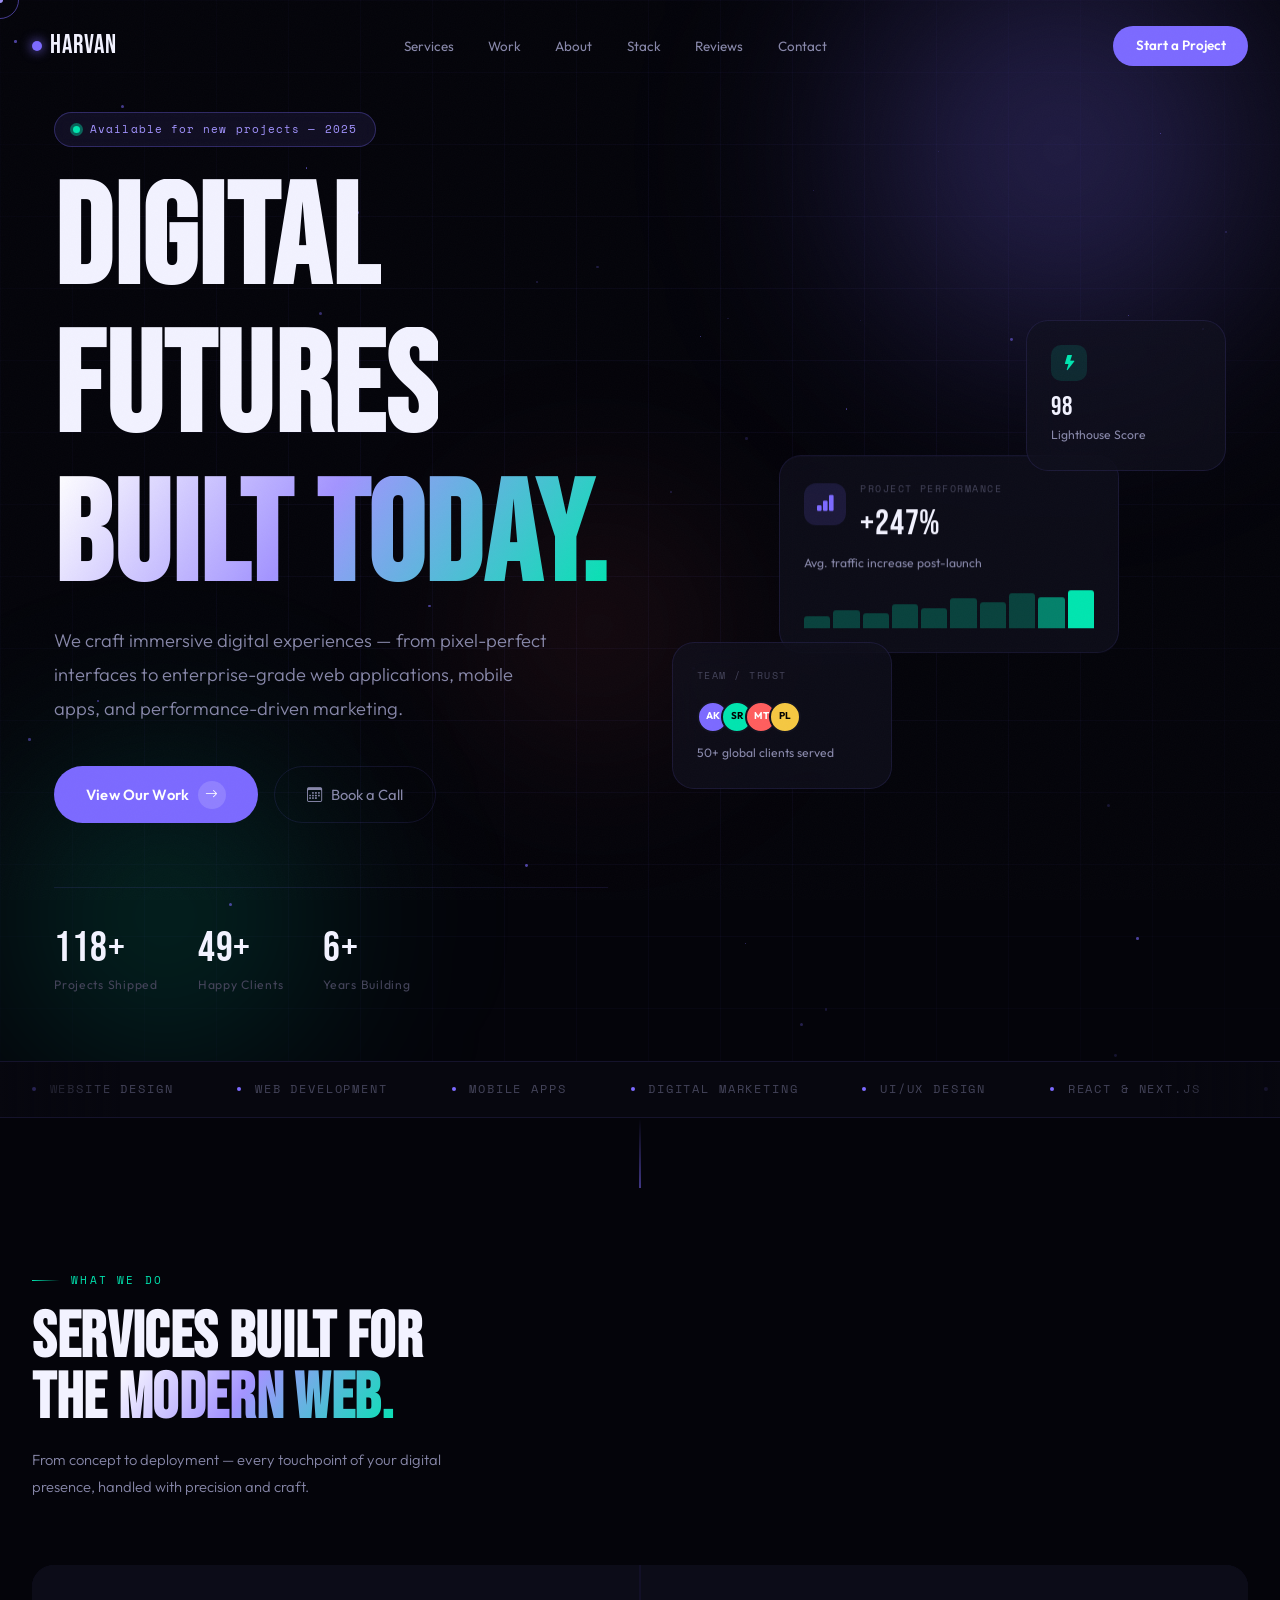
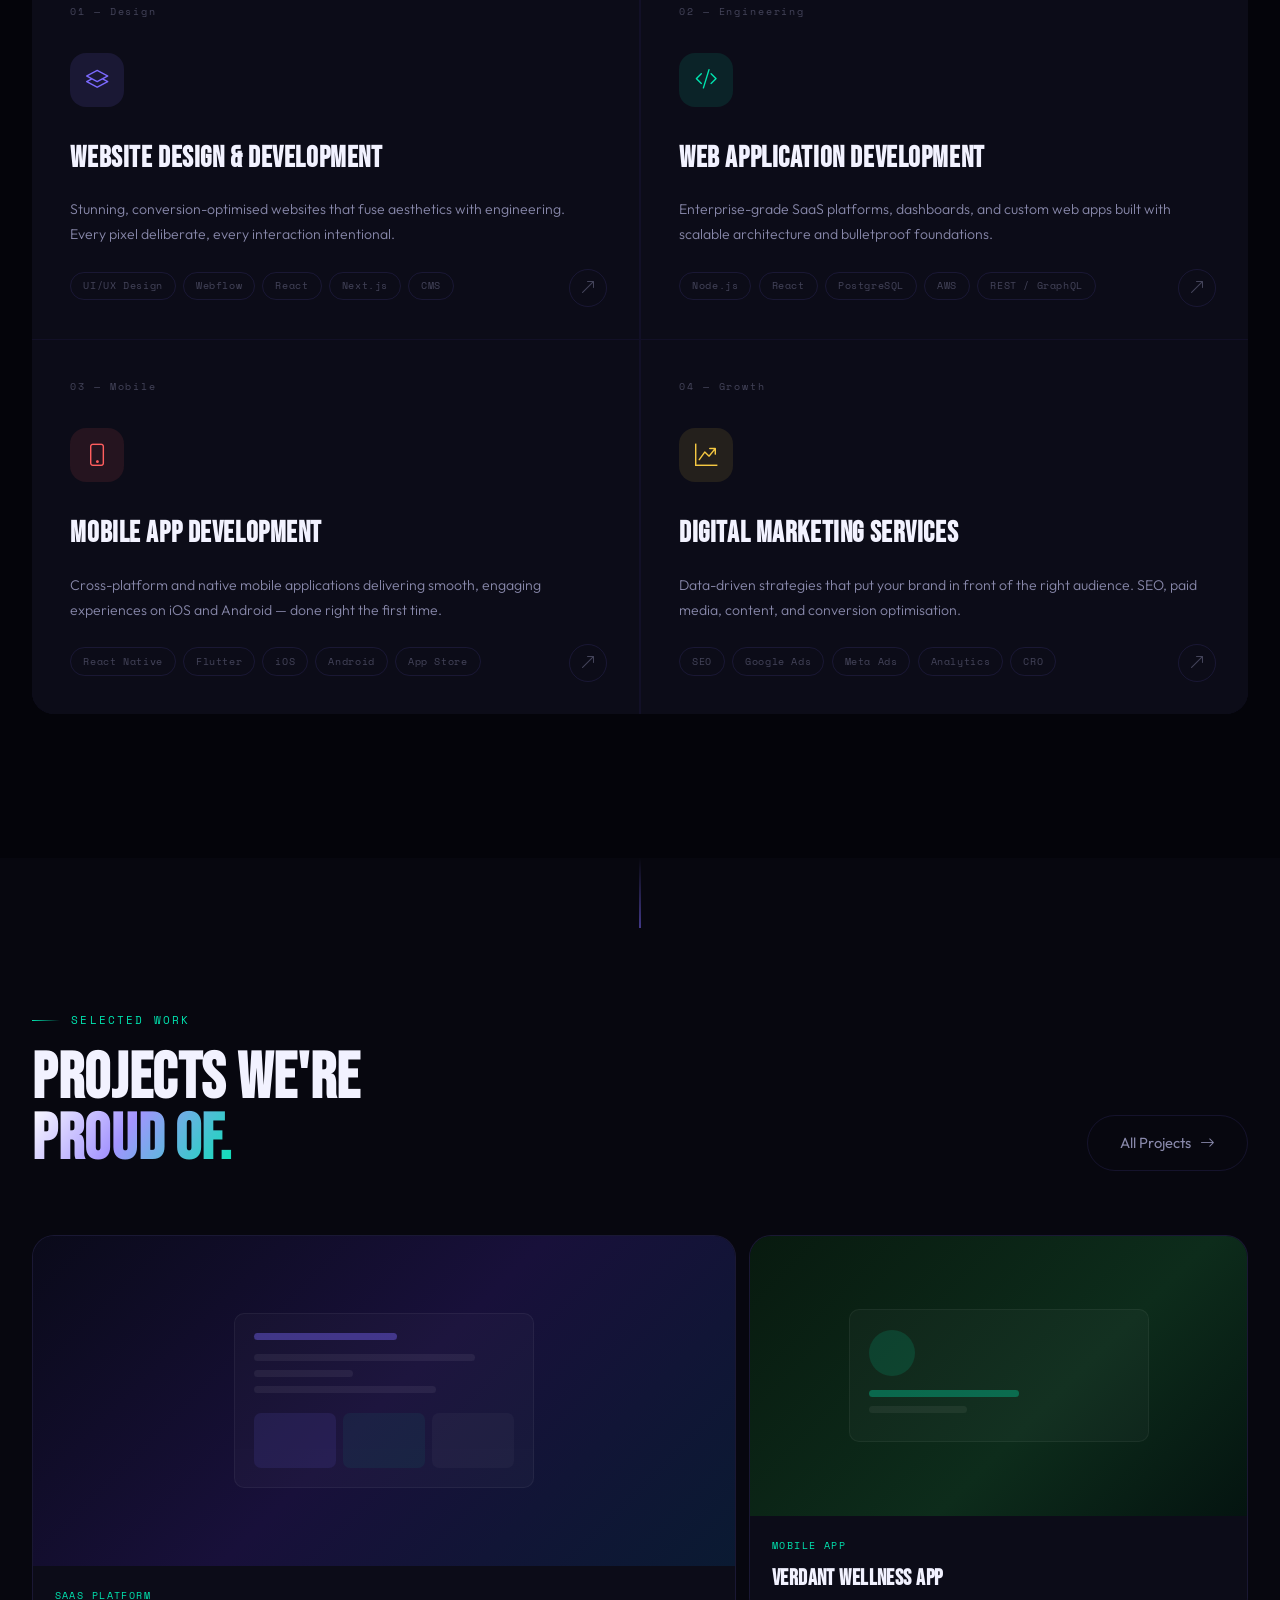
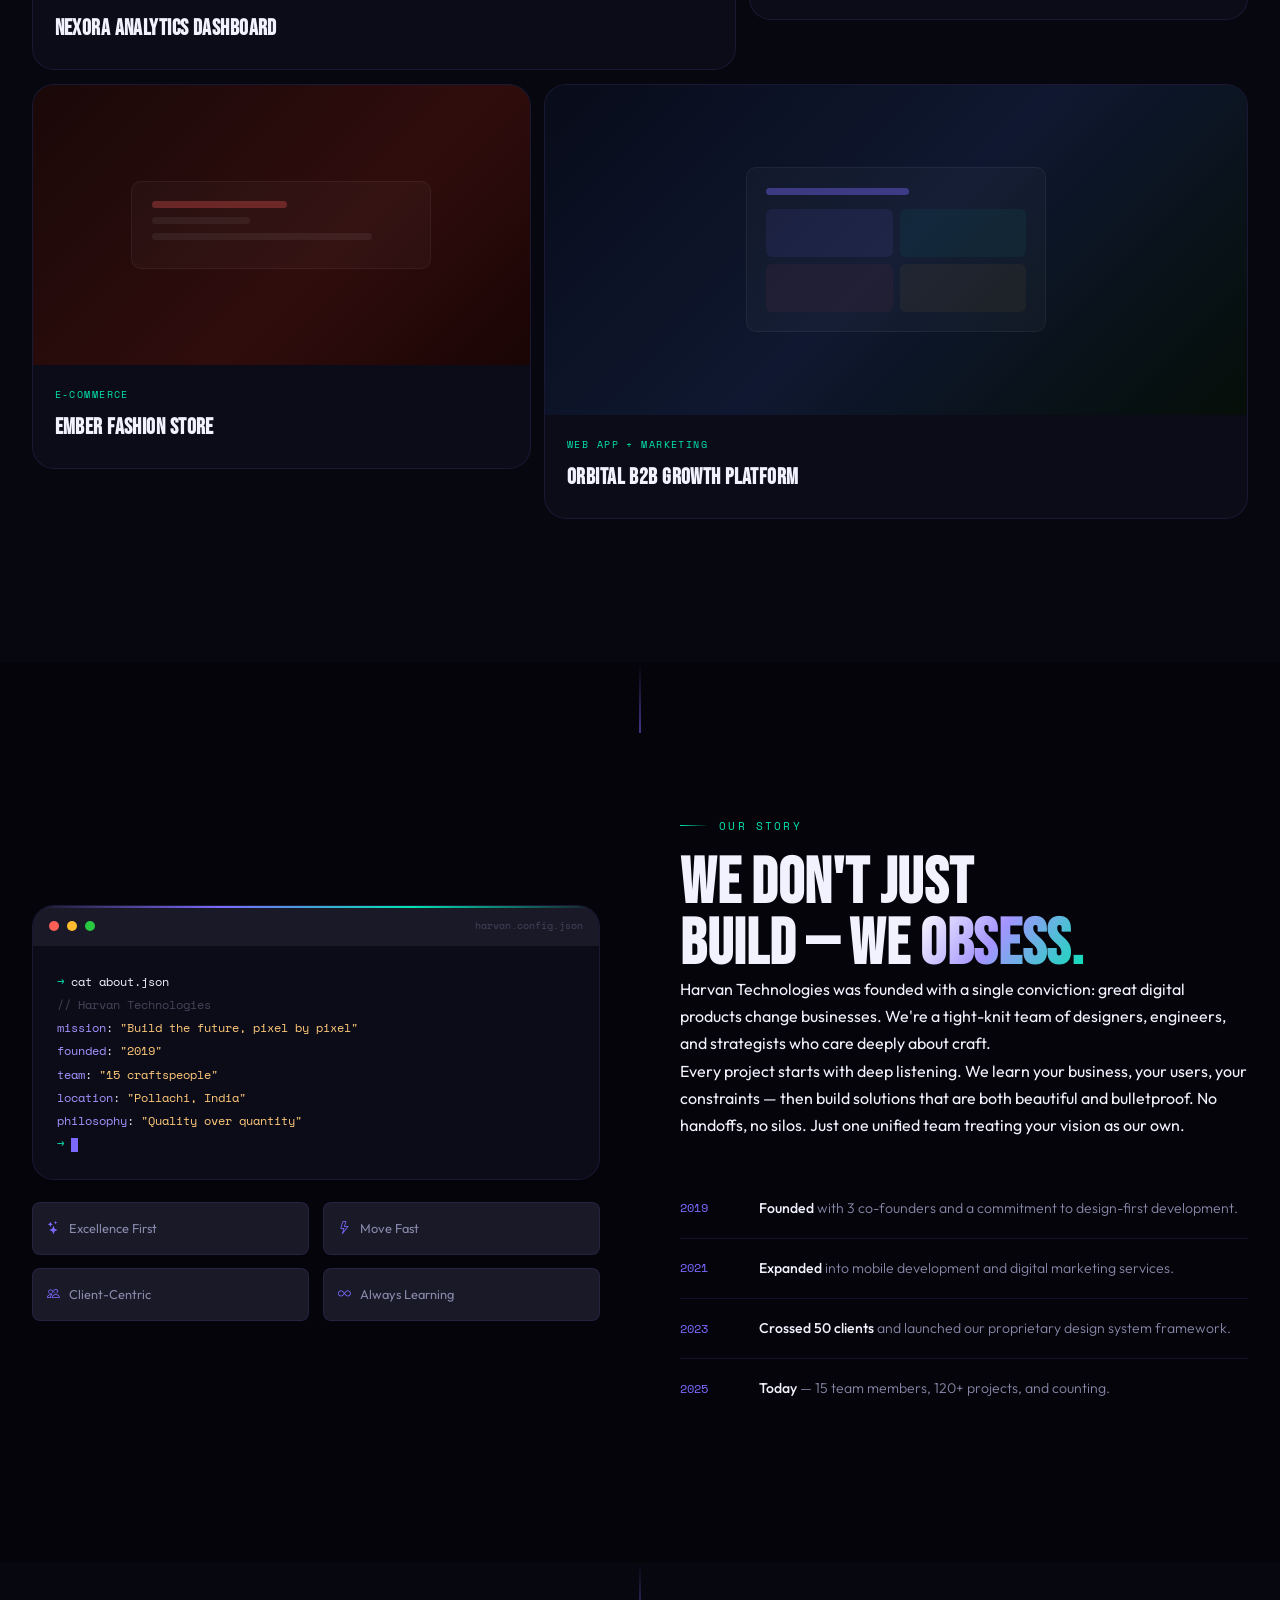
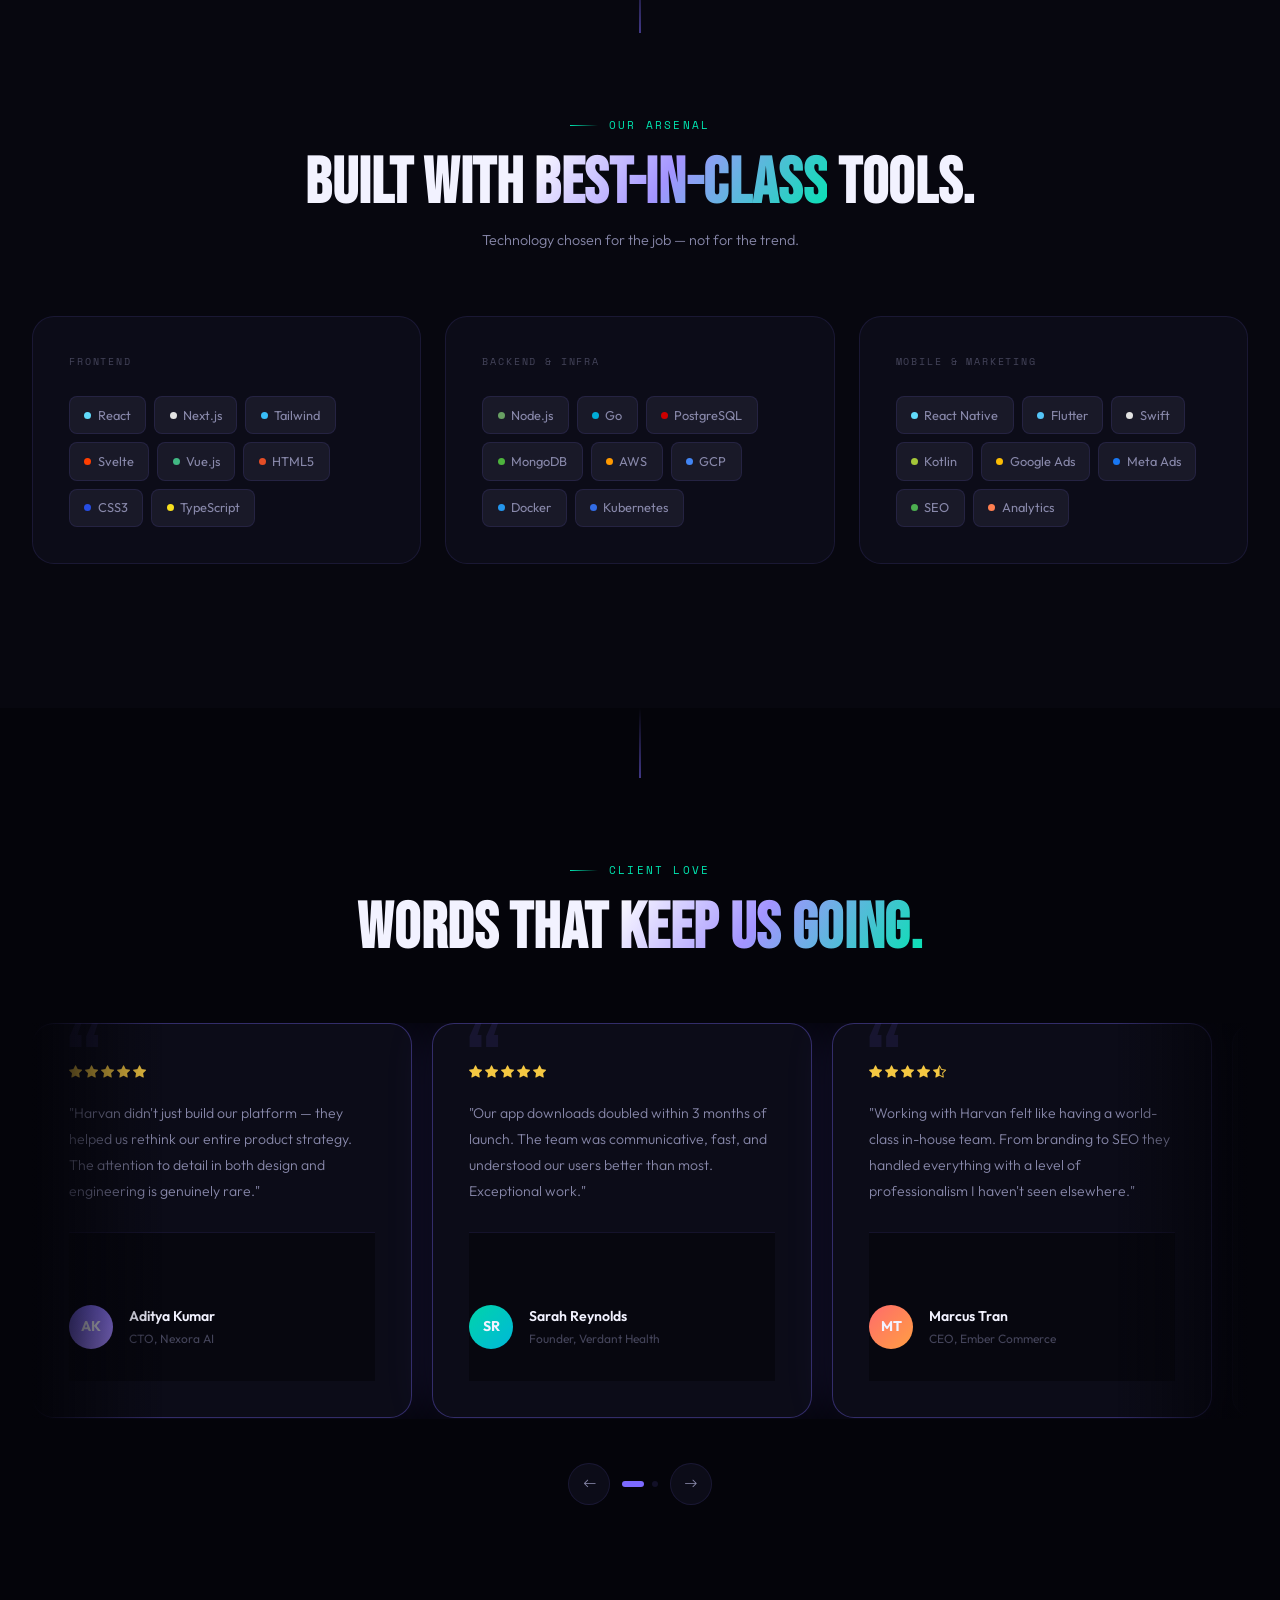
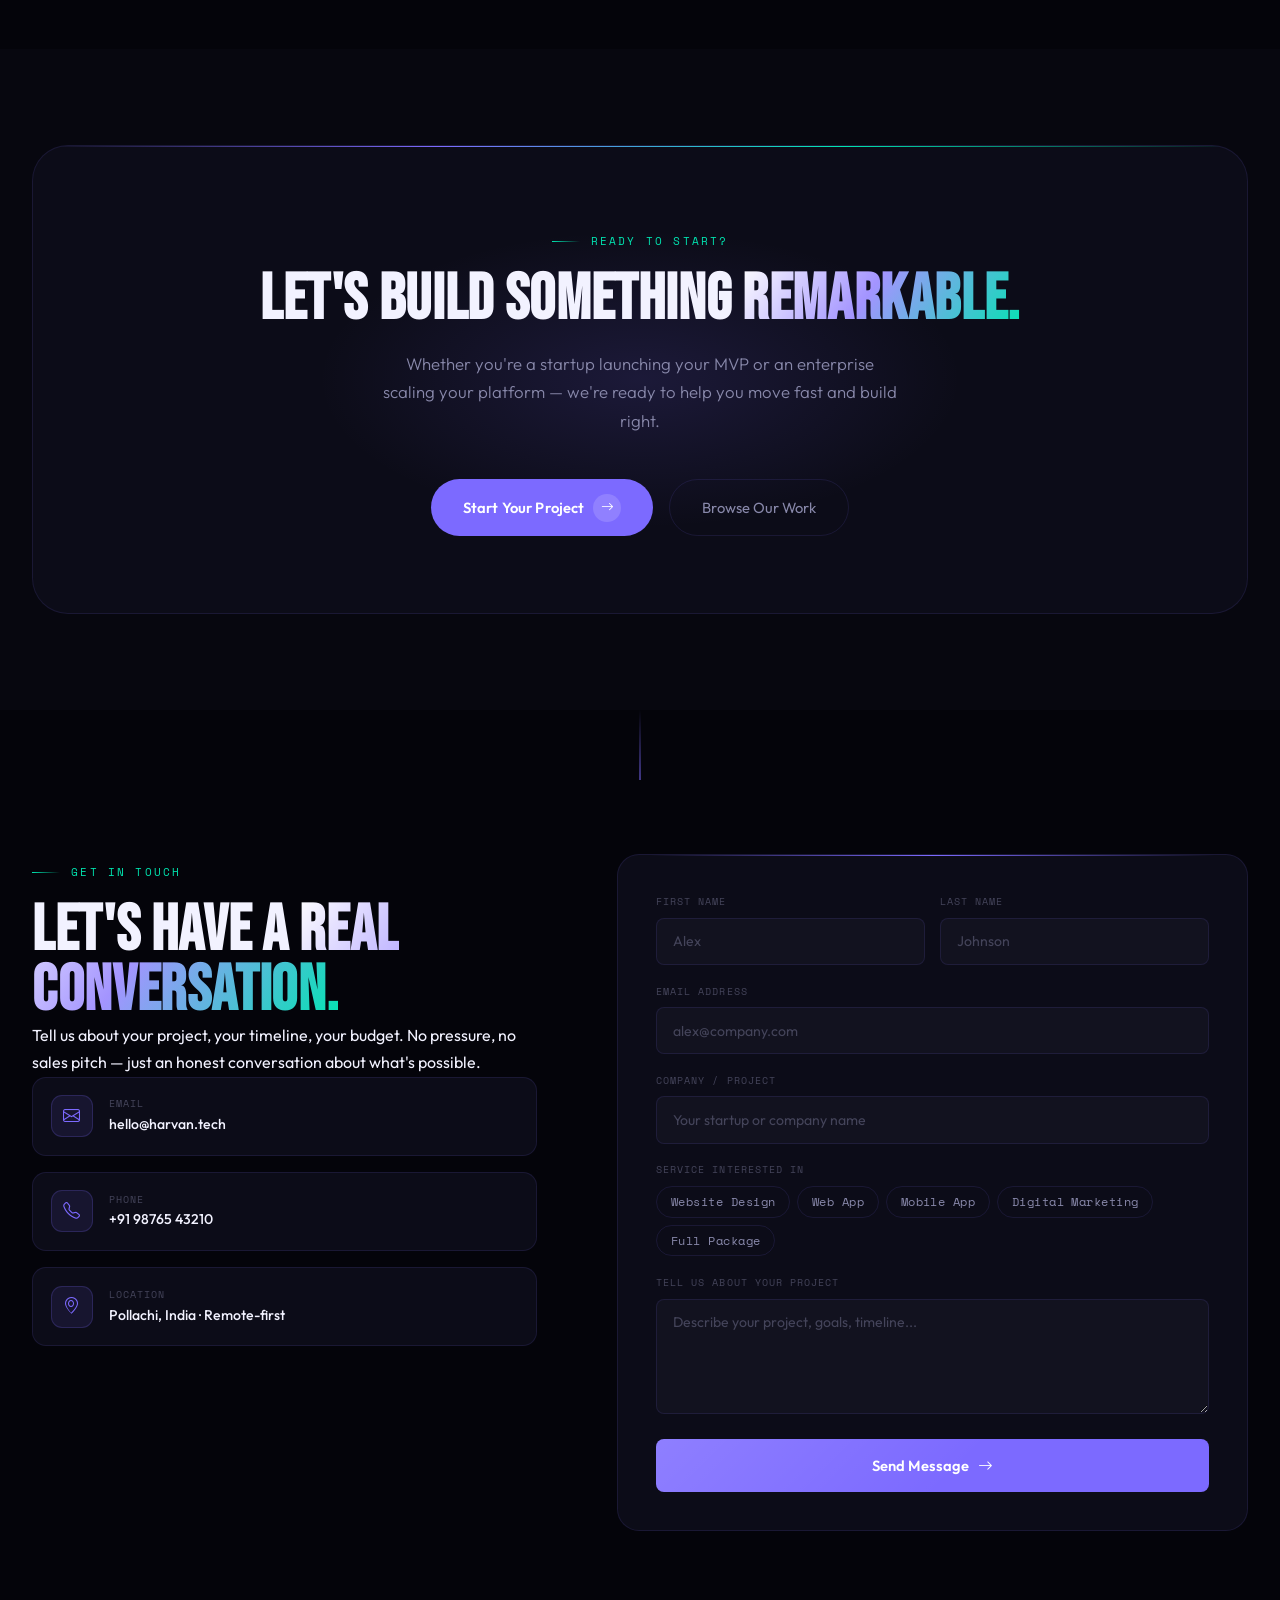
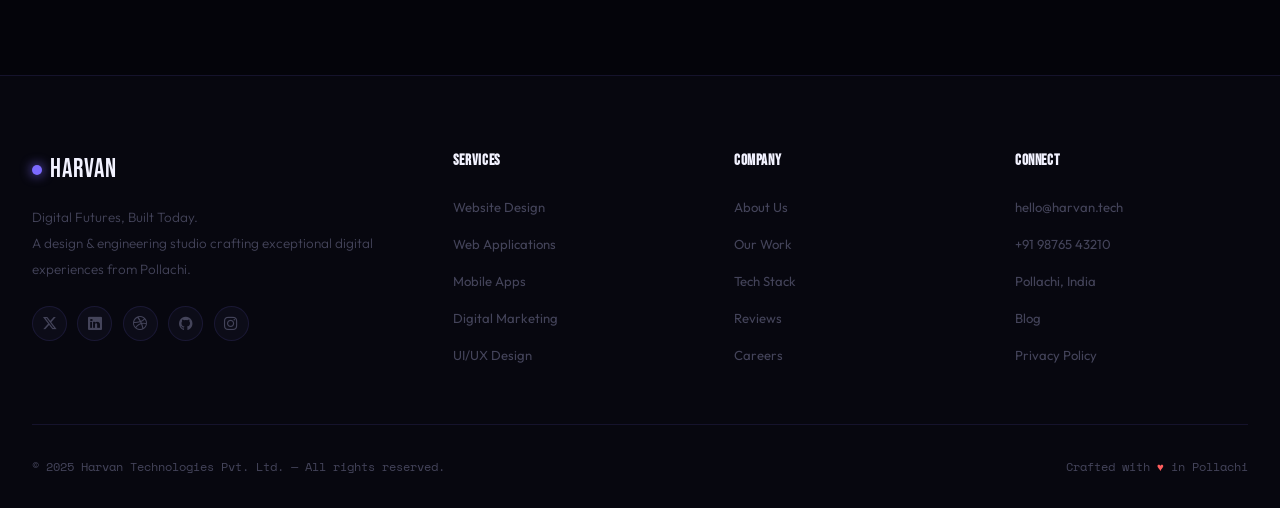
<file: index.html>
<!DOCTYPE html>
<html lang="en" prefix="og: https://ogp.me/ns#">
<head>
  <meta charset="UTF-8"/>
  <meta name="viewport" content="width=device-width, initial-scale=1.0, viewport-fit=cover"/>
  <meta http-equiv="X-UA-Compatible" content="IE=edge"/>

  <!-- ═══════════════════════════════════════
       PRIMARY SEO META
  ═══════════════════════════════════════ -->
  <title>Harvan Technologies — Digital Futures, Built Today | Web & App Development Studio</title>
  <meta name="description" content="Harvan Technologies crafts pixel-perfect websites, enterprise web apps, mobile applications, and performance-driven digital marketing. 120+ projects. 50+ happy clients. Pollachi, India."/>
  <meta name="keywords" content="web development, mobile app development, UI/UX design, digital marketing, React, Next.js, Flutter, SaaS, Pollachi, India, web agency"/>
  <meta name="author" content="Harvan Technologies Pvt. Ltd."/>
  <meta name="robots" content="index, follow, max-snippet:-1, max-image-preview:large, max-video-preview:-1"/>
  <meta name="theme-color" content="#050508"/>
  <link rel="canonical" href="https://harvan.tech/"/>

  <!-- ═══════════════════════════════════════
       OPEN GRAPH / SOCIAL
  ═══════════════════════════════════════ -->
  <meta property="og:type" content="website"/>
  <meta property="og:url" content="https://harvan.tech/"/>
  <meta property="og:title" content="Harvan Technologies — Digital Futures, Built Today"/>
  <meta property="og:description" content="We craft immersive digital experiences — from pixel-perfect interfaces to enterprise-grade web applications, mobile apps, and performance-driven marketing."/>
  <meta property="og:image" content="https://harvan.tech/og-image.jpg"/>
  <meta property="og:site_name" content="Harvan Technologies"/>
  <meta property="og:locale" content="en_IN"/>
  <meta name="twitter:card" content="summary_large_image"/>
  <meta name="twitter:site" content="@harvantech"/>
  <meta name="twitter:title" content="Harvan Technologies — Digital Futures, Built Today"/>
  <meta name="twitter:description" content="We craft immersive digital experiences — from pixel-perfect interfaces to enterprise-grade web applications and mobile apps."/>
  <meta name="twitter:image" content="https://harvan.tech/og-image.jpg"/>

  <!-- ═══════════════════════════════════════
       STRUCTURED DATA (JSON-LD)
  ═══════════════════════════════════════ -->
  <script type="application/ld+json">
  {
    "@context": "https://schema.org",
    "@graph": [
      {
        "@type": "Organization",
        "@id": "https://harvan.tech/#org",
        "name": "Harvan Technologies Pvt. Ltd.",
        "url": "https://harvan.tech/",
        "logo": "https://harvan.tech/logo.png",
        "foundingDate": "2019",
        "description": "Full-service digital agency specialising in website design, web application development, mobile apps, and digital marketing.",
        "address": { "@type": "PostalAddress", "addressLocality": "Pollachi", "addressCountry": "IN" },
        "contactPoint": { "@type": "ContactPoint", "telephone": "+91-98765-43210", "contactType": "customer service", "email": "hello@harvan.tech" },
        "sameAs": ["https://twitter.com/harvantech","https://linkedin.com/company/harvan","https://github.com/harvantech"]
      },
      {
        "@type": "WebSite",
        "@id": "https://harvan.tech/#website",
        "url": "https://harvan.tech/",
        "name": "Harvan Technologies",
        "publisher": { "@id": "https://harvan.tech/#org" },
        "potentialAction": { "@type": "SearchAction", "target": "https://harvan.tech/?s={search_term_string}", "query-input": "required name=search_term_string" }
      },
      {
        "@type": "ProfessionalService",
        "name": "Harvan Technologies",
        "image": "https://harvan.tech/og-image.jpg",
        "priceRange": "$$",
        "address": { "@type": "PostalAddress", "addressLocality": "Pollachi", "addressRegion": "Karnataka", "addressCountry": "IN" },
        "aggregateRating": { "@type": "AggregateRating", "ratingValue": "4.9", "reviewCount": "50" }
      }
    ]
  }
  </script>

  <!-- ═══════════════════════════════════════
       FONTS
  ═══════════════════════════════════════ -->
  <link rel="preconnect" href="https://fonts.googleapis.com"/>
  <link rel="preconnect" href="https://fonts.gstatic.com" crossorigin/>
  <link href="https://fonts.googleapis.com/css2?family=Bebas+Neue&family=Outfit:wght@200;300;400;500;600;700;800;900&family=Space+Mono:ital,wght@0,400;0,700;1,400&display=swap" rel="stylesheet"/>

  <!-- Bootstrap Icons -->
  <link rel="stylesheet" href="https://cdn.jsdelivr.net/npm/bootstrap-icons@1.11.3/font/bootstrap-icons.min.css"/>

  <style>
  /* ═══════════════════════════════════════════════════════
     DESIGN TOKENS
  ═══════════════════════════════════════════════════════ */
  :root {
    --void:      #04040a;
    --deep:      #07070f;
    --surface:   #0c0c18;
    --raised:    #12121f;
    --float:     #191928;
    --rim:       #1f1f32;

    --p:         #7c6aff;
    --p-bright:  #a394ff;
    --p-dim:     #3d357a;
    --s:         #00e5b0;
    --s-dim:     #00634d;
    --warm:      #ff5e5e;
    --gold:      #f5c842;

    --t1: #f2f2ff;
    --t2: #8888aa;
    --t3: #44445a;

    --bdr: rgba(124,106,255,.12);
    --bdr-hi: rgba(124,106,255,.35);

    --ff-display: 'Bebas Neue', sans-serif;
    --ff-body:    'Outfit', sans-serif;
    --ff-mono:    'Space Mono', monospace;

    --ease-spring: cubic-bezier(.34,1.56,.64,1);
    --ease-out: cubic-bezier(.22,1,.36,1);
    --ease-in-out: cubic-bezier(.76,0,.24,1);

    --r-sm: 8px;
    --r-md: 14px;
    --r-lg: 22px;
    --r-xl: 36px;
    --r-pill: 999px;
  }

  *, *::before, *::after { box-sizing: border-box; margin: 0; padding: 0; }

  html {
    scroll-behavior: smooth;
    overflow-x: hidden;
    font-size: 16px;
  }

  body {
    font-family: var(--ff-body);
    background: var(--void);
    color: var(--t1);
    line-height: 1.7;
    overflow-x: hidden;
    cursor: none;
  }

  img, video { max-width: 100%; height: auto; display: block; }
  a { text-decoration: none; color: inherit; }
  button { font-family: inherit; cursor: pointer; border: none; background: none; }
  ul { list-style: none; margin: 0; padding: 0; }

  /* ═══════ SELECTION ═══════ */
  ::selection { background: var(--p); color: #fff; }

  /* ═══════════════════════════════════════════════════════
     CURSOR
  ═══════════════════════════════════════════════════════ */
  .cur-dot {
    position: fixed; top: 0; left: 0;
    width: 6px; height: 6px;
    background: var(--p-bright);
    border-radius: 50%;
    transform: translate(-50%,-50%);
    pointer-events: none;
    z-index: 99999;
    mix-blend-mode: difference;
    transition: transform .1s;
    will-change: transform;
  }

  .cur-ring {
    position: fixed; top: 0; left: 0;
    width: 38px; height: 38px;
    border: 1.5px solid rgba(124,106,255,.55);
    border-radius: 50%;
    transform: translate(-50%,-50%);
    pointer-events: none;
    z-index: 99998;
    transition: width .35s var(--ease-spring), height .35s var(--ease-spring), border-color .3s, opacity .3s;
    will-change: transform;
  }

  body.is-hovering .cur-ring {
    width: 60px; height: 60px;
    border-color: var(--s);
    background: rgba(0,229,176,.06);
  }
  body.is-clicking .cur-dot { transform: translate(-50%,-50%) scale(2.5); }
  @media (hover: none) { .cur-dot, .cur-ring { display: none !important; } body { cursor: auto; } }

  /* ═══════════════════════════════════════════════════════
     SCROLL PROGRESS
  ═══════════════════════════════════════════════════════ */
  #spb {
    position: fixed; top: 0; left: 0; height: 2px;
    background: linear-gradient(90deg, var(--p), var(--s));
    z-index: 9999;
    transform-origin: left;
    transform: scaleX(0);
    box-shadow: 0 0 10px var(--p);
    will-change: transform;
  }

  /* ═══════════════════════════════════════════════════════
     NOISE OVERLAY
  ═══════════════════════════════════════════════════════ */
  body::after {
    content: '';
    position: fixed; inset: 0;
    background-image: url("data:image/svg+xml,%3Csvg xmlns='http://www.w3.org/2000/svg' width='300' height='300'%3E%3Cfilter id='n'%3E%3CfeTurbulence type='fractalNoise' baseFrequency='.85' numOctaves='4'/%3E%3C/filter%3E%3Crect width='300' height='300' filter='url(%23n)'/%3E%3C/svg%3E");
    opacity: .022;
    pointer-events: none;
    z-index: 9997;
  }

  /* ═══════════════════════════════════════════════════════
     TYPOGRAPHY HELPERS
  ═══════════════════════════════════════════════════════ */
  .lbl {
    display: inline-flex; align-items: center; gap: .7rem;
    font-family: var(--ff-mono);
    font-size: .68rem;
    letter-spacing: .2em;
    text-transform: uppercase;
    color: var(--s);
    margin-bottom: 1.2rem;
  }
  .lbl::before {
    content: '';
    width: 28px; height: 1px;
    background: linear-gradient(90deg, var(--s), transparent);
  }

  .display-xl {
    font-family: var(--ff-display);
    font-size: clamp(4.5rem, 11vw, 10rem);
    line-height: .9;
    letter-spacing: .01em;
  }

  .sec-title {
    font-family: var(--ff-display);
    font-size: clamp(2.8rem, 5vw, 5.5rem);
    line-height: .95;
    letter-spacing: .01em;
  }

  .grad {
    background: linear-gradient(125deg, #fff 0%, var(--p-bright) 45%, var(--s) 100%);
    -webkit-background-clip: text;
    -webkit-text-fill-color: transparent;
    background-clip: text;
  }

  /* ═══════════════════════════════════════════════════════
     BUTTONS
  ═══════════════════════════════════════════════════════ */
  .btn-glow {
    display: inline-flex; align-items: center; gap: .55rem;
    background: var(--p);
    color: #fff;
    padding: .9rem 2rem;
    border-radius: var(--r-pill);
    font-size: .92rem;
    font-weight: 600;
    letter-spacing: .01em;
    position: relative;
    overflow: hidden;
    transition: transform .4s var(--ease-spring), box-shadow .4s;
  }
  .btn-glow::before {
    content: '';
    position: absolute; inset: 0;
    background: linear-gradient(135deg, rgba(255,255,255,.18) 0%, transparent 55%);
    border-radius: inherit;
    opacity: 0;
    transition: opacity .3s;
  }
  .btn-glow:hover { transform: translateY(-3px); box-shadow: 0 20px 50px rgba(124,106,255,.45); color: #fff; }
  .btn-glow:hover::before { opacity: 1; }
  .btn-glow .btn-icon {
    width: 28px; height: 28px;
    border-radius: 50%;
    background: rgba(255,255,255,.15);
    display: flex; align-items: center; justify-content: center;
    font-size: .8rem;
    transition: transform .3s var(--ease-spring);
  }
  .btn-glow:hover .btn-icon { transform: translateX(4px); }

  .btn-ghost {
    display: inline-flex; align-items: center; gap: .55rem;
    color: var(--t2);
    border: 1px solid var(--bdr);
    padding: .9rem 2rem;
    border-radius: var(--r-pill);
    font-size: .92rem;
    font-weight: 400;
    transition: color .3s, border-color .3s, background .3s, transform .4s var(--ease-spring);
  }
  .btn-ghost:hover {
    color: var(--t1);
    border-color: rgba(124,106,255,.4);
    background: rgba(124,106,255,.06);
    transform: translateY(-2px);
  }

  /* ═══════════════════════════════════════════════════════
     MAGNETIC BUTTON WRAPPER
  ═══════════════════════════════════════════════════════ */
  .mag { display: inline-block; }

  /* ═══════════════════════════════════════════════════════
     GLASS CARD
  ═══════════════════════════════════════════════════════ */
  .glass {
    background: rgba(18,18,31,.65);
    border: 1px solid var(--bdr);
    backdrop-filter: blur(18px);
    -webkit-backdrop-filter: blur(18px);
  }

  /* ═══════════════════════════════════════════════════════
     NAVBAR
  ═══════════════════════════════════════════════════════ */
  #nav {
    position: fixed; top: 0; left: 0; right: 0;
    z-index: 1000;
    padding: 1.5rem 0;
    transition: padding .4s var(--ease-out), background .4s, border-color .4s;
  }

  #nav.stuck {
    background: rgba(4,4,10,.88);
    backdrop-filter: blur(24px);
    -webkit-backdrop-filter: blur(24px);
    border-bottom: 1px solid var(--bdr);
    padding: .9rem 0;
  }

  .nav-wrap {
    max-width: 1280px;
    margin: 0 auto;
    padding: 0 2rem;
    display: flex;
    align-items: center;
    justify-content: space-between;
    gap: 2rem;
  }

  .brand {
    display: flex; align-items: center; gap: .5rem;
    font-family: var(--ff-display);
    font-size: 1.6rem;
    letter-spacing: .04em;
    color: var(--t1);
  }
  .brand-orb {
    width: 10px; height: 10px;
    background: var(--p);
    border-radius: 50%;
    box-shadow: 0 0 12px var(--p);
    animation: orb-pulse 2.2s ease-in-out infinite;
    flex-shrink: 0;
  }
  @keyframes orb-pulse {
    0%,100% { transform: scale(1); box-shadow: 0 0 12px var(--p); }
    50% { transform: scale(1.5); box-shadow: 0 0 24px var(--p), 0 0 48px rgba(124,106,255,.3); }
  }

  .nav-links {
    display: flex; align-items: center; gap: .15rem;
  }
  .nav-links a {
    font-size: .84rem;
    font-weight: 400;
    color: var(--t2);
    padding: .5rem 1rem;
    border-radius: var(--r-pill);
    transition: color .2s, background .2s;
    position: relative;
  }
  .nav-links a::after {
    content: '';
    position: absolute; bottom: 4px; left: 50%; right: 50%;
    height: 1px;
    background: var(--p);
    transition: left .3s var(--ease-out), right .3s var(--ease-out);
  }
  .nav-links a:hover { color: var(--t1); }
  .nav-links a:hover::after { left: 1rem; right: 1rem; }

  .nav-cta {
    background: var(--p);
    color: #fff;
    padding: .55rem 1.4rem;
    border-radius: var(--r-pill);
    font-size: .84rem;
    font-weight: 600;
    transition: transform .4s var(--ease-spring), box-shadow .3s;
  }
  .nav-cta:hover { transform: translateY(-2px) scale(1.04); box-shadow: 0 10px 30px rgba(124,106,255,.4); color: #fff; }

  /* hamburger */
  .ham {
    display: none;
    flex-direction: column; gap: 5px;
    padding: 6px;
    background: var(--raised);
    border: 1px solid var(--bdr);
    border-radius: var(--r-sm);
  }
  .ham span {
    width: 22px; height: 1.5px;
    background: var(--t1);
    transition: transform .3s var(--ease-spring), opacity .3s;
  }
  .ham.open span:nth-child(1) { transform: translateY(6.5px) rotate(45deg); }
  .ham.open span:nth-child(2) { opacity: 0; }
  .ham.open span:nth-child(3) { transform: translateY(-6.5px) rotate(-45deg); }

  /* mobile menu */
  #mob-nav {
    display: none;
    position: fixed; inset: 0;
    background: rgba(4,4,10,.97);
    backdrop-filter: blur(24px);
    z-index: 999;
    flex-direction: column;
    align-items: center;
    justify-content: center;
    gap: 2.5rem;
    opacity: 0;
    transition: opacity .35s var(--ease-out);
  }
  #mob-nav.open { display: flex; opacity: 1; }
  #mob-nav a {
    font-family: var(--ff-display);
    font-size: clamp(2.4rem, 8vw, 3.5rem);
    letter-spacing: .04em;
    color: var(--t1);
    transition: color .2s, transform .3s var(--ease-spring);
  }
  #mob-nav a:hover { color: var(--p); transform: translateX(8px); }

  /* ═══════════════════════════════════════════════════════
     CONTAINER
  ═══════════════════════════════════════════════════════ */
  .ctr {
    max-width: 1280px;
    margin: 0 auto;
    padding: 0 2rem;
  }
  @media(max-width:600px){ .ctr { padding: 0 1.25rem; } }

  /* ═══════════════════════════════════════════════════════
     HERO
  ═══════════════════════════════════════════════════════ */
  #hero {
    position: relative;
    min-height: 100dvh;
    display: flex;
    align-items: center;
    padding: 7rem 0 4rem;
    overflow: hidden;
  }

  /* animated mesh grid */
  .hero-mesh {
    position: absolute; inset: 0;
    background-image:
      linear-gradient(rgba(124,106,255,.05) 1px, transparent 1px),
      linear-gradient(90deg, rgba(124,106,255,.05) 1px, transparent 1px);
    background-size: 72px 72px;
    mask-image: radial-gradient(ellipse 80% 90% at 50% 50%, black 30%, transparent 100%);
    animation: mesh-drift 25s linear infinite;
  }
  @keyframes mesh-drift {
    0%   { transform: perspective(600px) rotateX(12deg) translateY(0); }
    100% { transform: perspective(600px) rotateX(12deg) translateY(72px); }
  }

  /* glows */
  .glow-blob {
    position: absolute;
    border-radius: 50%;
    filter: blur(90px);
    pointer-events: none;
    animation: blob-float 10s ease-in-out infinite alternate;
    will-change: transform;
  }
  .gb1 {
    width: min(600px,80vw); height: min(600px,80vw);
    background: radial-gradient(circle, rgba(124,106,255,.35) 0%, transparent 70%);
    top: -150px; right: -80px;
    animation-delay: 0s;
  }
  .gb2 {
    width: min(450px,70vw); height: min(450px,70vw);
    background: radial-gradient(circle, rgba(0,229,176,.22) 0%, transparent 70%);
    bottom: -80px; left: -60px;
    animation-delay: -4s;
  }
  .gb3 {
    width: min(300px,50vw); height: min(300px,50vw);
    background: radial-gradient(circle, rgba(255,94,94,.18) 0%, transparent 70%);
    top: 45%; left: 35%;
    animation-delay: -7s;
  }
  @keyframes blob-float {
    from { transform: translate(0,0) scale(1); }
    to   { transform: translate(40px,-50px) scale(1.12); }
  }

  .hero-inner {
    position: relative; z-index: 2;
    display: grid;
    grid-template-columns: 1fr 1fr;
    gap: 4rem;
    align-items: center;
  }

  /* status pill */
  .status-pill {
    display: inline-flex; align-items: center; gap: .65rem;
    background: rgba(124,106,255,.1);
    border: 1px solid rgba(124,106,255,.3);
    padding: .45rem 1.1rem;
    border-radius: var(--r-pill);
    font-family: var(--ff-mono);
    font-size: .68rem;
    letter-spacing: .1em;
    color: var(--p-bright);
    backdrop-filter: blur(8px);
    margin-bottom: 2rem;
    width: fit-content;
  }
  .status-ping {
    width: 7px; height: 7px;
    background: var(--s);
    border-radius: 50%;
    position: relative;
  }
  .status-ping::after {
    content: '';
    position: absolute; inset: -3px;
    border-radius: 50%;
    background: var(--s);
    opacity: .4;
    animation: ping 1.8s ease-out infinite;
  }
  @keyframes ping {
    0%   { transform: scale(.8); opacity: .6; }
    100% { transform: scale(2.2); opacity: 0; }
  }

  /* headline char animation wrapper */
  .hero-headline { overflow: hidden; }
  .char {
    display: inline-block;
    opacity: 0;
    transform: translateY(120%) rotateX(-40deg);
    transform-style: preserve-3d;
  }
  .word { display: inline-block; overflow: hidden; }
  .char.italic-word { font-style: italic; color: var(--t2); }

  .hero-sub {
    font-size: clamp(.92rem, 1.5vw, 1.15rem);
    color: var(--t2);
    font-weight: 300;
    line-height: 1.85;
    max-width: 500px;
    opacity: 0;
    transform: translateY(20px);
  }

  .hero-btns {
    display: flex; flex-wrap: wrap; gap: 1rem;
    margin-top: 2.5rem;
    opacity: 0;
    transform: translateY(20px);
  }

  /* stats */
  .hero-stats {
    display: flex; flex-wrap: wrap; gap: 2.5rem;
    margin-top: 4rem;
    padding-top: 2.5rem;
    border-top: 1px solid var(--bdr);
    opacity: 0;
    transform: translateY(20px);
  }
  .stat-num {
    font-family: var(--ff-display);
    font-size: 2.6rem;
    line-height: 1;
    letter-spacing: .02em;
    display: block;
  }
  .stat-lbl {
    font-size: .76rem;
    color: var(--t3);
    letter-spacing: .06em;
    margin-top: .3rem;
  }

  /* ═══════ HERO VISUAL ═══════ */
  .hero-visual {
    position: relative;
    height: 520px;
    opacity: 0;
    transform: translateY(30px);
  }

  .hv-card {
    position: absolute;
    border-radius: var(--r-lg);
    padding: 1.5rem;
    transition: transform .4s var(--ease-spring), box-shadow .4s;
    will-change: transform;
  }
  .hv-card:hover { box-shadow: 0 24px 60px rgba(0,0,0,.5); }

  .hv-main {
    width: min(340px, 90vw);
    top: 50%; left: 50%;
    transform: translate(-50%, -50%);
  }
  .hv-a {
    width: 200px;
    top: 5%; right: 0;
    animation: hv-float-a 5.5s ease-in-out infinite;
  }
  .hv-b {
    width: 220px;
    bottom: 5%; left: 0;
    animation: hv-float-b 6.5s ease-in-out infinite;
  }
  @keyframes hv-float-a {
    0%,100% { transform: translateY(0); }
    50%      { transform: translateY(-14px); }
  }
  @keyframes hv-float-b {
    0%,100% { transform: translateY(0); }
    50%      { transform: translateY(12px); }
  }

  .card-lbl {
    font-family: var(--ff-mono);
    font-size: .65rem;
    letter-spacing: .14em;
    color: var(--t3);
    text-transform: uppercase;
    margin-bottom: .5rem;
  }
  .card-metric {
    font-family: var(--ff-display);
    font-size: 2.2rem;
    letter-spacing: .02em;
    line-height: 1;
  }
  .card-sub { font-size: .76rem; color: var(--t2); margin-top: .3rem; }

  /* sparkline */
  .sparkline {
    display: flex; align-items: flex-end;
    gap: 3px; height: 38px;
    margin-top: 1rem;
  }
  .spark-bar {
    flex: 1;
    background: rgba(0,229,176,.25);
    border-radius: 3px 3px 0 0;
    transition: background .3s;
  }
  .spark-bar:last-child { background: var(--s); }
  .spark-bar:nth-last-child(2) { background: rgba(0,229,176,.55); }
  .hv-card:hover .spark-bar { background: rgba(0,229,176,.4); }
  .hv-card:hover .spark-bar:last-child { background: var(--s); }

  /* icon badge */
  .icon-badge {
    width: 42px; height: 42px;
    border-radius: 12px;
    display: flex; align-items: center; justify-content: center;
    font-size: 1.15rem;
    margin-bottom: .85rem;
  }

  .ava-stack {
    display: flex; margin-top: 1rem;
  }
  .ava {
    width: 32px; height: 32px;
    border-radius: 50%;
    border: 2px solid var(--raised);
    display: flex; align-items: center; justify-content: center;
    font-size: .62rem; font-weight: 700; color: #fff;
    margin-left: -8px;
  }
  .ava:first-child { margin-left: 0; }

  /* ═══════════════════════════════════════════════════════
     MARQUEE
  ═══════════════════════════════════════════════════════ */
  .marquee-wrap {
    border-top: 1px solid var(--bdr);
    border-bottom: 1px solid var(--bdr);
    background: var(--deep);
    overflow: hidden;
    padding: 1.1rem 0;
    position: relative;
  }
  .marquee-wrap::before, .marquee-wrap::after {
    content: '';
    position: absolute; top: 0; bottom: 0;
    width: 120px;
    z-index: 2;
  }
  .marquee-wrap::before { left: 0; background: linear-gradient(to right, var(--deep), transparent); }
  .marquee-wrap::after  { right: 0; background: linear-gradient(to left, var(--deep), transparent); }

  .marquee-track {
    display: flex; gap: 0;
    white-space: nowrap;
    animation: ticker 35s linear infinite;
    will-change: transform;
  }
  .marquee-track:hover { animation-play-state: paused; }
  .mq-item {
    display: inline-flex; align-items: center; gap: .85rem;
    flex-shrink: 0;
    font-family: var(--ff-mono);
    font-size: .72rem;
    letter-spacing: .16em;
    color: var(--t3);
    text-transform: uppercase;
    padding: 0 2rem;
  }
  .mq-sep { width: 4px; height: 4px; background: var(--p); border-radius: 50%; flex-shrink: 0; }
  @keyframes ticker {
    from { transform: translateX(0); }
    to   { transform: translateX(-50%); }
  }

  /* ═══════════════════════════════════════════════════════
     SECTION GENERIC
  ═══════════════════════════════════════════════════════ */
  .section { padding: 9rem 0; position: relative; }
  .section-sm { padding: 6rem 0; }

  /* vertical line connector */
  .section::before {
    content: '';
    position: absolute; top: 0; left: 50%;
    transform: translateX(-50%);
    width: 1px; height: 70px;
    background: linear-gradient(to bottom, transparent, var(--p));
    pointer-events: none;
  }

  /* ═══════════════════════════════════════════════════════
     SERVICES
  ═══════════════════════════════════════════════════════ */
  .svc-intro { max-width: 600px; }

  .svc-grid {
    display: grid;
    grid-template-columns: repeat(2, 1fr);
    gap: 1.5px;
    background: var(--bdr);
    border-radius: var(--r-lg);
    overflow: hidden;
    margin-top: 4rem;
  }

  .svc-cell {
    background: var(--surface);
    padding: clamp(1.75rem, 3vw, 3rem);
    position: relative;
    overflow: hidden;
    transition: background .4s;
    cursor: default;
  }
  .svc-cell::before {
    content: '';
    position: absolute; inset: 0;
    background: linear-gradient(135deg, rgba(124,106,255,.07) 0%, transparent 60%);
    opacity: 0;
    transition: opacity .4s;
  }
  .svc-cell:hover { background: var(--raised); }
  .svc-cell:hover::before { opacity: 1; }

  /* shimmer on hover */
  .svc-cell::after {
    content: '';
    position: absolute;
    top: 0; left: -100%;
    width: 60%; height: 100%;
    background: linear-gradient(90deg, transparent, rgba(255,255,255,.03), transparent);
    transition: left .6s var(--ease-out);
  }
  .svc-cell:hover::after { left: 150%; }

  .svc-num {
    font-family: var(--ff-mono);
    font-size: .65rem;
    letter-spacing: .18em;
    color: var(--t3);
    margin-bottom: 2rem;
  }

  .svc-icon {
    width: 54px; height: 54px;
    border-radius: 16px;
    display: flex; align-items: center; justify-content: center;
    font-size: 1.4rem;
    margin-bottom: 1.75rem;
    transition: transform .5s var(--ease-spring);
  }
  .svc-cell:hover .svc-icon { transform: scale(1.12) rotate(-6deg); }

  .svc-cell h3 { font-family: var(--ff-display); font-size: 1.8rem; letter-spacing: .02em; margin-bottom: .85rem; }
  .svc-cell p { font-size: .88rem; color: var(--t2); font-weight: 300; line-height: 1.8; }

  .svc-tags { display: flex; flex-wrap: wrap; gap: .45rem; margin-top: 1.5rem; }
  .svc-tag {
    font-family: var(--ff-mono);
    font-size: .64rem;
    letter-spacing: .06em;
    color: var(--t3);
    border: 1px solid var(--bdr);
    border-radius: var(--r-pill);
    padding: .28rem .75rem;
    transition: border-color .3s, color .3s;
  }
  .svc-cell:hover .svc-tag { border-color: rgba(124,106,255,.3); color: var(--t2); }

  .svc-arrow {
    position: absolute; bottom: 2rem; right: 2rem;
    width: 38px; height: 38px;
    border-radius: 50%;
    border: 1px solid var(--bdr);
    display: flex; align-items: center; justify-content: center;
    color: var(--t3);
    transition: transform .4s var(--ease-spring), border-color .3s, color .3s, background .3s;
  }
  .svc-cell:hover .svc-arrow {
    transform: translate(5px,-5px);
    border-color: var(--p);
    color: var(--p);
    background: rgba(124,106,255,.08);
  }

  /* ═══════════════════════════════════════════════════════
     WORK / PORTFOLIO
  ═══════════════════════════════════════════════════════ */
  #work { background: var(--deep); }

  .work-hdr {
    display: flex; align-items: flex-end; justify-content: space-between;
    flex-wrap: wrap; gap: 2rem;
    margin-bottom: 4rem;
  }

  .pf-grid {
    display: grid;
    grid-template-columns: repeat(12, 1fr);
    gap: .85rem;
  }
  .pf-item { grid-column: span 12; }
  .pf-item:nth-child(1) { grid-column: span 7; }
  .pf-item:nth-child(2) { grid-column: span 5; }
  .pf-item:nth-child(3) { grid-column: span 5; }
  .pf-item:nth-child(4) { grid-column: span 7; }

  .pf-card {
    border-radius: var(--r-lg);
    overflow: hidden;
    border: 1px solid var(--bdr);
    background: var(--surface);
    position: relative;
    cursor: pointer;
    transition: border-color .4s, transform .5s var(--ease-spring);
  }
  .pf-card:hover { border-color: var(--bdr-hi); transform: translateY(-6px); }

  .pf-vis {
    height: 280px;
    position: relative;
    overflow: hidden;
  }
  .pf-item:nth-child(1) .pf-vis,
  .pf-item:nth-child(4) .pf-vis { height: 330px; }

  .pf-bg {
    position: absolute; inset: 0;
    transition: transform .7s var(--ease-out);
  }
  .pf-card:hover .pf-bg { transform: scale(1.06); }

  .bg-a { background: linear-gradient(135deg, #0a0a1a 0%, #18103a 50%, #0a1a32 100%); }
  .bg-b { background: linear-gradient(135deg, #081a0f 0%, #0d2c1b 60%, #041410 100%); }
  .bg-c { background: linear-gradient(135deg, #1a0808 0%, #300d0d 60%, #1a0404 100%); }
  .bg-d { background: linear-gradient(135deg, #080c1a 0%, #0f1830 50%, #050e08 100%); }

  /* ui mockup inside card */
  .mock {
    position: absolute; inset: 0;
    display: flex; align-items: center; justify-content: center;
    opacity: .75;
  }
  .mock-inner {
    width: 78%; max-width: 300px;
    background: rgba(255,255,255,.035);
    border: 1px solid rgba(255,255,255,.07);
    border-radius: 10px;
    padding: 1.2rem;
  }
  .mock-bar {
    height: 7px; border-radius: 4px;
    background: rgba(255,255,255,.08);
    margin-bottom: .55rem;
  }
  .mock-bar.hi { background: var(--p); opacity: .55; width: 55%; }
  .mock-bar.lg { width: 85%; }
  .mock-bar.sm { width: 38%; }

  .pf-overlay {
    position: absolute; inset: 0;
    background: rgba(4,4,10,.88);
    display: flex; flex-direction: column;
    align-items: center; justify-content: center;
    gap: .85rem;
    opacity: 0;
    transition: opacity .4s;
  }
  .pf-card:hover .pf-overlay { opacity: 1; }
  .pf-ov-icon {
    width: 52px; height: 52px;
    border-radius: 50%;
    background: var(--p);
    display: flex; align-items: center; justify-content: center;
    font-size: 1.1rem;
    transform: scale(.7);
    transition: transform .5s var(--ease-spring);
  }
  .pf-card:hover .pf-ov-icon { transform: scale(1); }
  .pf-ov-txt {
    font-family: var(--ff-mono);
    font-size: .65rem;
    letter-spacing: .15em;
    color: var(--t3);
  }

  .pf-info { padding: 1.35rem; }
  .pf-cat {
    font-family: var(--ff-mono);
    font-size: .64rem;
    letter-spacing: .14em;
    color: var(--s);
    text-transform: uppercase;
    margin-bottom: .4rem;
  }
  .pf-info h3 {
    font-family: var(--ff-display);
    font-size: 1.35rem;
    letter-spacing: .02em;
  }

  /* ═══════════════════════════════════════════════════════
     ABOUT
  ═══════════════════════════════════════════════════════ */
  .about-grid {
    display: grid;
    grid-template-columns: 1fr 1fr;
    gap: 5rem;
    align-items: center;
  }

  /* terminal */
  .term-wrap {
    background: var(--surface);
    border: 1px solid var(--bdr);
    border-radius: var(--r-lg);
    overflow: hidden;
    position: relative;
  }
  .term-wrap::before {
    content: '';
    position: absolute; top: 0; left: 0; right: 0;
    height: 2px;
    background: linear-gradient(90deg, transparent, var(--p), var(--s), transparent);
  }

  .term-bar {
    background: var(--float);
    padding: .7rem 1rem;
    display: flex; align-items: center; gap: .5rem;
  }
  .tdot { width: 10px; height: 10px; border-radius: 50%; }

  .term-body {
    padding: 1.5rem;
    font-family: var(--ff-mono);
    font-size: .76rem;
    line-height: 1.9;
  }
  .tp { color: var(--s); }
  .tc { color: var(--t3); }
  .tk { color: var(--p-bright); }
  .tv { color: #ffc97a; }
  .tcur {
    display: inline-block;
    width: 7px; height: 14px;
    background: var(--p);
    vertical-align: middle;
    animation: curblink 1.1s step-end infinite;
  }
  @keyframes curblink { 0%,100%{opacity:1}50%{opacity:0} }

  .about-vals {
    display: grid;
    grid-template-columns: 1fr 1fr;
    gap: .85rem;
    margin-top: 1.4rem;
  }
  .val-chip {
    background: var(--float);
    border: 1px solid var(--bdr);
    border-radius: var(--r-sm);
    padding: .9rem;
    font-size: .8rem;
    color: var(--t2);
    display: flex; align-items: center; gap: .55rem;
    transition: border-color .3s, transform .3s var(--ease-spring);
  }
  .val-chip:hover { border-color: var(--bdr-hi); transform: translateY(-2px); }
  .val-chip i { color: var(--p); }

  .about-content .sec-title { font-size: clamp(2.4rem, 4vw, 4rem); }
  .about-content p { color: var(--t2); font-size: .92rem; font-weight: 300; line-height: 1.85; margin-bottom: 1.35rem; }

  .timeline { margin-top: 2.5rem; }
  .tl-item {
    display: flex; gap: 1.5rem;
    padding: 1.1rem 0;
    border-bottom: 1px solid var(--bdr);
    position: relative;
    transition: padding-left .3s var(--ease-spring);
  }
  .tl-item:last-child { border-bottom: none; }
  .tl-item:hover { padding-left: .75rem; }
  .tl-year {
    font-family: var(--ff-mono);
    font-size: .75rem;
    color: var(--p);
    min-width: 55px;
    padding-top: .1rem;
  }
  .tl-txt { font-size: .88rem; color: var(--t2); font-weight: 300; }
  .tl-txt strong { color: var(--t1); font-weight: 500; }

  /* ═══════════════════════════════════════════════════════
     TECH STACK
  ═══════════════════════════════════════════════════════ */
  #tech { background: var(--deep); }

  .tech-head { text-align: center; margin-bottom: 4rem; }

  .tech-grid {
    display: grid;
    grid-template-columns: repeat(3, 1fr);
    gap: 1.5rem;
  }

  .tech-col {
    background: var(--surface);
    border: 1px solid var(--bdr);
    border-radius: var(--r-lg);
    padding: 2.25rem;
    transition: border-color .4s, transform .4s var(--ease-spring);
  }
  .tech-col:hover { border-color: var(--bdr-hi); transform: translateY(-4px); }

  .tech-cat-lbl {
    font-family: var(--ff-mono);
    font-size: .64rem;
    letter-spacing: .18em;
    text-transform: uppercase;
    color: var(--t3);
    margin-bottom: 1.6rem;
  }

  .tech-items { display: flex; flex-wrap: wrap; gap: .5rem; }
  .tech-item {
    display: flex; align-items: center; gap: .4rem;
    background: var(--float);
    border: 1px solid var(--bdr);
    border-radius: var(--r-sm);
    padding: .45rem .9rem;
    font-size: .8rem;
    color: var(--t2);
    transition: border-color .25s, color .25s, transform .3s var(--ease-spring), background .25s;
    opacity: 0;
    transform: translateY(10px);
  }
  .tech-item.revealed { opacity: 1; transform: translateY(0); }
  .tech-item:hover { border-color: rgba(124,106,255,.35); color: var(--t1); background: rgba(124,106,255,.06); transform: translateY(-2px) !important; }
  .ti-dot { width: 7px; height: 7px; border-radius: 50%; flex-shrink: 0; }

  /* ═══════════════════════════════════════════════════════
     TESTIMONIALS
  ═══════════════════════════════════════════════════════ */
  .t-head { text-align: center; margin-bottom: 4rem; }

  .t-outer { overflow: hidden; position: relative; }
  .t-outer::before, .t-outer::after {
    content: ''; position: absolute; top: 0; bottom: 0; width: 130px; z-index: 2; pointer-events: none;
  }
  .t-outer::before { left: 0; background: linear-gradient(to right, var(--void), transparent); }
  .t-outer::after  { right: 0; background: linear-gradient(to left, var(--void), transparent); }

  .t-track {
    display: flex; gap: 1.25rem;
    transition: transform .65s var(--ease-in-out);
    will-change: transform;
  }

  .t-card {
    min-width: 380px; max-width: 380px;
    background: var(--surface);
    border: 1px solid var(--bdr);
    border-radius: var(--r-lg);
    padding: 2.25rem;
    flex-shrink: 0;
    position: relative;
    transition: border-color .4s, box-shadow .4s, transform .4s var(--ease-spring);
  }
  .t-card::before {
    content: '\201C';
    position: absolute; top: -.8rem; left: 2rem;
    font-family: var(--ff-display);
    font-size: 7rem;
    color: var(--p);
    opacity: .1;
    line-height: 1;
    pointer-events: none;
  }
  .t-card.active {
    border-color: var(--bdr-hi);
    box-shadow: 0 0 50px rgba(124,106,255,.12);
  }

  .t-stars { display: flex; gap: 3px; margin-bottom: 1.1rem; }
  .t-stars i { color: var(--gold); font-size: .82rem; }
  .t-text { font-size: .88rem; color: var(--t2); font-weight: 300; line-height: 1.85; margin-bottom: 1.75rem; }

  .t-author { display: flex; align-items: center; gap: 1rem; }
  .t-av {
    width: 44px; height: 44px;
    border-radius: 50%;
    display: flex; align-items: center; justify-content: center;
    font-weight: 700; font-size: .88rem;
    flex-shrink: 0;
  }
  .t-name { font-weight: 600; font-size: .88rem; color: var(--t1); }
  .t-role { font-size: .75rem; color: var(--t3); }

  .t-controls {
    display: flex; justify-content: center; align-items: center;
    gap: .75rem; margin-top: 2.75rem;
  }
  .t-btn {
    width: 42px; height: 42px;
    border-radius: 50%;
    background: var(--surface);
    border: 1px solid var(--bdr);
    color: var(--t2);
    display: flex; align-items: center; justify-content: center;
    transition: background .3s, border-color .3s, color .3s, transform .4s var(--ease-spring);
  }
  .t-btn:hover { background: var(--p); border-color: var(--p); color: #fff; transform: scale(1.1); }
  .t-dots { display: flex; align-items: center; gap: .45rem; }
  .t-dot {
    width: 6px; height: 6px;
    border-radius: 3px;
    background: var(--bdr);
    transition: width .35s var(--ease-spring), background .35s;
    cursor: pointer;
  }
  .t-dot.on { width: 22px; background: var(--p); }

  /* ═══════════════════════════════════════════════════════
     CTA BAND
  ═══════════════════════════════════════════════════════ */
  #cta-band { background: var(--deep); }

  .cta-box {
    background: var(--surface);
    border: 1px solid var(--bdr);
    border-radius: var(--r-xl);
    padding: clamp(3rem, 6vw, 6rem) clamp(2rem, 4vw, 5rem);
    text-align: center;
    position: relative;
    overflow: hidden;
  }
  .cta-box::before {
    content: '';
    position: absolute; top: 0; left: 0; right: 0;
    height: 1px;
    background: linear-gradient(90deg, transparent, var(--p), var(--s), transparent);
  }
  .cta-orb {
    position: absolute;
    width: 650px; height: 300px;
    background: radial-gradient(ellipse, rgba(124,106,255,.14) 0%, transparent 70%);
    top: 50%; left: 50%;
    transform: translate(-50%,-50%);
    pointer-events: none;
  }
  .cta-box h2 { position: relative; z-index: 1; margin-bottom: 1.2rem; }
  .cta-box p { color: var(--t2); font-size: 1.05rem; max-width: 520px; margin: 0 auto 2.75rem; font-weight: 300; position: relative; z-index: 1; }
  .cta-btns { display: flex; gap: 1rem; justify-content: center; flex-wrap: wrap; position: relative; z-index: 1; }

  /* ═══════════════════════════════════════════════════════
     CONTACT
  ═══════════════════════════════════════════════════════ */
  .contact-grid {
    display: grid;
    grid-template-columns: 1fr 1.25fr;
    gap: 5rem;
    align-items: start;
  }

  .contact-info h2 { margin-bottom: 1.1rem; }
  .contact-info p { color: var(--t2); font-size: .9rem; line-height: 1.85; font-weight: 300; margin-bottom: 2.5rem; }

  .c-details { display: flex; flex-direction: column; gap: 1rem; }
  .c-detail {
    display: flex; align-items: center; gap: 1rem;
    padding: 1.1rem;
    background: var(--surface);
    border: 1px solid var(--bdr);
    border-radius: var(--r-md);
    transition: border-color .3s, transform .4s var(--ease-spring);
  }
  .c-detail:hover { border-color: var(--bdr-hi); transform: translateX(6px); }
  .c-icon {
    width: 42px; height: 42px;
    border-radius: 11px;
    background: rgba(124,106,255,.1);
    border: 1px solid rgba(124,106,255,.2);
    display: flex; align-items: center; justify-content: center;
    font-size: 1.05rem;
    color: var(--p);
    flex-shrink: 0;
  }
  .c-lbl { font-family: var(--ff-mono); font-size: .65rem; letter-spacing: .1em; color: var(--t3); text-transform: uppercase; }
  .c-val { font-size: .88rem; color: var(--t1); font-weight: 500; }

  /* form */
  .form-card {
    background: var(--surface);
    border: 1px solid var(--bdr);
    border-radius: var(--r-lg);
    padding: clamp(1.75rem, 3vw, 2.75rem);
    position: relative;
  }
  .form-card::before {
    content: '';
    position: absolute; top: 0; left: 2rem; right: 2rem;
    height: 1px;
    background: linear-gradient(90deg, transparent, var(--p), transparent);
  }

  .form-row { display: grid; grid-template-columns: 1fr 1fr; gap: .9rem; }
  .fg { margin-bottom: 1.1rem; }
  .fg label {
    display: block;
    font-family: var(--ff-mono); font-size: .64rem;
    letter-spacing: .1em; text-transform: uppercase;
    color: var(--t3); margin-bottom: .45rem;
  }
  .finput {
    width: 100%;
    background: var(--raised);
    border: 1px solid var(--bdr);
    border-radius: var(--r-sm);
    padding: .85rem 1rem;
    font-family: var(--ff-body); font-size: .88rem;
    color: var(--t1);
    outline: none;
    transition: border-color .25s, box-shadow .25s, background .25s;
  }
  .finput::placeholder { color: var(--t3); }
  .finput:focus {
    border-color: var(--p);
    background: var(--float);
    box-shadow: 0 0 0 3px rgba(124,106,255,.12);
  }
  .finput.err { border-color: var(--warm); }
  textarea.finput { resize: vertical; min-height: 115px; }

  .svc-opts { display: flex; flex-wrap: wrap; gap: .45rem; margin-top: .45rem; }
  .svc-opt {
    font-size: .74rem;
    color: var(--t2);
    border: 1px solid var(--bdr);
    border-radius: var(--r-pill);
    padding: .3rem .85rem;
    cursor: pointer;
    transition: background .25s, border-color .25s, color .25s;
    font-family: var(--ff-mono); letter-spacing: .04em;
  }
  .svc-opt:hover, .svc-opt.sel {
    background: rgba(124,106,255,.12);
    border-color: rgba(124,106,255,.4);
    color: var(--p-bright);
  }

  .ferr { font-size: .7rem; color: var(--warm); margin-top: .35rem; display: none; }
  .ferr.on { display: block; }

  .btn-send {
    width: 100%;
    background: var(--p);
    color: #fff;
    padding: 1.05rem;
    border-radius: var(--r-sm);
    font-size: .92rem; font-weight: 600;
    display: flex; align-items: center; justify-content: center; gap: .55rem;
    margin-top: .5rem;
    transition: transform .4s var(--ease-spring), box-shadow .3s;
    position: relative; overflow: hidden;
  }
  .btn-send::before {
    content: '';
    position: absolute; inset: 0;
    background: linear-gradient(135deg, rgba(255,255,255,.14) 0%, transparent 55%);
  }
  .btn-send:hover { transform: translateY(-3px); box-shadow: 0 18px 45px rgba(124,106,255,.4); }
  .btn-send:disabled { opacity: .7; pointer-events: none; }

  .form-ok {
    display: none; text-align: center; padding: 3rem 1rem;
  }
  .form-ok.on { display: block; }
  .ok-icon {
    width: 64px; height: 64px;
    border-radius: 50%;
    background: rgba(0,229,176,.1);
    border: 1px solid rgba(0,229,176,.3);
    display: flex; align-items: center; justify-content: center;
    font-size: 1.5rem; color: var(--s);
    margin: 0 auto 1.4rem;
    animation: pop-in .6s var(--ease-spring);
  }
  @keyframes pop-in {
    from { transform: scale(0) rotate(-30deg); opacity: 0; }
    to   { transform: scale(1) rotate(0); opacity: 1; }
  }
  .form-ok h3 { font-family: var(--ff-display); font-size: 2rem; margin-bottom: .65rem; }
  .form-ok p { color: var(--t2); font-size: .88rem; font-weight: 300; }

  /* ═══════════════════════════════════════════════════════
     FOOTER
  ═══════════════════════════════════════════════════════ */
  footer {
    background: var(--deep);
    border-top: 1px solid var(--bdr);
    padding: 4.5rem 0 2rem;
  }

  .ft-grid {
    display: grid;
    grid-template-columns: 1.6fr 1fr 1fr 1fr;
    gap: 3rem;
    margin-bottom: 3.5rem;
  }

  .ft-brand p { font-size: .84rem; color: var(--t3); font-weight: 300; line-height: 1.9; margin-top: .85rem; }
  .ft-socials { display: flex; gap: .65rem; margin-top: 1.5rem; }
  .ft-soc {
    width: 35px; height: 35px;
    border-radius: 50%;
    background: var(--surface);
    border: 1px solid var(--bdr);
    display: flex; align-items: center; justify-content: center;
    font-size: .85rem; color: var(--t3);
    transition: background .3s, border-color .3s, color .3s, transform .4s var(--ease-spring);
  }
  .ft-soc:hover { background: var(--p); border-color: var(--p); color: #fff; transform: translateY(-4px); }

  .ft-col h4 {
    font-family: var(--ff-display);
    font-size: .95rem; letter-spacing: .04em;
    color: var(--t1); margin-bottom: 1.2rem;
  }
  .ft-links { display: flex; flex-direction: column; gap: .6rem; }
  .ft-links a { font-size: .82rem; color: var(--t3); transition: color .2s, transform .3s var(--ease-spring); display: inline-block; }
  .ft-links a:hover { color: var(--t1); transform: translateX(5px); }

  .ft-bottom {
    padding-top: 2rem;
    border-top: 1px solid var(--bdr);
    display: flex; align-items: center; justify-content: space-between;
    flex-wrap: wrap; gap: 1rem;
  }
  .ft-bottom p { font-family: var(--ff-mono); font-size: .72rem; color: var(--t3); }

  /* ═══════════════════════════════════════════════════════
     BACK TO TOP
  ═══════════════════════════════════════════════════════ */
  #btt {
    position: fixed; bottom: 2rem; right: 2rem;
    width: 44px; height: 44px;
    border-radius: 50%;
    background: var(--surface);
    border: 1px solid var(--bdr);
    color: var(--t2);
    display: flex; align-items: center; justify-content: center;
    z-index: 100;
    opacity: 0; pointer-events: none;
    transition: opacity .35s, transform .4s var(--ease-spring), background .3s, border-color .3s, color .3s;
    transform: translateY(10px);
  }
  #btt.show { opacity: 1; pointer-events: all; transform: translateY(0); }
  #btt:hover { background: var(--p); border-color: var(--p); color: #fff; transform: translateY(-4px) !important; }

  /* ═══════════════════════════════════════════════════════
     REVEAL ANIMATIONS
  ═══════════════════════════════════════════════════════ */
  .reveal {
    opacity: 0;
    transform: translateY(40px);
    transition: opacity .75s var(--ease-out), transform .75s var(--ease-out);
  }
  .reveal.from-left  { transform: translateX(-50px); }
  .reveal.from-right { transform: translateX(50px); }
  .reveal.done { opacity: 1; transform: none; }

  .stagger-child {
    opacity: 0;
    transform: translateY(25px);
    transition: opacity .55s var(--ease-out), transform .55s var(--ease-out);
  }
  .stagger-child.done { opacity: 1; transform: none; }

  /* ═══════════════════════════════════════════════════════
     RESPONSIVE
  ═══════════════════════════════════════════════════════ */
  @media(max-width: 1100px) {
    .hero-inner { grid-template-columns: 1fr; }
    .hero-visual { display: none; }
    .about-grid { grid-template-columns: 1fr; gap: 3rem; }
    .tech-grid { grid-template-columns: 1fr 1fr; }
    .contact-grid { grid-template-columns: 1fr; gap: 3rem; }
    .ft-grid { grid-template-columns: 1fr 1fr; }
    .svc-grid { grid-template-columns: 1fr; }
    .pf-item:nth-child(1), .pf-item:nth-child(2),
    .pf-item:nth-child(3), .pf-item:nth-child(4) { grid-column: span 12; }
  }

  @media(max-width: 768px) {
    html { font-size: 15px; }
    .display-xl { font-size: clamp(3.5rem, 13vw, 6rem); }
    .nav-links, .nav-cta { display: none; }
    .ham { display: flex; }
    .tech-grid { grid-template-columns: 1fr; }
    .ft-grid { grid-template-columns: 1fr; }
    .form-row { grid-template-columns: 1fr; }
    .t-card { min-width: 300px; max-width: 300px; }
    .hero-stats { gap: 1.75rem; }
    .cta-box { padding: 2.5rem 1.5rem; }
    .cta-btns { flex-direction: column; align-items: center; }
    .about-vals { grid-template-columns: 1fr; }
    .pf-vis { height: 220px !important; }
    .section { padding: 6rem 0; }
  }

  @media(max-width: 480px) {
    .hero-btns { flex-direction: column; align-items: flex-start; }
    .contact-grid { gap: 2rem; }
  }
  </style>
</head>
<body>

<!-- ═══ CURSOR ═══ -->
<div class="cur-dot" id="curDot" aria-hidden="true"></div>
<div class="cur-ring" id="curRing" aria-hidden="true"></div>

<!-- ═══ SCROLL PROGRESS ═══ -->
<div id="spb" role="progressbar" aria-label="Page scroll progress"></div>

<!-- ═══════════════════════════════════════════════════════
     NAV
═══════════════════════════════════════════════════════ -->
<header>
  <nav id="nav" aria-label="Main navigation">
    <div class="nav-wrap">
      <a href="#hero" class="brand" aria-label="Harvan Technologies home">
        <span class="brand-orb" aria-hidden="true"></span>
        HARVAN
      </a>

      <ul class="nav-links" role="list">
        <li><a href="#services">Services</a></li>
        <li><a href="#work">Work</a></li>
        <li><a href="#about">About</a></li>
        <li><a href="#tech">Stack</a></li>
        <li><a href="#testimonials">Reviews</a></li>
        <li><a href="#contact">Contact</a></li>
      </ul>

      <a href="#contact" class="nav-cta d-hide-mobile" aria-label="Start a project">Start a Project</a>

      <button class="ham" id="ham" aria-label="Open menu" aria-expanded="false" aria-controls="mob-nav">
        <span></span><span></span><span></span>
      </button>
    </div>
  </nav>
</header>

<!-- Mobile Nav -->
<nav id="mob-nav" aria-label="Mobile navigation" aria-hidden="true">
  <a href="#services" class="mob-link">Services</a>
  <a href="#work" class="mob-link">Work</a>
  <a href="#about" class="mob-link">About</a>
  <a href="#tech" class="mob-link">Stack</a>
  <a href="#testimonials" class="mob-link">Reviews</a>
  <a href="#contact" class="mob-link">Contact</a>
  <a href="#contact" class="btn-glow" style="margin-top:1rem;">Start a Project</a>
</nav>

<!-- ═══════════════════════════════════════════════════════
     HERO
═══════════════════════════════════════════════════════ -->
<main>
<section id="hero" aria-labelledby="hero-h1">
  <div class="hero-mesh" aria-hidden="true"></div>
  <div class="glow-blob gb1" aria-hidden="true"></div>
  <div class="glow-blob gb2" aria-hidden="true"></div>
  <div class="glow-blob gb3" aria-hidden="true"></div>

  <div class="ctr">
    <div class="hero-inner">
      <div class="hero-left">
        <div class="status-pill" role="status">
          <span class="status-ping" aria-hidden="true"></span>
          Available for new projects — 2025
        </div>

        <h1 class="display-xl hero-headline" id="hero-h1" aria-label="Digital Futures Built Today">
          <span class="word" aria-hidden="true" id="hw1">DIGITAL</span><br>
          <span class="word italic-word" aria-hidden="true" id="hw2">FUTURES</span><br>
          <span class="word grad" aria-hidden="true" id="hw3">BUILT TODAY.</span>
        </h1>

        <p class="hero-sub" id="hero-sub">
          We craft immersive digital experiences — from pixel-perfect interfaces to enterprise-grade web applications, mobile apps, and performance-driven marketing.
        </p>

        <div class="hero-btns" id="hero-btns">
          <div class="mag">
            <a href="#work" class="btn-glow">
              View Our Work
              <span class="btn-icon" aria-hidden="true"><i class="bi bi-arrow-right"></i></span>
            </a>
          </div>
          <a href="#contact" class="btn-ghost">
            <i class="bi bi-calendar3" aria-hidden="true"></i> Book a Call
          </a>
        </div>

        <div class="hero-stats" id="hero-stats" aria-label="Company statistics">
          <div class="stat-item">
            <span class="stat-num" id="s-projects" aria-live="polite">0+</span>
            <span class="stat-lbl">Projects Shipped</span>
          </div>
          <div class="stat-item">
            <span class="stat-num" id="s-clients" aria-live="polite">0+</span>
            <span class="stat-lbl">Happy Clients</span>
          </div>
          <div class="stat-item">
            <span class="stat-num" id="s-years" aria-live="polite">0+</span>
            <span class="stat-lbl">Years Building</span>
          </div>
        </div>
      </div>

      <!-- Hero Visual -->
      <div class="hero-visual" id="hero-vis" aria-hidden="true">
        <div class="hero-card-stack" style="position:relative;height:100%;">

          <!-- Main -->
          <div class="hv-card hv-main glass">
            <div style="display:flex;align-items:center;gap:.9rem;margin-bottom:.75rem;">
              <div class="icon-badge" style="background:rgba(124,106,255,.15);">
                <i class="bi bi-bar-chart-fill" style="color:var(--p);"></i>
              </div>
              <div>
                <div class="card-lbl">Project Performance</div>
                <div class="card-metric" style="color:var(--t1);">+247%</div>
              </div>
            </div>
            <div class="card-sub">Avg. traffic increase post-launch</div>
            <div class="sparkline">
              <div class="spark-bar" style="height:30%"></div>
              <div class="spark-bar" style="height:45%"></div>
              <div class="spark-bar" style="height:38%"></div>
              <div class="spark-bar" style="height:62%"></div>
              <div class="spark-bar" style="height:52%"></div>
              <div class="spark-bar" style="height:78%"></div>
              <div class="spark-bar" style="height:66%"></div>
              <div class="spark-bar" style="height:92%"></div>
              <div class="spark-bar" style="height:80%"></div>
              <div class="spark-bar" style="height:100%"></div>
            </div>
          </div>

          <!-- Small A -->
          <div class="hv-card hv-a glass">
            <div class="icon-badge" style="background:rgba(0,229,176,.12);width:36px;height:36px;border-radius:10px;">
              <i class="bi bi-lightning-fill" style="color:var(--s);font-size:.95rem;"></i>
            </div>
            <div class="card-metric" style="font-size:1.6rem;margin-top:.45rem;color:var(--t1);">98</div>
            <div class="card-sub">Lighthouse Score</div>
          </div>

          <!-- Small B -->
          <div class="hv-card hv-b glass">
            <div class="card-lbl">Team / Trust</div>
            <div class="ava-stack">
              <div class="ava" style="background:var(--p);">AK</div>
              <div class="ava" style="background:var(--s);color:#000;">SR</div>
              <div class="ava" style="background:var(--warm);">MT</div>
              <div class="ava" style="background:var(--gold);color:#000;">PL</div>
            </div>
            <div style="font-size:.76rem;color:var(--t2);margin-top:.65rem;">50+ global clients served</div>
          </div>

        </div>
      </div>
    </div>
  </div>
</section>

<!-- ═══ MARQUEE ═══ -->
<div class="marquee-wrap" aria-hidden="true">
  <div class="marquee-track" id="mq-track"></div>
</div>

<!-- ═══════════════════════════════════════════════════════
     SERVICES
═══════════════════════════════════════════════════════ -->
<section id="services" class="section" aria-labelledby="svc-title">
  <div class="ctr">
    <div class="svc-intro reveal">
      <div class="lbl">What We Do</div>
      <h2 class="sec-title" id="svc-title">Services built for<br>the <span class="grad">modern web.</span></h2>
      <p style="color:var(--t2);font-size:.92rem;font-weight:300;max-width:450px;line-height:1.85;margin-top:1rem;">
        From concept to deployment — every touchpoint of your digital presence, handled with precision and craft.
      </p>
    </div>

    <div class="svc-grid" role="list">

      <article class="svc-cell reveal stagger-child" role="listitem" aria-labelledby="svc1">
        <div class="svc-num">01 — Design</div>
        <div class="svc-icon" style="background:rgba(124,106,255,.12);">
          <i class="bi bi-layers" style="color:var(--p);" aria-hidden="true"></i>
        </div>
        <h3 id="svc1">Website Design &amp; Development</h3>
        <p>Stunning, conversion-optimised websites that fuse aesthetics with engineering. Every pixel deliberate, every interaction intentional.</p>
        <div class="svc-tags" aria-label="Technologies used">
          <span class="svc-tag">UI/UX Design</span>
          <span class="svc-tag">Webflow</span>
          <span class="svc-tag">React</span>
          <span class="svc-tag">Next.js</span>
          <span class="svc-tag">CMS</span>
        </div>
        <div class="svc-arrow" aria-hidden="true"><i class="bi bi-arrow-up-right"></i></div>
      </article>

      <article class="svc-cell reveal stagger-child" role="listitem" aria-labelledby="svc2" style="transition-delay:.1s">
        <div class="svc-num">02 — Engineering</div>
        <div class="svc-icon" style="background:rgba(0,229,176,.1);">
          <i class="bi bi-code-slash" style="color:var(--s);" aria-hidden="true"></i>
        </div>
        <h3 id="svc2">Web Application Development</h3>
        <p>Enterprise-grade SaaS platforms, dashboards, and custom web apps built with scalable architecture and bulletproof foundations.</p>
        <div class="svc-tags">
          <span class="svc-tag">Node.js</span>
          <span class="svc-tag">React</span>
          <span class="svc-tag">PostgreSQL</span>
          <span class="svc-tag">AWS</span>
          <span class="svc-tag">REST / GraphQL</span>
        </div>
        <div class="svc-arrow" aria-hidden="true"><i class="bi bi-arrow-up-right"></i></div>
      </article>

      <article class="svc-cell reveal stagger-child" role="listitem" aria-labelledby="svc3" style="transition-delay:.2s">
        <div class="svc-num">03 — Mobile</div>
        <div class="svc-icon" style="background:rgba(255,94,94,.1);">
          <i class="bi bi-phone" style="color:var(--warm);" aria-hidden="true"></i>
        </div>
        <h3 id="svc3">Mobile App Development</h3>
        <p>Cross-platform and native mobile applications delivering smooth, engaging experiences on iOS and Android — done right the first time.</p>
        <div class="svc-tags">
          <span class="svc-tag">React Native</span>
          <span class="svc-tag">Flutter</span>
          <span class="svc-tag">iOS</span>
          <span class="svc-tag">Android</span>
          <span class="svc-tag">App Store</span>
        </div>
        <div class="svc-arrow" aria-hidden="true"><i class="bi bi-arrow-up-right"></i></div>
      </article>

      <article class="svc-cell reveal stagger-child" role="listitem" aria-labelledby="svc4" style="transition-delay:.3s">
        <div class="svc-num">04 — Growth</div>
        <div class="svc-icon" style="background:rgba(245,200,66,.1);">
          <i class="bi bi-graph-up-arrow" style="color:var(--gold);" aria-hidden="true"></i>
        </div>
        <h3 id="svc4">Digital Marketing Services</h3>
        <p>Data-driven strategies that put your brand in front of the right audience. SEO, paid media, content, and conversion optimisation.</p>
        <div class="svc-tags">
          <span class="svc-tag">SEO</span>
          <span class="svc-tag">Google Ads</span>
          <span class="svc-tag">Meta Ads</span>
          <span class="svc-tag">Analytics</span>
          <span class="svc-tag">CRO</span>
        </div>
        <div class="svc-arrow" aria-hidden="true"><i class="bi bi-arrow-up-right"></i></div>
      </article>

    </div>
  </div>
</section>

<!-- ═══════════════════════════════════════════════════════
     WORK
═══════════════════════════════════════════════════════ -->
<section id="work" class="section" aria-labelledby="work-title">
  <div class="ctr">
    <div class="work-hdr">
      <div>
        <div class="lbl reveal">Selected Work</div>
        <h2 class="sec-title reveal" id="work-title" style="transition-delay:.1s">Projects we're<br><span class="grad">proud of.</span></h2>
      </div>
      <a href="#contact" class="btn-ghost reveal" style="align-self:flex-end;transition-delay:.2s">
        All Projects <i class="bi bi-arrow-right" aria-hidden="true"></i>
      </a>
    </div>

    <div class="pf-grid" role="list">

      <div class="pf-item reveal" role="listitem" style="transition-delay:.05s">
        <article class="pf-card" aria-labelledby="pf1">
          <div class="pf-vis">
            <div class="pf-bg bg-a">
              <div class="mock">
                <div class="mock-inner">
                  <div class="mock-bar hi"></div>
                  <div class="mock-bar lg" style="margin-top:.9rem;"></div>
                  <div class="mock-bar sm"></div>
                  <div class="mock-bar" style="width:70%;"></div>
                  <div style="display:flex;gap:7px;margin-top:1.25rem;">
                    <div style="flex:1;height:55px;background:rgba(124,106,255,.14);border-radius:7px;"></div>
                    <div style="flex:1;height:55px;background:rgba(0,229,176,.08);border-radius:7px;"></div>
                    <div style="flex:1;height:55px;background:rgba(255,255,255,.04);border-radius:7px;"></div>
                  </div>
                </div>
              </div>
            </div>
            <div class="pf-overlay">
              <div class="pf-ov-icon"><i class="bi bi-arrow-up-right" style="color:#fff;"></i></div>
              <div class="pf-ov-txt">VIEW PROJECT</div>
            </div>
          </div>
          <div class="pf-info">
            <div class="pf-cat">SaaS Platform</div>
            <h3 id="pf1">Nexora Analytics Dashboard</h3>
          </div>
        </article>
      </div>

      <div class="pf-item reveal" role="listitem" style="transition-delay:.12s">
        <article class="pf-card" aria-labelledby="pf2">
          <div class="pf-vis">
            <div class="pf-bg bg-b">
              <div class="mock">
                <div class="mock-inner">
                  <div style="width:46px;height:46px;background:rgba(0,229,176,.18);border-radius:50%;margin-bottom:.9rem;"></div>
                  <div class="mock-bar" style="background:rgba(0,229,176,.45);width:58%;"></div>
                  <div class="mock-bar sm"></div>
                </div>
              </div>
            </div>
            <div class="pf-overlay">
              <div class="pf-ov-icon"><i class="bi bi-arrow-up-right" style="color:#fff;"></i></div>
              <div class="pf-ov-txt">VIEW PROJECT</div>
            </div>
          </div>
          <div class="pf-info">
            <div class="pf-cat">Mobile App</div>
            <h3 id="pf2">Verdant Wellness App</h3>
          </div>
        </article>
      </div>

      <div class="pf-item reveal" role="listitem" style="transition-delay:.18s">
        <article class="pf-card" aria-labelledby="pf3">
          <div class="pf-vis">
            <div class="pf-bg bg-c">
              <div class="mock">
                <div class="mock-inner">
                  <div class="mock-bar" style="background:rgba(255,94,94,.4);width:52%;"></div>
                  <div class="mock-bar sm"></div>
                  <div class="mock-bar lg"></div>
                </div>
              </div>
            </div>
            <div class="pf-overlay">
              <div class="pf-ov-icon"><i class="bi bi-arrow-up-right" style="color:#fff;"></i></div>
              <div class="pf-ov-txt">VIEW PROJECT</div>
            </div>
          </div>
          <div class="pf-info">
            <div class="pf-cat">E-Commerce</div>
            <h3 id="pf3">Ember Fashion Store</h3>
          </div>
        </article>
      </div>

      <div class="pf-item reveal" role="listitem" style="transition-delay:.24s">
        <article class="pf-card" aria-labelledby="pf4">
          <div class="pf-vis">
            <div class="pf-bg bg-d">
              <div class="mock">
                <div class="mock-inner">
                  <div class="mock-bar hi"></div>
                  <div style="display:grid;grid-template-columns:1fr 1fr;gap:7px;margin-top:.9rem;">
                    <div style="height:48px;background:rgba(124,106,255,.12);border-radius:6px;"></div>
                    <div style="height:48px;background:rgba(0,229,176,.07);border-radius:6px;"></div>
                    <div style="height:48px;background:rgba(255,94,94,.07);border-radius:6px;"></div>
                    <div style="height:48px;background:rgba(245,200,66,.07);border-radius:6px;"></div>
                  </div>
                </div>
              </div>
            </div>
            <div class="pf-overlay">
              <div class="pf-ov-icon"><i class="bi bi-arrow-up-right" style="color:#fff;"></i></div>
              <div class="pf-ov-txt">VIEW PROJECT</div>
            </div>
          </div>
          <div class="pf-info">
            <div class="pf-cat">Web App + Marketing</div>
            <h3 id="pf4">Orbital B2B Growth Platform</h3>
          </div>
        </article>
      </div>

    </div>
  </div>
</section>

<!-- ═══════════════════════════════════════════════════════
     ABOUT
═══════════════════════════════════════════════════════ -->
<section id="about" class="section" aria-labelledby="about-title">
  <div class="ctr">
    <div class="about-grid">

      <div class="reveal from-left">
        <div class="term-wrap">
          <div class="term-bar" aria-hidden="true">
            <div class="tdot" style="background:#ff5f57;"></div>
            <div class="tdot" style="background:#febc2e;"></div>
            <div class="tdot" style="background:#28c840;"></div>
            <span style="font-family:var(--ff-mono);font-size:.65rem;color:var(--t3);margin-left:auto;">harvan.config.json</span>
          </div>
          <div class="term-body" aria-label="Company information in terminal style">
            <span style="display:block;"><span class="tp">→</span> <span style="color:var(--t1);">cat about.json</span></span>
            <span style="display:block;" class="tc">// Harvan Technologies</span>
            <span style="display:block;"><span class="tk">mission</span>: <span class="tv">"Build the future, pixel by pixel"</span></span>
            <span style="display:block;"><span class="tk">founded</span>: <span class="tv">"2019"</span></span>
            <span style="display:block;"><span class="tk">team</span>: <span class="tv">"15 craftspeople"</span></span>
            <span style="display:block;"><span class="tk">location</span>: <span class="tv">"Pollachi, India"</span></span>
            <span style="display:block;"><span class="tk">philosophy</span>: <span class="tv">"Quality over quantity"</span></span>
            <span style="display:block;"><span class="tp">→</span> <span class="tcur" aria-hidden="true"></span></span>
          </div>
        </div>

        <div class="about-vals" role="list" aria-label="Company values">
          <div class="val-chip" role="listitem"><i class="bi bi-stars" aria-hidden="true"></i> Excellence First</div>
          <div class="val-chip" role="listitem"><i class="bi bi-lightning" aria-hidden="true"></i> Move Fast</div>
          <div class="val-chip" role="listitem"><i class="bi bi-people" aria-hidden="true"></i> Client-Centric</div>
          <div class="val-chip" role="listitem"><i class="bi bi-infinity" aria-hidden="true"></i> Always Learning</div>
        </div>
      </div>

      <div class="reveal from-right" style="transition-delay:.15s;">
        <div class="lbl">Our Story</div>
        <h2 class="sec-title" id="about-title">We don't just<br>build — we <span class="grad">obsess.</span></h2>
        <p>Harvan Technologies was founded with a single conviction: great digital products change businesses. We're a tight-knit team of designers, engineers, and strategists who care deeply about craft.</p>
        <p>Every project starts with deep listening. We learn your business, your users, your constraints — then build solutions that are both beautiful and bulletproof. No handoffs, no silos. Just one unified team treating your vision as our own.</p>

        <div class="timeline" role="list" aria-label="Company milestones">
          <div class="tl-item stagger-child" role="listitem">
            <span class="tl-year">2019</span>
            <span class="tl-txt"><strong>Founded</strong> with 3 co-founders and a commitment to design-first development.</span>
          </div>
          <div class="tl-item stagger-child" role="listitem" style="transition-delay:.08s">
            <span class="tl-year">2021</span>
            <span class="tl-txt"><strong>Expanded</strong> into mobile development and digital marketing services.</span>
          </div>
          <div class="tl-item stagger-child" role="listitem" style="transition-delay:.16s">
            <span class="tl-year">2023</span>
            <span class="tl-txt"><strong>Crossed 50 clients</strong> and launched our proprietary design system framework.</span>
          </div>
          <div class="tl-item stagger-child" role="listitem" style="transition-delay:.24s">
            <span class="tl-year">2025</span>
            <span class="tl-txt"><strong>Today</strong> — 15 team members, 120+ projects, and counting.</span>
          </div>
        </div>
      </div>

    </div>
  </div>
</section>

<!-- ═══════════════════════════════════════════════════════
     TECH STACK
═══════════════════════════════════════════════════════ -->
<section id="tech" class="section" aria-labelledby="tech-title">
  <div class="ctr">
    <div class="tech-head">
      <div class="lbl reveal" style="justify-content:center;">Our Arsenal</div>
      <h2 class="sec-title reveal" id="tech-title" style="transition-delay:.1s">Built with <span class="grad">best-in-class</span> tools.</h2>
      <p style="color:var(--t2);max-width:480px;margin:.85rem auto 0;font-size:.9rem;font-weight:300;" class="reveal" style="transition-delay:.18s">
        Technology chosen for the job — not for the trend.
      </p>
    </div>

    <div class="tech-grid">

      <div class="tech-col reveal" aria-labelledby="tc1">
        <div class="tech-cat-lbl" id="tc1">Frontend</div>
        <div class="tech-items" role="list">
          <span class="tech-item" role="listitem"><span class="ti-dot" style="background:#61dbfb;"></span>React</span>
          <span class="tech-item" role="listitem"><span class="ti-dot" style="background:#e2e2e2;"></span>Next.js</span>
          <span class="tech-item" role="listitem"><span class="ti-dot" style="background:#38bdf8;"></span>Tailwind</span>
          <span class="tech-item" role="listitem"><span class="ti-dot" style="background:#ff3e00;"></span>Svelte</span>
          <span class="tech-item" role="listitem"><span class="ti-dot" style="background:#41b883;"></span>Vue.js</span>
          <span class="tech-item" role="listitem"><span class="ti-dot" style="background:#e44d26;"></span>HTML5</span>
          <span class="tech-item" role="listitem"><span class="ti-dot" style="background:#264de4;"></span>CSS3</span>
          <span class="tech-item" role="listitem"><span class="ti-dot" style="background:#f7df1e;"></span>TypeScript</span>
        </div>
      </div>

      <div class="tech-col reveal" style="transition-delay:.12s" aria-labelledby="tc2">
        <div class="tech-cat-lbl" id="tc2">Backend &amp; Infra</div>
        <div class="tech-items" role="list">
          <span class="tech-item" role="listitem"><span class="ti-dot" style="background:#68a063;"></span>Node.js</span>
          <span class="tech-item" role="listitem"><span class="ti-dot" style="background:#00acd7;"></span>Go</span>
          <span class="tech-item" role="listitem"><span class="ti-dot" style="background:#cc0000;"></span>PostgreSQL</span>
          <span class="tech-item" role="listitem"><span class="ti-dot" style="background:#4db33d;"></span>MongoDB</span>
          <span class="tech-item" role="listitem"><span class="ti-dot" style="background:#FF9900;"></span>AWS</span>
          <span class="tech-item" role="listitem"><span class="ti-dot" style="background:#4285F4;"></span>GCP</span>
          <span class="tech-item" role="listitem"><span class="ti-dot" style="background:#2496ed;"></span>Docker</span>
          <span class="tech-item" role="listitem"><span class="ti-dot" style="background:#326ce5;"></span>Kubernetes</span>
        </div>
      </div>

      <div class="tech-col reveal" style="transition-delay:.22s" aria-labelledby="tc3">
        <div class="tech-cat-lbl" id="tc3">Mobile &amp; Marketing</div>
        <div class="tech-items" role="list">
          <span class="tech-item" role="listitem"><span class="ti-dot" style="background:#61dbfb;"></span>React Native</span>
          <span class="tech-item" role="listitem"><span class="ti-dot" style="background:#54c5f8;"></span>Flutter</span>
          <span class="tech-item" role="listitem"><span class="ti-dot" style="background:#e2e2e2;"></span>Swift</span>
          <span class="tech-item" role="listitem"><span class="ti-dot" style="background:#a4c639;"></span>Kotlin</span>
          <span class="tech-item" role="listitem"><span class="ti-dot" style="background:#fbbc04;"></span>Google Ads</span>
          <span class="tech-item" role="listitem"><span class="ti-dot" style="background:#1877f2;"></span>Meta Ads</span>
          <span class="tech-item" role="listitem"><span class="ti-dot" style="background:#4caf50;"></span>SEO</span>
          <span class="tech-item" role="listitem"><span class="ti-dot" style="background:#ff7f50;"></span>Analytics</span>
        </div>
      </div>

    </div>
  </div>
</section>

<!-- ═══════════════════════════════════════════════════════
     TESTIMONIALS
═══════════════════════════════════════════════════════ -->
<section id="testimonials" class="section" aria-labelledby="t-title">
  <div class="ctr">
    <div class="t-head">
      <div class="lbl reveal" style="justify-content:center;">Client Love</div>
      <h2 class="sec-title reveal" id="t-title" style="transition-delay:.1s">Words that <span class="grad">keep us going.</span></h2>
    </div>

    <div class="t-outer" role="region" aria-label="Client testimonials" aria-live="polite">
      <div class="t-track" id="t-track">

        <blockquote class="t-card active">
          <div class="t-stars" aria-label="5 out of 5 stars">
            <i class="bi bi-star-fill" aria-hidden="true"></i><i class="bi bi-star-fill" aria-hidden="true"></i><i class="bi bi-star-fill" aria-hidden="true"></i><i class="bi bi-star-fill" aria-hidden="true"></i><i class="bi bi-star-fill" aria-hidden="true"></i>
          </div>
          <p class="t-text">"Harvan didn't just build our platform — they helped us rethink our entire product strategy. The attention to detail in both design and engineering is genuinely rare."</p>
          <footer class="t-author">
            <div class="t-av" style="background:linear-gradient(135deg,#7c6aff,#a78bfa);">AK</div>
            <div>
              <div class="t-name">Aditya Kumar</div>
              <div class="t-role">CTO, Nexora AI</div>
            </div>
          </footer>
        </blockquote>

        <blockquote class="t-card">
          <div class="t-stars" aria-label="5 out of 5 stars">
            <i class="bi bi-star-fill" aria-hidden="true"></i><i class="bi bi-star-fill" aria-hidden="true"></i><i class="bi bi-star-fill" aria-hidden="true"></i><i class="bi bi-star-fill" aria-hidden="true"></i><i class="bi bi-star-fill" aria-hidden="true"></i>
          </div>
          <p class="t-text">"Our app downloads doubled within 3 months of launch. The team was communicative, fast, and understood our users better than most. Exceptional work."</p>
          <footer class="t-author">
            <div class="t-av" style="background:linear-gradient(135deg,#00d4aa,#00b8d9);">SR</div>
            <div>
              <div class="t-name">Sarah Reynolds</div>
              <div class="t-role">Founder, Verdant Health</div>
            </div>
          </footer>
        </blockquote>

        <blockquote class="t-card">
          <div class="t-stars" aria-label="4.5 out of 5 stars">
            <i class="bi bi-star-fill" aria-hidden="true"></i><i class="bi bi-star-fill" aria-hidden="true"></i><i class="bi bi-star-fill" aria-hidden="true"></i><i class="bi bi-star-fill" aria-hidden="true"></i><i class="bi bi-star-half" aria-hidden="true"></i>
          </div>
          <p class="t-text">"Working with Harvan felt like having a world-class in-house team. From branding to SEO they handled everything with a level of professionalism I haven't seen elsewhere."</p>
          <footer class="t-author">
            <div class="t-av" style="background:linear-gradient(135deg,#ff6b6b,#ff9f43);">MT</div>
            <div>
              <div class="t-name">Marcus Tran</div>
              <div class="t-role">CEO, Ember Commerce</div>
            </div>
          </footer>
        </blockquote>

        <blockquote class="t-card">
          <div class="t-stars" aria-label="5 out of 5 stars">
            <i class="bi bi-star-fill" aria-hidden="true"></i><i class="bi bi-star-fill" aria-hidden="true"></i><i class="bi bi-star-fill" aria-hidden="true"></i><i class="bi bi-star-fill" aria-hidden="true"></i><i class="bi bi-star-fill" aria-hidden="true"></i>
          </div>
          <p class="t-text">"The website they built converted 40% better than our old one right out of the gate. These folks understand business goals, not just pixels."</p>
          <footer class="t-author">
            <div class="t-av" style="background:linear-gradient(135deg,#f5c518,#f39c12);color:#000;">PL</div>
            <div>
              <div class="t-name">Priya Lal</div>
              <div class="t-role">Head of Growth, Orbital</div>
            </div>
          </footer>
        </blockquote>

        <blockquote class="t-card">
          <div class="t-stars" aria-label="5 out of 5 stars">
            <i class="bi bi-star-fill" aria-hidden="true"></i><i class="bi bi-star-fill" aria-hidden="true"></i><i class="bi bi-star-fill" aria-hidden="true"></i><i class="bi bi-star-fill" aria-hidden="true"></i><i class="bi bi-star-fill" aria-hidden="true"></i>
          </div>
          <p class="t-text">"Incredibly talented team. They delivered our complex enterprise portal on time, on budget, and with zero compromises on quality. Would hire again without hesitation."</p>
          <footer class="t-author">
            <div class="t-av" style="background:linear-gradient(135deg,#a78bfa,#818cf8);">JH</div>
            <div>
              <div class="t-name">James Hartwell</div>
              <div class="t-role">Director of Tech, FluxCore</div>
            </div>
          </footer>
        </blockquote>

      </div>
    </div>

    <div class="t-controls" role="group" aria-label="Testimonial navigation">
      <button class="t-btn" id="t-prev" aria-label="Previous testimonial"><i class="bi bi-arrow-left" aria-hidden="true"></i></button>
      <div class="t-dots" id="t-dots" role="tablist" aria-label="Testimonial slides"></div>
      <button class="t-btn" id="t-next" aria-label="Next testimonial"><i class="bi bi-arrow-right" aria-hidden="true"></i></button>
    </div>

  </div>
</section>

<!-- ═══════════════════════════════════════════════════════
     CTA BAND
═══════════════════════════════════════════════════════ -->
<section id="cta-band" class="section-sm" aria-labelledby="cta-title">
  <div class="ctr">
    <div class="cta-box reveal">
      <div class="cta-orb" aria-hidden="true"></div>
      <div class="lbl" style="justify-content:center;">Ready to Start?</div>
      <h2 class="sec-title" id="cta-title">Let's build something <span class="grad">remarkable.</span></h2>
      <p>Whether you're a startup launching your MVP or an enterprise scaling your platform — we're ready to help you move fast and build right.</p>
      <div class="cta-btns">
        <a href="#contact" class="btn-glow">
          Start Your Project
          <span class="btn-icon" aria-hidden="true"><i class="bi bi-arrow-right"></i></span>
        </a>
        <a href="#work" class="btn-ghost">Browse Our Work</a>
      </div>
    </div>
  </div>
</section>

<!-- ═══════════════════════════════════════════════════════
     CONTACT
═══════════════════════════════════════════════════════ -->
<section id="contact" class="section" aria-labelledby="contact-title">
  <div class="ctr">
    <div class="contact-grid">

      <div class="reveal from-left">
        <div class="lbl">Get In Touch</div>
        <h2 class="sec-title" id="contact-title">Let's have a <span class="grad">real conversation.</span></h2>
        <p>Tell us about your project, your timeline, your budget. No pressure, no sales pitch — just an honest conversation about what's possible.</p>

        <div class="c-details">
          <a class="c-detail" href="mailto:hello@harvan.tech" aria-label="Email us at hello@harvan.tech">
            <div class="c-icon"><i class="bi bi-envelope" aria-hidden="true"></i></div>
            <div><div class="c-lbl">Email</div><div class="c-val">hello@harvan.tech</div></div>
          </a>
          <a class="c-detail" href="tel:+919876543210" aria-label="Call us at +91 98765 43210">
            <div class="c-icon"><i class="bi bi-telephone" aria-hidden="true"></i></div>
            <div><div class="c-lbl">Phone</div><div class="c-val">+91 98765 43210</div></div>
          </a>
          <div class="c-detail">
            <div class="c-icon"><i class="bi bi-geo-alt" aria-hidden="true"></i></div>
            <div><div class="c-lbl">Location</div><div class="c-val">Pollachi, India · Remote-first</div></div>
          </div>
        </div>
      </div>

      <div class="reveal from-right" style="transition-delay:.15s;">
        <div class="form-card">
          <form id="cf" novalidate aria-label="Contact form">
            <div class="form-row">
              <div class="fg">
                <label for="fn">First Name</label>
                <input type="text" id="fn" class="finput" placeholder="Alex" autocomplete="given-name" required/>
                <div class="ferr" id="fn-e">Please enter your first name.</div>
              </div>
              <div class="fg">
                <label for="ln">Last Name</label>
                <input type="text" id="ln" class="finput" placeholder="Johnson" autocomplete="family-name" required/>
                <div class="ferr" id="ln-e">Please enter your last name.</div>
              </div>
            </div>
            <div class="fg">
              <label for="em">Email Address</label>
              <input type="email" id="em" class="finput" placeholder="alex@company.com" autocomplete="email" required/>
              <div class="ferr" id="em-e">Please enter a valid email address.</div>
            </div>
            <div class="fg">
              <label for="co">Company / Project</label>
              <input type="text" id="co" class="finput" placeholder="Your startup or company name" autocomplete="organization"/>
            </div>
            <div class="fg">
              <label>Service Interested In</label>
              <div class="svc-opts" role="group" aria-label="Select services">
                <span class="svc-opt" role="checkbox" aria-checked="false" tabindex="0" data-v="web-design">Website Design</span>
                <span class="svc-opt" role="checkbox" aria-checked="false" tabindex="0" data-v="web-app">Web App</span>
                <span class="svc-opt" role="checkbox" aria-checked="false" tabindex="0" data-v="mobile">Mobile App</span>
                <span class="svc-opt" role="checkbox" aria-checked="false" tabindex="0" data-v="marketing">Digital Marketing</span>
                <span class="svc-opt" role="checkbox" aria-checked="false" tabindex="0" data-v="all">Full Package</span>
              </div>
            </div>
            <div class="fg">
              <label for="msg">Tell Us About Your Project</label>
              <textarea id="msg" class="finput" placeholder="Describe your project, goals, timeline..." required></textarea>
              <div class="ferr" id="msg-e">Please tell us about your project.</div>
            </div>
            <button type="submit" class="btn-send" id="send-btn" aria-label="Send message">
              <span id="send-txt">Send Message</span>
              <i class="bi bi-arrow-right" id="send-ico" aria-hidden="true"></i>
            </button>
          </form>
          <div class="form-ok" id="form-ok" role="alert">
            <div class="ok-icon"><i class="bi bi-check-lg" aria-hidden="true"></i></div>
            <h3>Message Sent!</h3>
            <p>We'll get back to you within 24 hours. Looking forward to building together.</p>
          </div>
        </div>
      </div>

    </div>
  </div>
</section>
</main>

<!-- ═══════════════════════════════════════════════════════
     FOOTER
═══════════════════════════════════════════════════════ -->
<footer>
  <div class="ctr">
    <div class="ft-grid">

      <div class="ft-brand">
        <a href="#hero" class="brand" aria-label="Harvan Technologies home">
          <span class="brand-orb" aria-hidden="true"></span> HARVAN
        </a>
        <p>Digital Futures, Built Today.<br>A design &amp; engineering studio crafting exceptional digital experiences from Pollachi.</p>
        <div class="ft-socials" role="list" aria-label="Social media links">
          <a class="ft-soc" href="#" role="listitem" aria-label="Twitter"><i class="bi bi-twitter-x" aria-hidden="true"></i></a>
          <a class="ft-soc" href="#" role="listitem" aria-label="LinkedIn"><i class="bi bi-linkedin" aria-hidden="true"></i></a>
          <a class="ft-soc" href="#" role="listitem" aria-label="Dribbble"><i class="bi bi-dribbble" aria-hidden="true"></i></a>
          <a class="ft-soc" href="#" role="listitem" aria-label="GitHub"><i class="bi bi-github" aria-hidden="true"></i></a>
          <a class="ft-soc" href="#" role="listitem" aria-label="Instagram"><i class="bi bi-instagram" aria-hidden="true"></i></a>
        </div>
      </div>

      <div class="ft-col">
        <h4>Services</h4>
        <ul class="ft-links">
          <li><a href="#services">Website Design</a></li>
          <li><a href="#services">Web Applications</a></li>
          <li><a href="#services">Mobile Apps</a></li>
          <li><a href="#services">Digital Marketing</a></li>
          <li><a href="#services">UI/UX Design</a></li>
        </ul>
      </div>

      <div class="ft-col">
        <h4>Company</h4>
        <ul class="ft-links">
          <li><a href="#about">About Us</a></li>
          <li><a href="#work">Our Work</a></li>
          <li><a href="#tech">Tech Stack</a></li>
          <li><a href="#testimonials">Reviews</a></li>
          <li><a href="#contact">Careers</a></li>
        </ul>
      </div>

      <div class="ft-col">
        <h4>Connect</h4>
        <ul class="ft-links">
          <li><a href="mailto:hello@harvan.tech">hello@harvan.tech</a></li>
          <li><a href="tel:+919876543210">+91 98765 43210</a></li>
          <li><a href="#about">Pollachi, India</a></li>
          <li><a href="#">Blog</a></li>
          <li><a href="#">Privacy Policy</a></li>
        </ul>
      </div>

    </div>

    <div class="ft-bottom">
      <p>© 2025 Harvan Technologies Pvt. Ltd. — All rights reserved.</p>
      <p>Crafted with <span style="color:var(--warm);" aria-label="love">♥</span> in Pollachi</p>
    </div>
  </div>
</footer>

<!-- Back to top -->
<a href="#hero" id="btt" aria-label="Back to top">
  <i class="bi bi-arrow-up" aria-hidden="true"></i>
</a>

<!-- ═══════════════════════════════════════════════════════
     SCRIPTS
═══════════════════════════════════════════════════════ -->
<script>
/* ─────────────────────────────────────────
   CURSOR
───────────────────────────────────────── */
const dot = document.getElementById('curDot');
const ring = document.getElementById('curRing');
let mx = 0, my = 0, rx = 0, ry = 0;
let raf;

document.addEventListener('mousemove', e => {
  mx = e.clientX; my = e.clientY;
  dot.style.left = mx + 'px';
  dot.style.top  = my + 'px';
});
document.addEventListener('mousedown', () => document.body.classList.add('is-clicking'));
document.addEventListener('mouseup',   () => document.body.classList.remove('is-clicking'));

function tickRing() {
  rx += (mx - rx) * .11;
  ry += (my - ry) * .11;
  ring.style.left = rx + 'px';
  ring.style.top  = ry + 'px';
  raf = requestAnimationFrame(tickRing);
}
tickRing();

document.querySelectorAll('a, button, .svc-cell, .pf-card, .tech-item, .t-card, .val-chip').forEach(el => {
  el.addEventListener('mouseenter', () => document.body.classList.add('is-hovering'));
  el.addEventListener('mouseleave', () => document.body.classList.remove('is-hovering'));
});

/* ─────────────────────────────────────────
   SCROLL PROGRESS
───────────────────────────────────────── */
const spb = document.getElementById('spb');
window.addEventListener('scroll', () => {
  const p = window.scrollY / (document.body.scrollHeight - window.innerHeight);
  spb.style.transform = `scaleX(${p})`;
}, { passive: true });

/* ─────────────────────────────────────────
   NAV STUCK + BACK TO TOP
───────────────────────────────────────── */
const nav = document.getElementById('nav');
const btt = document.getElementById('btt');
window.addEventListener('scroll', () => {
  const y = window.scrollY;
  nav.classList.toggle('stuck', y > 60);
  btt.classList.toggle('show', y > 450);
}, { passive: true });

/* ─────────────────────────────────────────
   MOBILE NAV
───────────────────────────────────────── */
const ham    = document.getElementById('ham');
const mobNav = document.getElementById('mob-nav');

ham.addEventListener('click', () => {
  const open = mobNav.classList.toggle('open');
  ham.classList.toggle('open', open);
  ham.setAttribute('aria-expanded', open);
  mobNav.setAttribute('aria-hidden', !open);
  document.body.style.overflow = open ? 'hidden' : '';
});

document.querySelectorAll('.mob-link, #mob-nav .btn-glow').forEach(a => {
  a.addEventListener('click', () => {
    mobNav.classList.remove('open');
    ham.classList.remove('open');
    ham.setAttribute('aria-expanded', 'false');
    mobNav.setAttribute('aria-hidden', 'true');
    document.body.style.overflow = '';
  });
});

/* ─────────────────────────────────────────
   SMOOTH SCROLL
───────────────────────────────────────── */
document.querySelectorAll('a[href^="#"]').forEach(a => {
  a.addEventListener('click', e => {
    const t = document.querySelector(a.getAttribute('href'));
    if (t) {
      e.preventDefault();
      window.scrollTo({ top: t.offsetTop - 76, behavior: 'smooth' });
    }
  });
});

/* ─────────────────────────────────────────
   MARQUEE BUILD
───────────────────────────────────────── */
const mqItems = [
  'Website Design','Web Development','Mobile Apps','Digital Marketing',
  'UI/UX Design','React & Next.js','React Native','SEO & Growth',
  'SaaS Platforms','E-Commerce','App Design','API Development',
  'Flutter','Node.js','Brand Identity','Conversion Optimisation'
];
const mqTrack = document.getElementById('mq-track');
let mqHTML = '';
for (let i = 0; i < 3; i++) {
  mqItems.forEach(t => {
    mqHTML += `<span class="mq-item"><span class="mq-sep"></span>${t}</span>`;
  });
}
mqTrack.innerHTML = mqHTML;

/* ─────────────────────────────────────────
   HERO WORD ENTRANCE (CSS + JS timing)
───────────────────────────────────────── */
function animateHero() {
  const words = ['hw1','hw2','hw3'];
  words.forEach((id, i) => {
    const el = document.getElementById(id);
    el.style.cssText = `
      display:inline-block;
      opacity:0;
      transform:translateY(80px) skewY(4deg);
      transition:opacity .75s cubic-bezier(.22,1,.36,1),transform .75s cubic-bezier(.22,1,.36,1);
      transition-delay:${.2 + i * .15}s;
    `;
    requestAnimationFrame(() => {
      el.style.opacity = '1';
      el.style.transform = 'none';
    });
  });

  const sub   = document.getElementById('hero-sub');
  const btns  = document.getElementById('hero-btns');
  const stats = document.getElementById('hero-stats');
  const vis   = document.getElementById('hero-vis');

  [sub, btns, stats, vis].forEach((el, i) => {
    if (!el) return;
    el.style.transition = `opacity .65s var(--ease-out), transform .65s var(--ease-out)`;
    el.style.transitionDelay = `${.65 + i * .12}s`;
    requestAnimationFrame(() => {
      el.style.opacity = '1';
      el.style.transform = 'none';
    });
  });
}
window.addEventListener('load', animateHero);

/* ─────────────────────────────────────────
   COUNTER ANIMATION
───────────────────────────────────────── */
function countUp(el, target, suffix) {
  let start = null;
  const dur = 2000;
  function step(ts) {
    if (!start) start = ts;
    const prog = Math.min((ts - start) / dur, 1);
    const val = Math.round(easeOutExpo(prog) * target);
    el.textContent = val + suffix;
    if (prog < 1) requestAnimationFrame(step);
  }
  requestAnimationFrame(step);
}
function easeOutExpo(x) { return x === 1 ? 1 : 1 - Math.pow(2, -10 * x); }

let counted = false;
const heroEl = document.getElementById('hero');
const cObs = new IntersectionObserver(entries => {
  if (entries[0].isIntersecting && !counted) {
    counted = true;
    setTimeout(() => {
      countUp(document.getElementById('s-projects'), 120, '+');
      countUp(document.getElementById('s-clients'), 50, '+');
      countUp(document.getElementById('s-years'), 6, '+');
    }, 900);
  }
}, { threshold: .2 });
cObs.observe(heroEl);

/* ─────────────────────────────────────────
   SCROLL REVEAL
───────────────────────────────────────── */
const revealObs = new IntersectionObserver((entries) => {
  entries.forEach(entry => {
    if (entry.isIntersecting) {
      entry.target.classList.add('done');
      revealObs.unobserve(entry.target);
    }
  });
}, { threshold: .12, rootMargin: '0px 0px -40px 0px' });

document.querySelectorAll('.reveal, .stagger-child').forEach(el => revealObs.observe(el));

/* ─────────────────────────────────────────
   TECH ITEMS STAGGER
───────────────────────────────────────── */
const techObs = new IntersectionObserver(entries => {
  entries.forEach(entry => {
    if (entry.isIntersecting) {
      entry.target.querySelectorAll('.tech-item').forEach((item, i) => {
        setTimeout(() => item.classList.add('revealed'), i * 55);
      });
      techObs.unobserve(entry.target);
    }
  });
}, { threshold: .25 });
document.querySelectorAll('.tech-col').forEach(el => techObs.observe(el));

/* ─────────────────────────────────────────
   TESTIMONIALS SLIDER
───────────────────────────────────────── */
const tTrack  = document.getElementById('t-track');
const tDots   = document.getElementById('t-dots');
const cards   = tTrack.querySelectorAll('.t-card');
const cardCnt = cards.length;
let cur = 0;

const vis2 = () => window.innerWidth < 640 ? 1 : window.innerWidth < 1024 ? 2 : 3;
const totalSlides = () => Math.ceil(cardCnt / vis2());

/* Build dots */
function buildDots() {
  tDots.innerHTML = '';
  for (let i = 0; i < totalSlides(); i++) {
    const d = document.createElement('button');
    d.className = 't-dot' + (i === 0 ? ' on' : '');
    d.setAttribute('role', 'tab');
    d.setAttribute('aria-label', `Testimonial slide ${i + 1}`);
    d.setAttribute('aria-selected', i === 0 ? 'true' : 'false');
    d.addEventListener('click', () => goTo(i));
    tDots.appendChild(d);
  }
}
buildDots();

function goTo(idx) {
  cur = ((idx % totalSlides()) + totalSlides()) % totalSlides();
  const cw = cards[0].offsetWidth + 20;
  tTrack.style.transform = `translateX(-${cur * vis2() * cw}px)`;

  cards.forEach((c, i) => {
    const active = i >= cur * vis2() && i < (cur + 1) * vis2();
    c.classList.toggle('active', active);
  });

  tDots.querySelectorAll('.t-dot').forEach((d, i) => {
    d.classList.toggle('on', i === cur);
    d.setAttribute('aria-selected', i === cur ? 'true' : 'false');
  });
}

document.getElementById('t-next').addEventListener('click', () => goTo(cur + 1));
document.getElementById('t-prev').addEventListener('click', () => goTo(cur - 1));

// Auto
let tAuto = setInterval(() => goTo(cur + 1), 5000);
tTrack.addEventListener('mouseenter', () => clearInterval(tAuto));
tTrack.addEventListener('mouseleave', () => { tAuto = setInterval(() => goTo(cur + 1), 5000); });

window.addEventListener('resize', () => { buildDots(); goTo(0); });

/* ─────────────────────────────────────────
   SERVICE OPTION TOGGLE
───────────────────────────────────────── */
document.querySelectorAll('.svc-opt').forEach(opt => {
  opt.addEventListener('click', () => {
    const sel = !opt.classList.contains('sel');
    opt.classList.toggle('sel', sel);
    opt.setAttribute('aria-checked', sel);
  });
  opt.addEventListener('keydown', e => {
    if (e.key === ' ' || e.key === 'Enter') { e.preventDefault(); opt.click(); }
  });
});

/* ─────────────────────────────────────────
   CONTACT FORM
───────────────────────────────────────── */
function vf(id, errId, msg, fn) {
  const v = document.getElementById(id).value.trim();
  const ok = fn(v);
  document.getElementById(id).classList.toggle('err', !ok);
  const el = document.getElementById(errId);
  el.classList.toggle('on', !ok);
  if (!ok) el.textContent = msg;
  return ok;
}
const isEmail = v => /^[^\s@]+@[^\s@]+\.[^\s@]+$/.test(v);

['fn','ln'].forEach(id => {
  document.getElementById(id).addEventListener('input', () => vf(id, id+'-e', 'Required.', v => v.length > 0));
});
document.getElementById('em').addEventListener('input', () => vf('em','em-e','Valid email required.',isEmail));
document.getElementById('msg').addEventListener('input', () => vf('msg','msg-e','Please describe your project.',v=>v.length>10));

document.getElementById('cf').addEventListener('submit', e => {
  e.preventDefault();
  const v1 = vf('fn','fn-e','Please enter your first name.',v=>v.length>0);
  const v2 = vf('ln','ln-e','Please enter your last name.',v=>v.length>0);
  const v3 = vf('em','em-e','Please enter a valid email.',isEmail);
  const v4 = vf('msg','msg-e','Please tell us about your project.',v=>v.length>10);
  if (!v1||!v2||!v3||!v4) return;

  const btn = document.getElementById('send-btn');
  btn.disabled = true;
  document.getElementById('send-txt').textContent = 'Sending…';
  document.getElementById('send-ico').className = 'bi bi-hourglass-split';

  setTimeout(() => {
    document.getElementById('cf').style.display = 'none';
    const ok = document.getElementById('form-ok');
    ok.classList.add('on');
  }, 1600);
});

/* ─────────────────────────────────────────
   MAGNETIC BUTTONS
───────────────────────────────────────── */
document.querySelectorAll('.mag').forEach(wrap => {
  const btn = wrap.querySelector('.btn-glow');
  wrap.addEventListener('mousemove', e => {
    const r = wrap.getBoundingClientRect();
    const dx = e.clientX - (r.left + r.width / 2);
    const dy = e.clientY - (r.top  + r.height / 2);
    btn.style.transform = `translate(${dx * .25}px, ${dy * .35}px)`;
  });
  wrap.addEventListener('mouseleave', () => {
    btn.style.transform = '';
  });
});

/* ─────────────────────────────────────────
   SPARKLE PARTICLES ON HERO
───────────────────────────────────────── */
(function spawnParticles() {
  const hero = document.getElementById('hero');
  for (let i = 0; i < 36; i++) {
    const p = document.createElement('div');
    const sz = Math.random() * 2.5 + 1;
    p.style.cssText = `
      position:absolute;
      width:${sz}px;height:${sz}px;
      background:rgba(124,106,255,${Math.random() * .5 + .15});
      border-radius:50%;
      left:${Math.random()*100}%;
      top:${Math.random()*100}%;
      pointer-events:none;z-index:1;
      animation: sp-up ${Math.random()*4+3}s ${Math.random()*5}s ease-out infinite;
    `;
    hero.appendChild(p);
  }

  const style = document.createElement('style');
  style.textContent = `
    @keyframes sp-up {
      0%   { opacity:0; transform:translateY(0) scale(0); }
      20%  { opacity:1; }
      100% { opacity:0; transform:translateY(-${100 + Math.random()*80}px) scale(1.5); }
    }
  `;
  document.head.appendChild(style);
})();

/* ─────────────────────────────────────────
   TILT ON PORTFOLIO CARDS (desktop)
───────────────────────────────────────── */
if (window.matchMedia('(hover:hover)').matches) {
  document.querySelectorAll('.pf-card').forEach(card => {
    card.addEventListener('mousemove', e => {
      const r = card.getBoundingClientRect();
      const x = (e.clientX - r.left) / r.width  - .5;
      const y = (e.clientY - r.top)  / r.height - .5;
      card.style.transform = `perspective(800px) rotateY(${x * 8}deg) rotateX(${-y * 6}deg) translateY(-6px)`;
    });
    card.addEventListener('mouseleave', () => {
      card.style.transform = '';
    });
  });
}

console.log('%c▲ HARVAN TECHNOLOGIES', 'color:#7c6aff;font-size:1.5rem;font-family:monospace;font-weight:bold;');
console.log('%cDigital Futures, Built Today. — hello@harvan.tech', 'color:#8888aa;font-size:.85rem;');
</script>
</body>
</html>
</file>
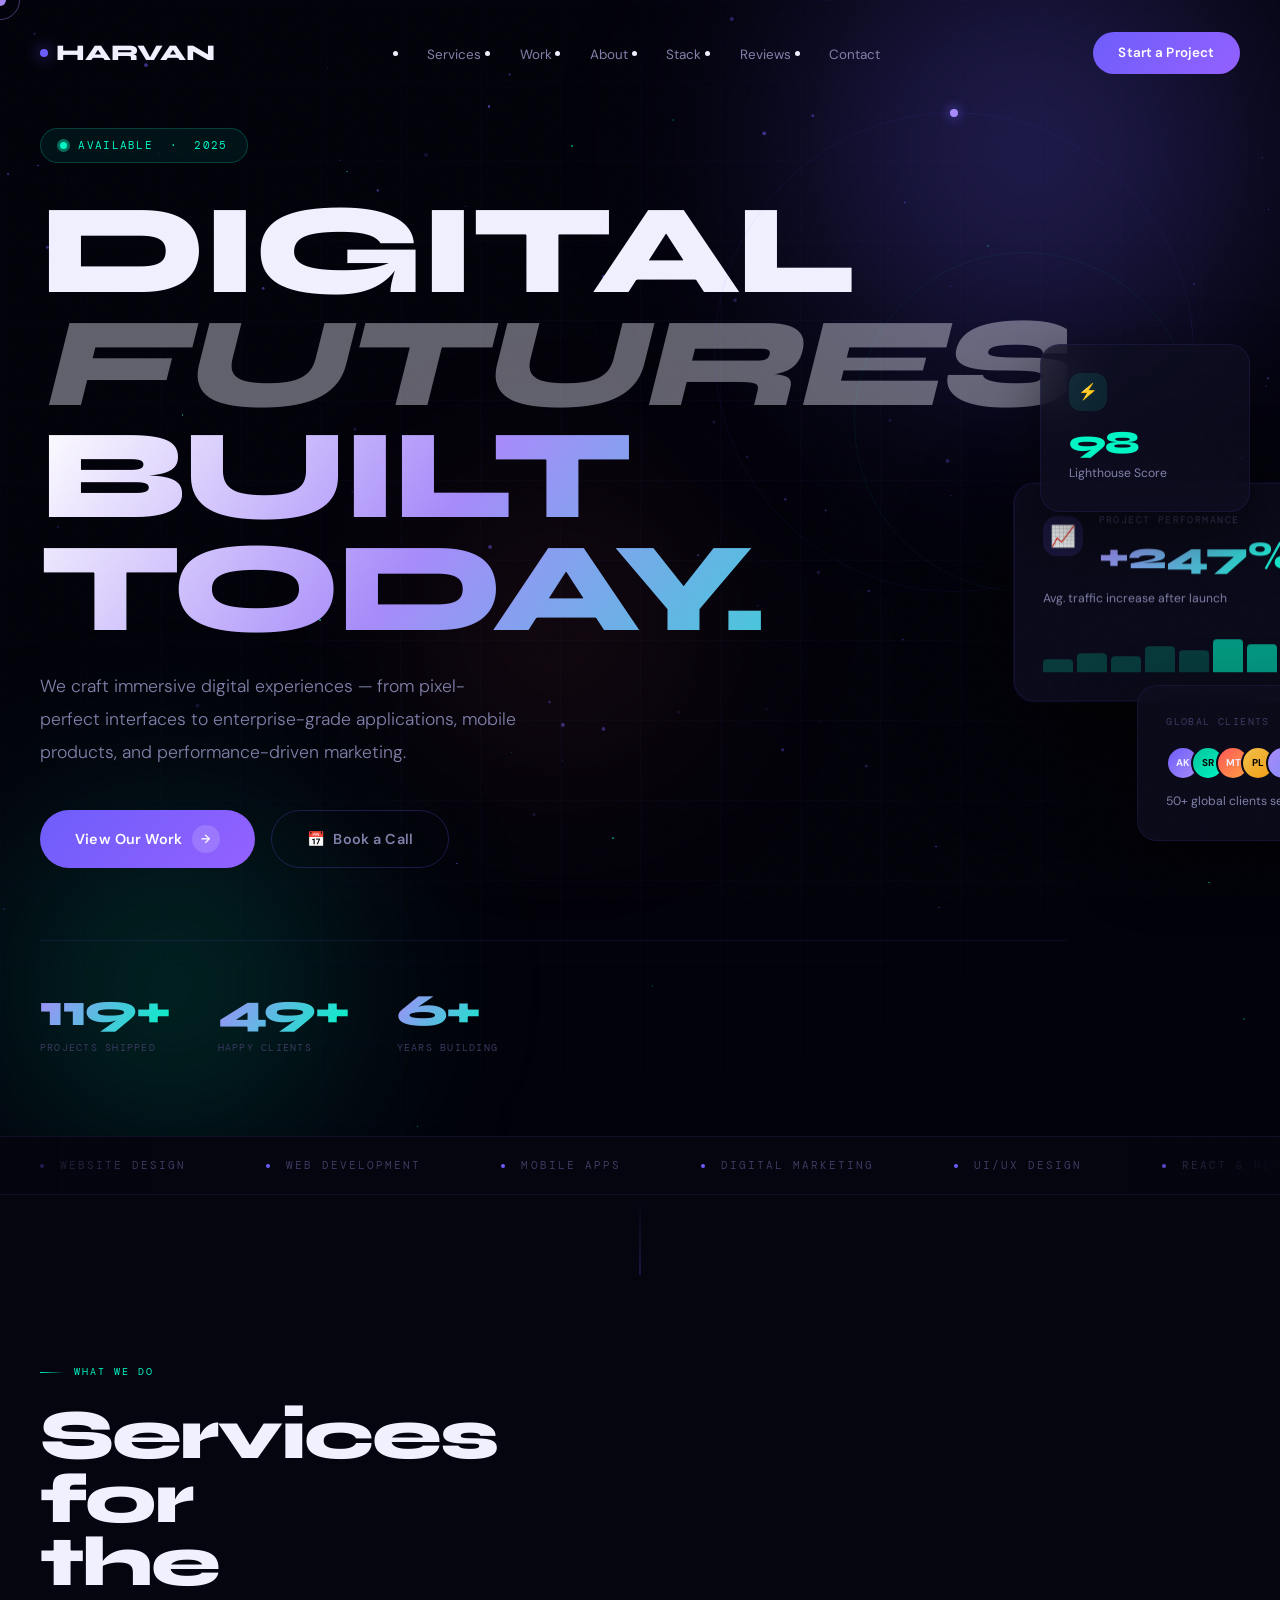
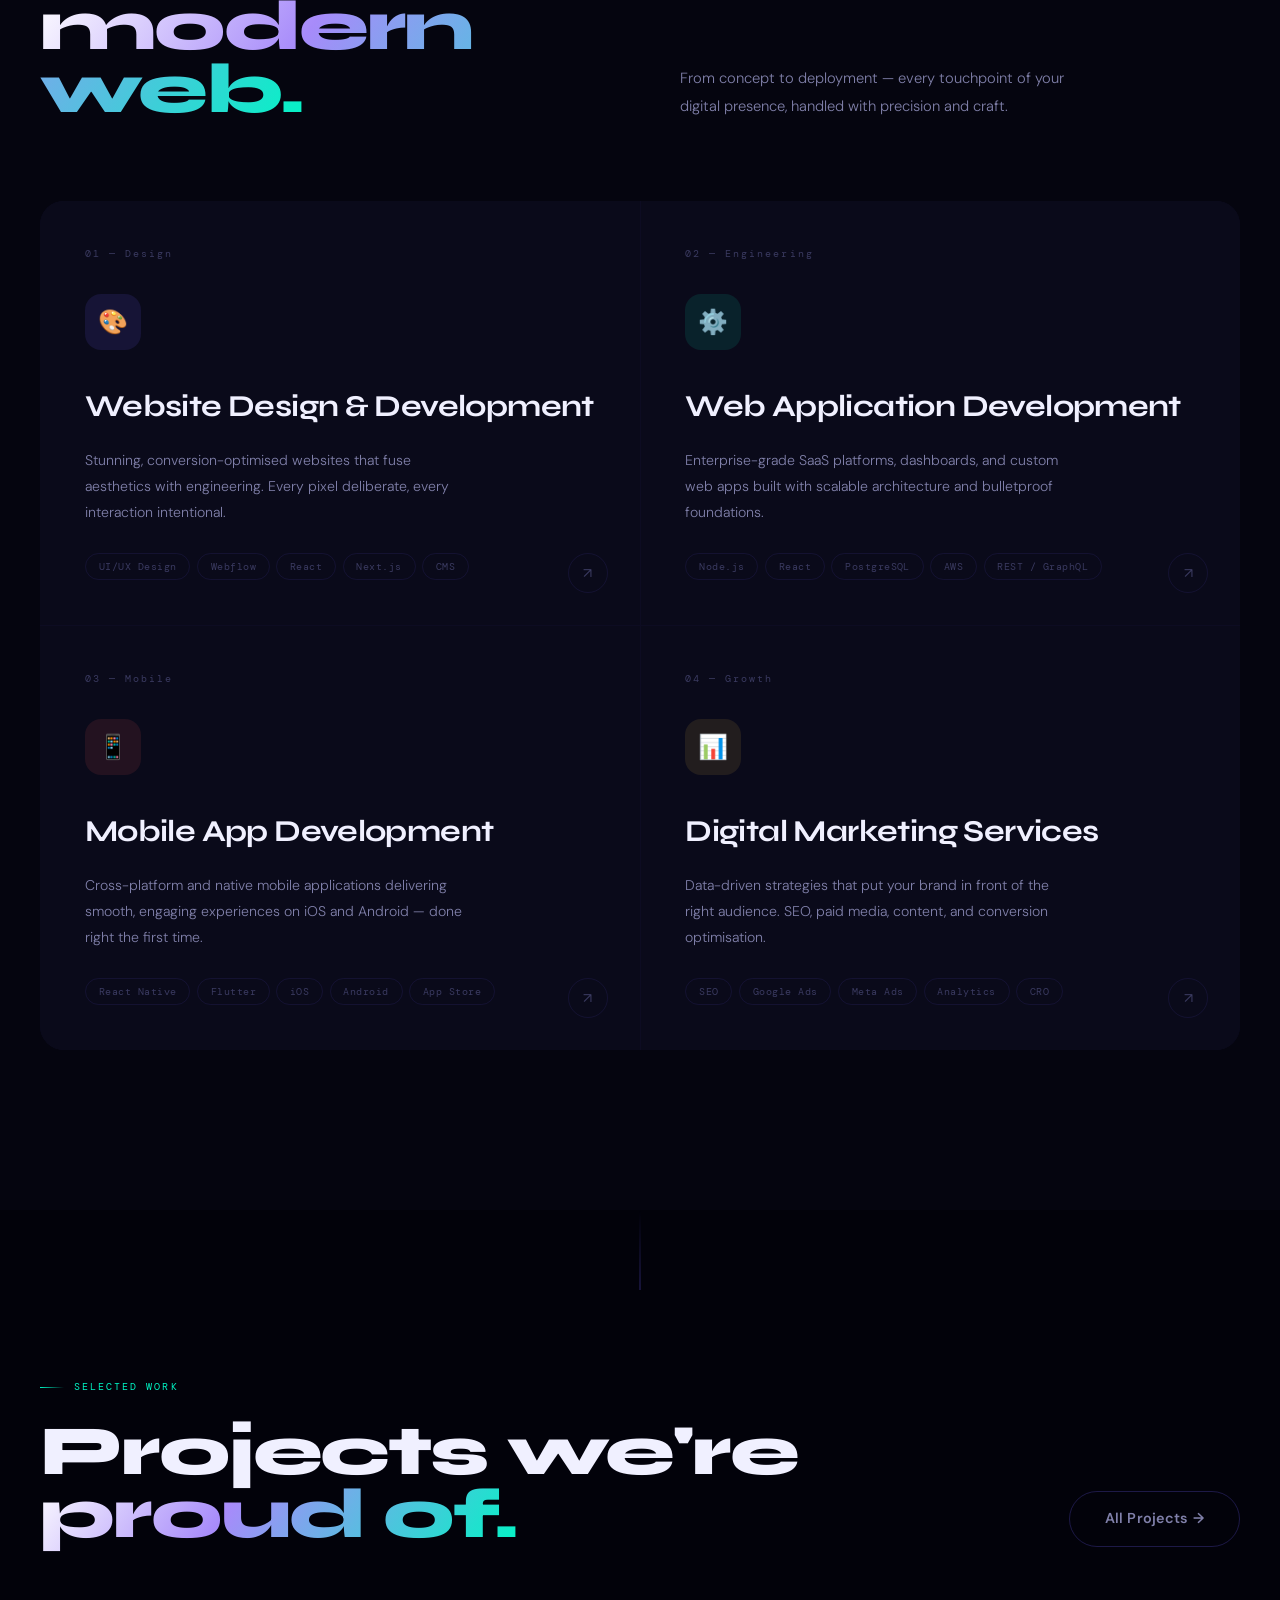
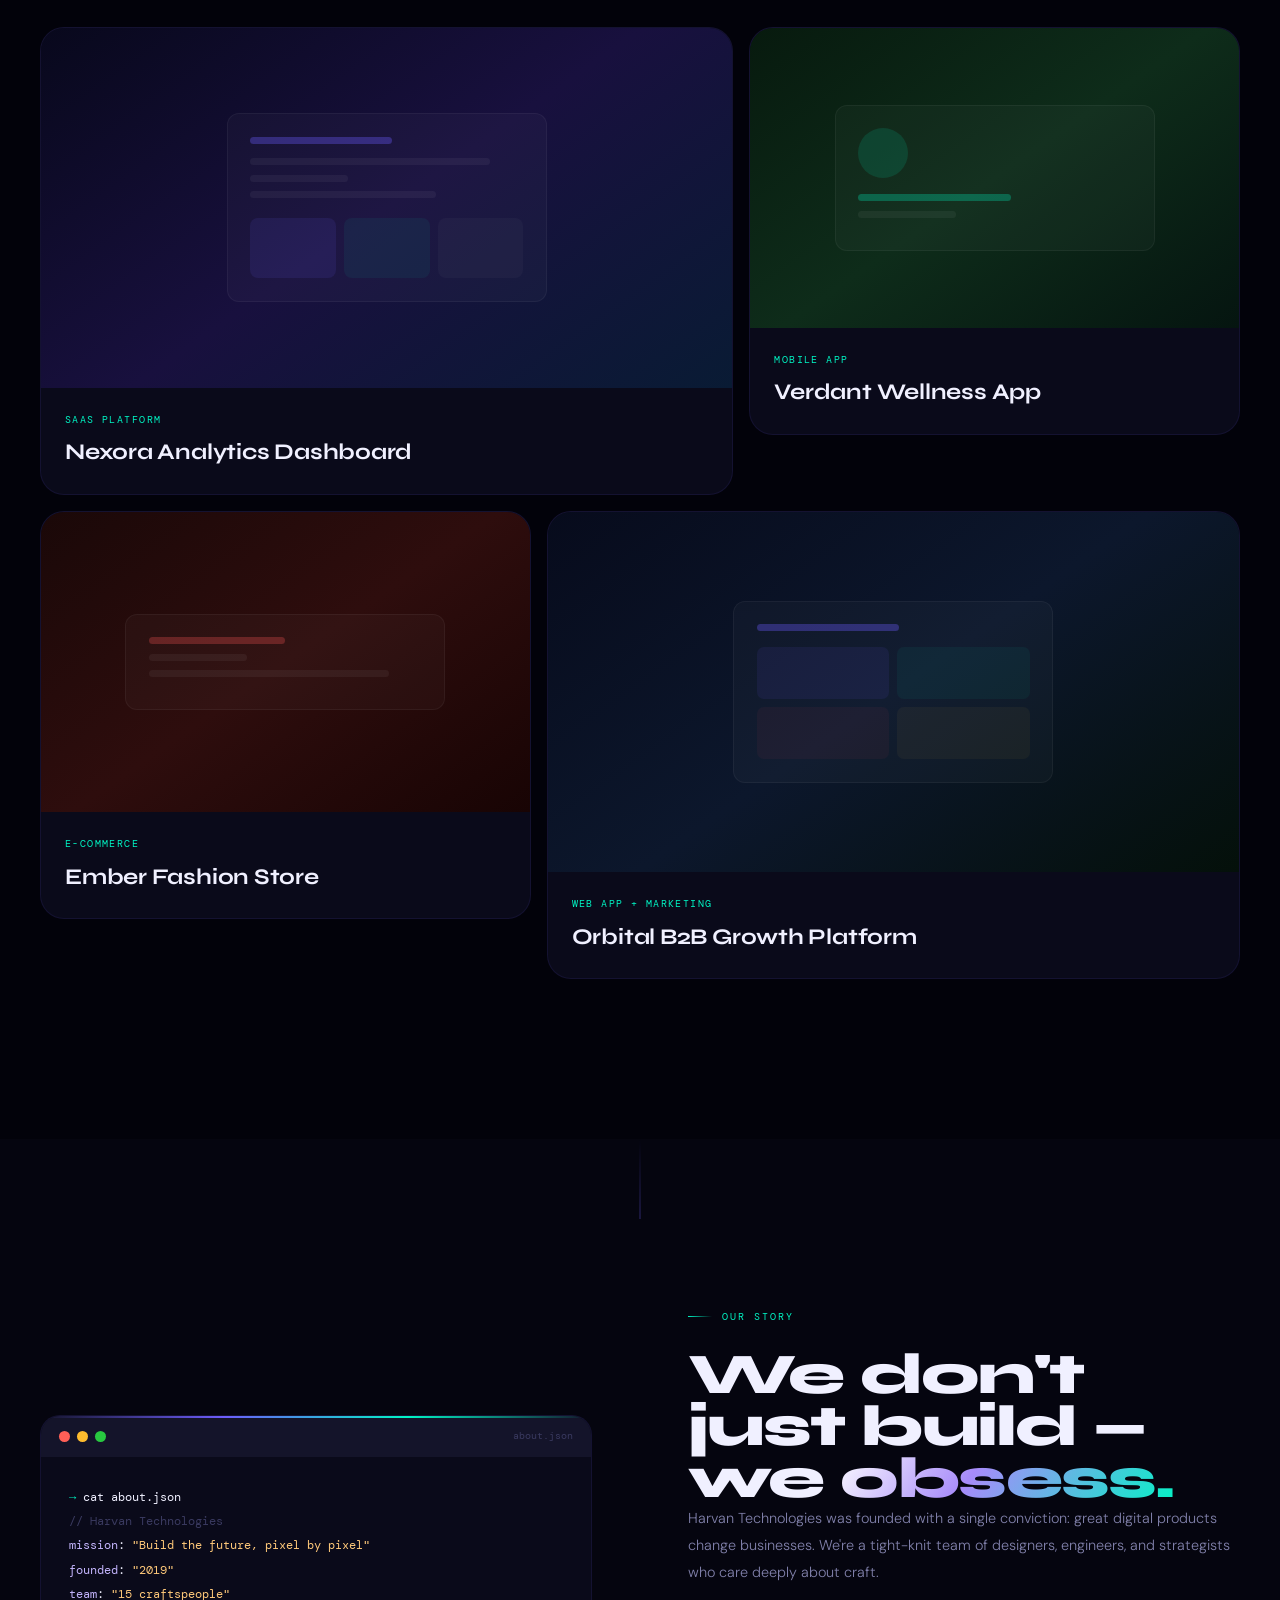
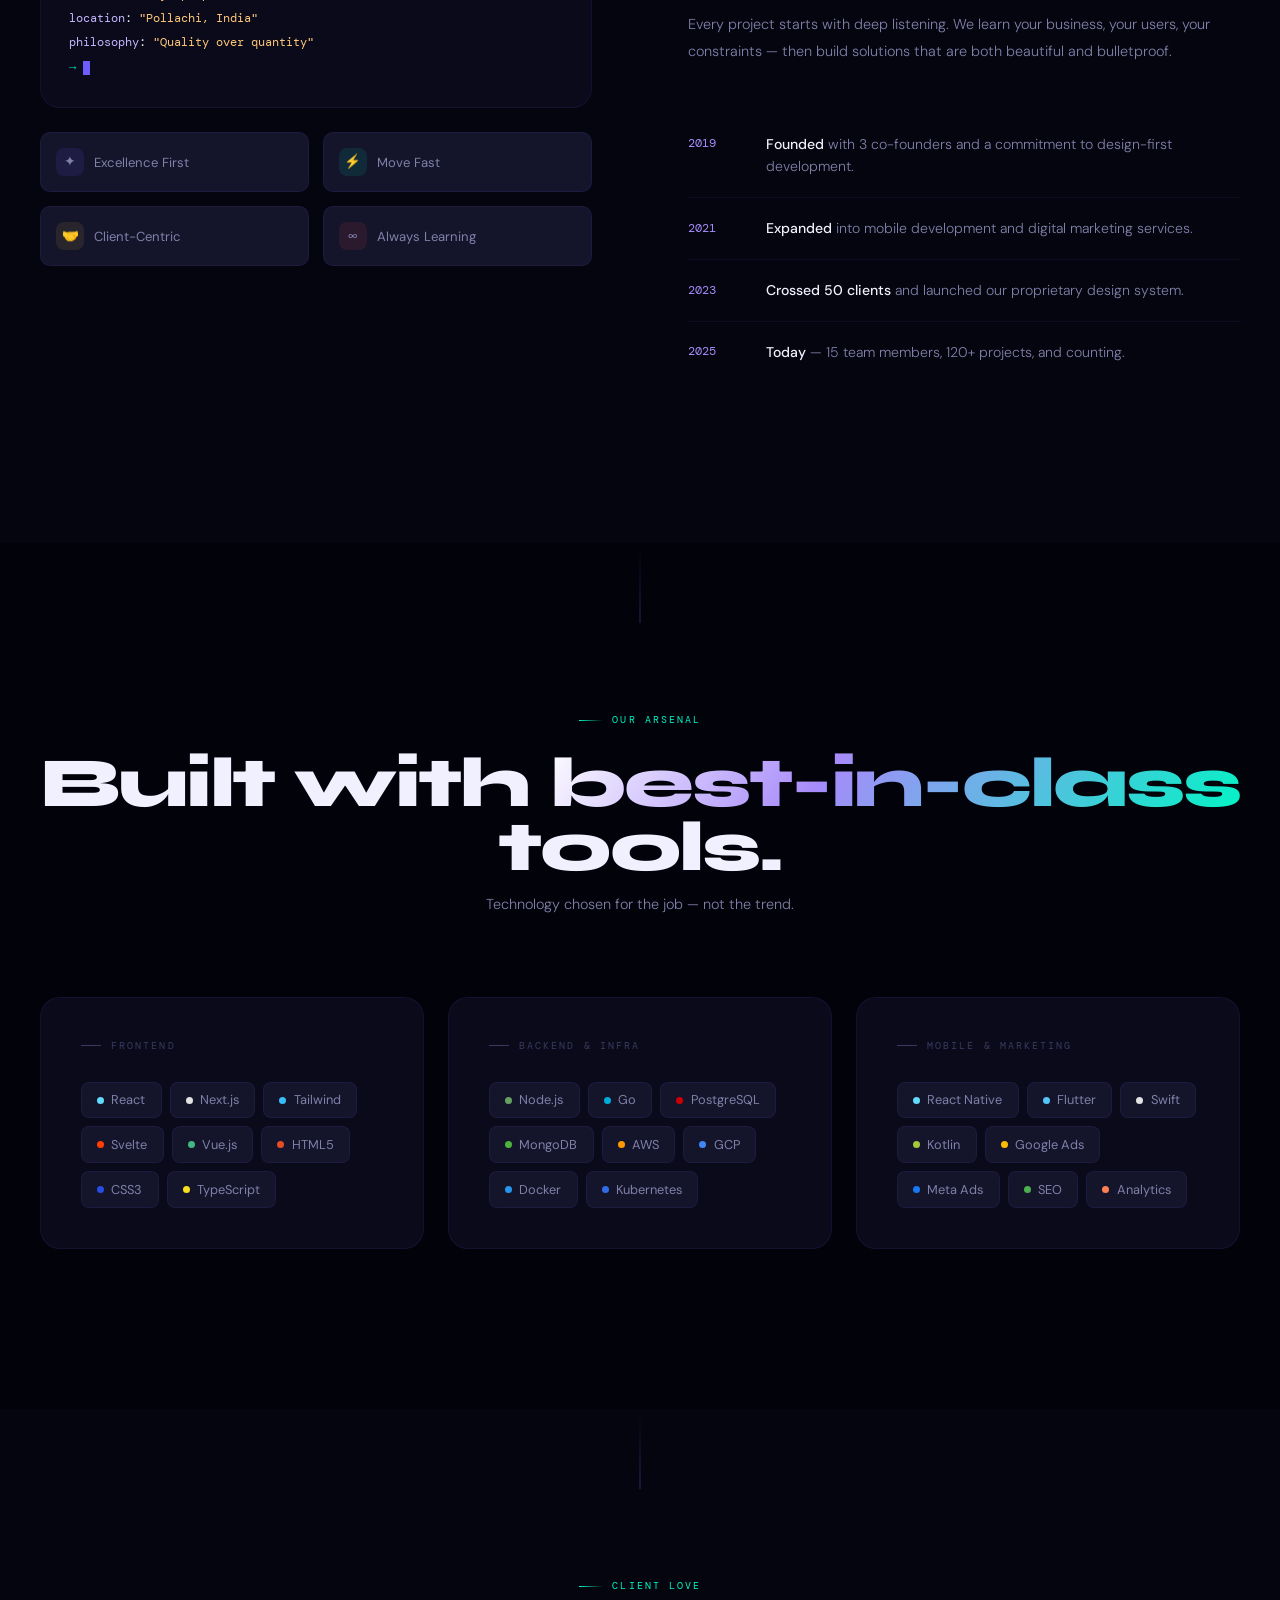
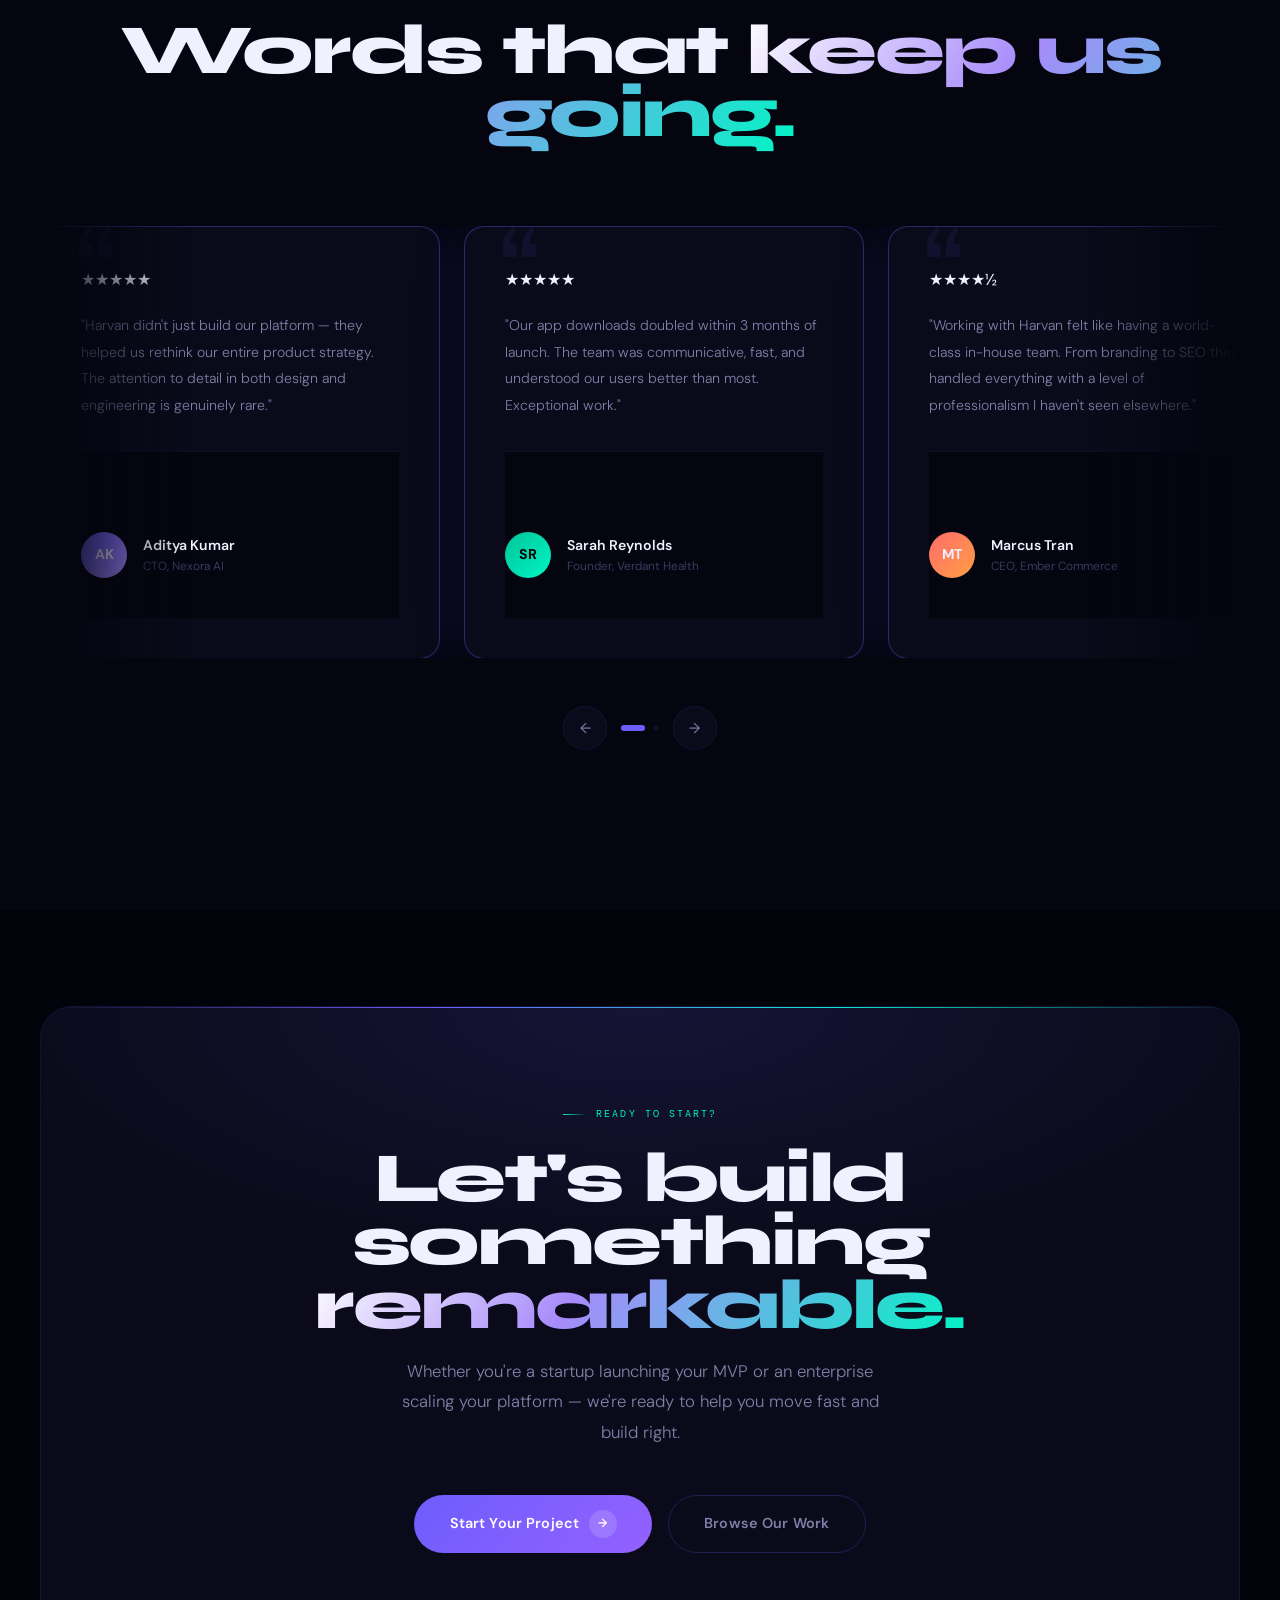
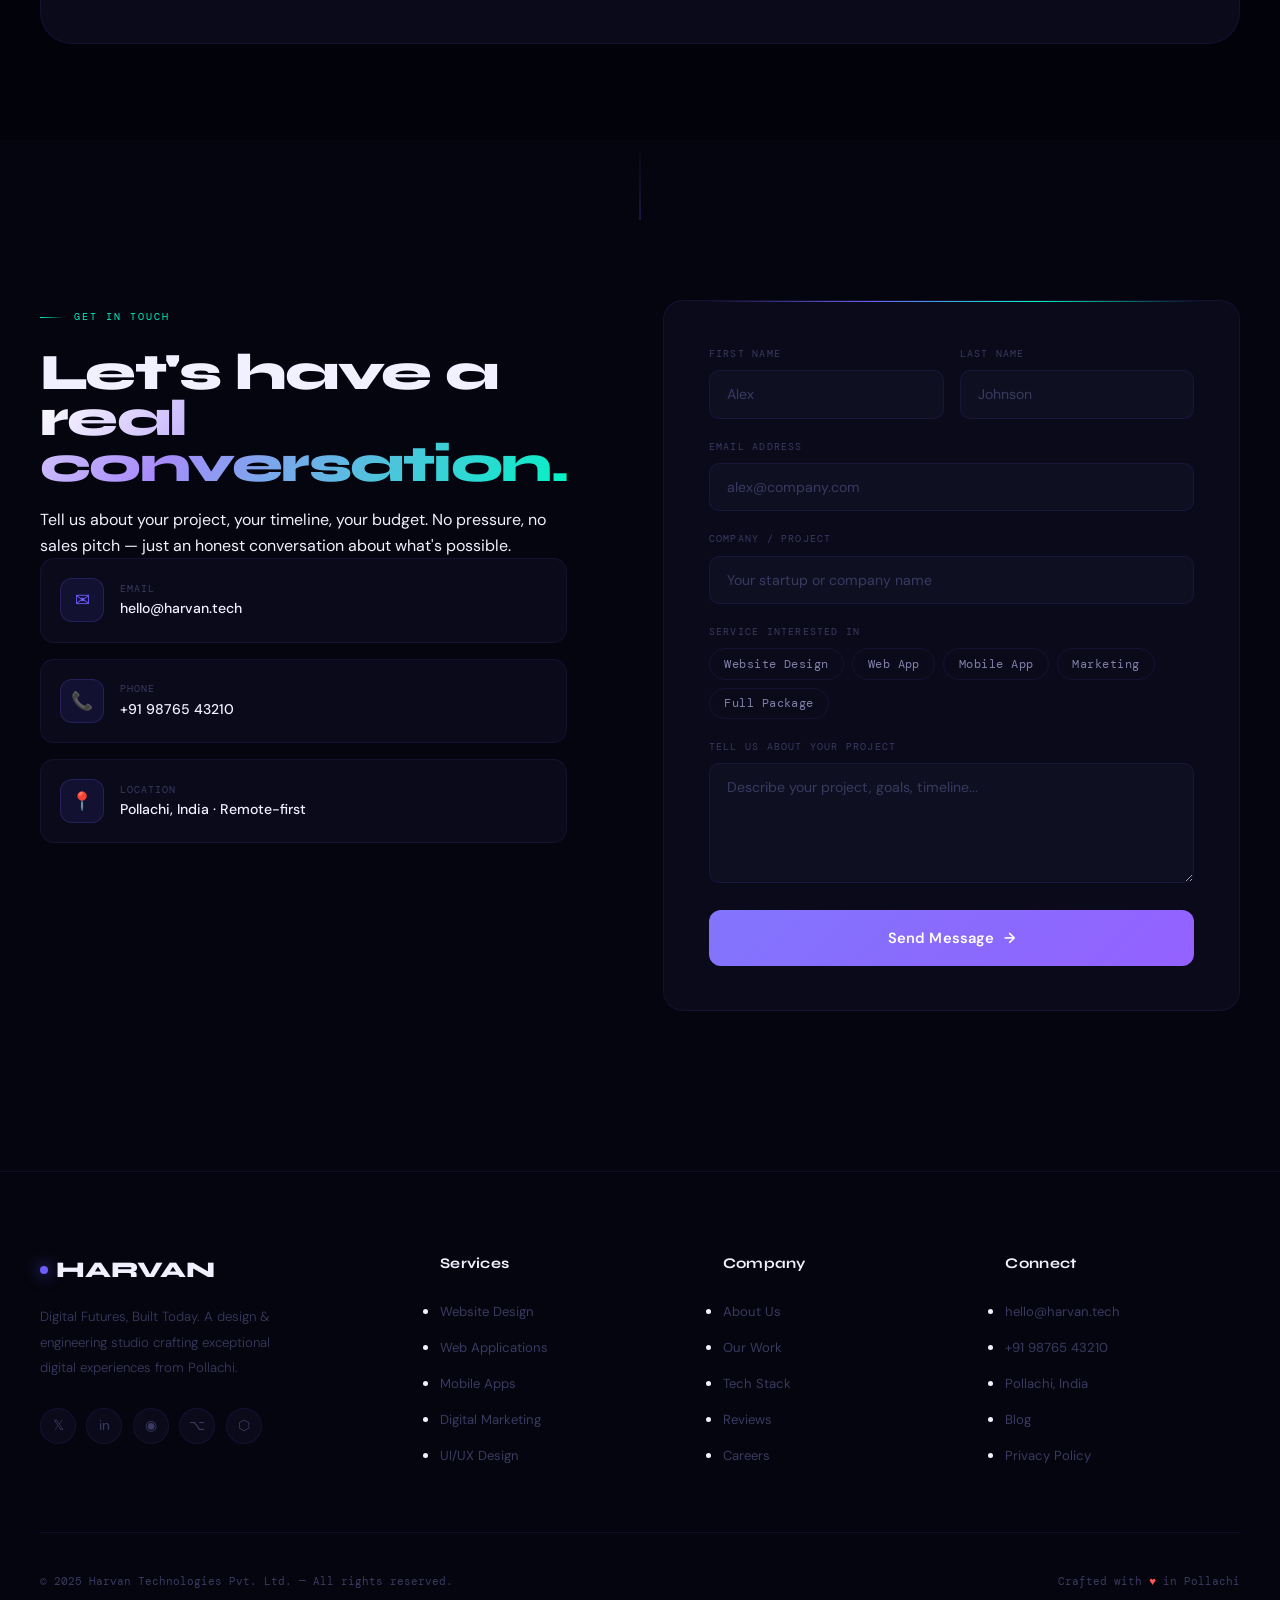
<file: index_new.html>
<!DOCTYPE html>
<html lang="en">
<head>
<meta charset="UTF-8"/>
<meta name="viewport" content="width=device-width, initial-scale=1.0"/>
<title>Harvan Technologies — Digital Futures, Built Today</title>
<link rel="preconnect" href="https://fonts.googleapis.com"/>
<link rel="preconnect" href="https://fonts.gstatic.com" crossorigin/>
<link href="https://fonts.googleapis.com/css2?family=Syne:wght@400;500;600;700;800&family=DM+Sans:ital,opsz,wght@0,9..40,200;0,9..40,300;0,9..40,400;0,9..40,500;1,9..40,300&family=DM+Mono:wght@300;400;500&display=swap" rel="stylesheet"/>
<style>
:root{
  --void:#02020a;
  --deep:#05050f;
  --surface:#0a0a1a;
  --raised:#0f0f22;
  --float:#14142a;
  --rim:#1a1a35;
  --p:#6d5dfc;
  --p2:#a78bfa;
  --p3:#c4b5fd;
  --s:#00f5c4;
  --s2:#00c49a;
  --gold:#f0c14b;
  --warm:#ff5757;
  --t1:#f0f0ff;
  --t2:#8080aa;
  --t3:#3a3a60;
  --bdr:rgba(109,93,252,.1);
  --bdr2:rgba(109,93,252,.25);
  --ff:'"Syne", sans-serif';
  --fb:'"DM Sans", sans-serif';
  --fm:'"DM Mono", monospace';
  --ease1:cubic-bezier(.16,1,.3,1);
  --ease2:cubic-bezier(.34,1.56,.64,1);
}
*,*::before,*::after{box-sizing:border-box;margin:0;padding:0}
html{scroll-behavior:smooth;overflow-x:hidden;font-size:16px}
body{font-family:'DM Sans',sans-serif;background:var(--void);color:var(--t1);overflow-x:hidden;cursor:none;line-height:1.6}
::selection{background:var(--p);color:#fff}
a{text-decoration:none;color:inherit}
button{font-family:inherit;cursor:none;border:none;background:none}
img{max-width:100%;display:block}

/* ── CUSTOM CURSOR ── */
#cur{position:fixed;top:0;left:0;width:12px;height:12px;background:var(--p2);border-radius:50%;pointer-events:none;z-index:99999;transform:translate(-50%,-50%);mix-blend-mode:difference;transition:width .25s var(--ease2),height .25s var(--ease2)}
#cur2{position:fixed;top:0;left:0;width:40px;height:40px;border:1px solid rgba(167,139,250,.4);border-radius:50%;pointer-events:none;z-index:99998;transform:translate(-50%,-50%);transition:width .4s var(--ease2),height .4s var(--ease2),border-color .3s}
body.hov #cur{width:50px;height:50px}
body.hov #cur2{width:70px;height:70px;border-color:var(--s)}
@media(hover:none){#cur,#cur2{display:none!important}body{cursor:auto}}

/* ── SCROLLBAR ── */
::-webkit-scrollbar{width:3px}
::-webkit-scrollbar-track{background:var(--void)}
::-webkit-scrollbar-thumb{background:var(--p);border-radius:2px}

/* ── SCROLL PROGRESS ── */
#prog{position:fixed;top:0;left:0;height:2px;background:linear-gradient(90deg,var(--p),var(--s));z-index:9999;transform-origin:left;transform:scaleX(0);box-shadow:0 0 15px var(--p)}

/* ── NOISE ── */
body::after{content:'';position:fixed;inset:0;background-image:url("data:image/svg+xml,%3Csvg xmlns='http://www.w3.org/2000/svg' width='200' height='200'%3E%3Cfilter id='n'%3E%3CfeTurbulence type='fractalNoise' baseFrequency='.9' numOctaves='4'/%3E%3C/filter%3E%3Crect width='200' height='200' filter='url(%23n)'/%3E%3C/svg%3E");opacity:.018;pointer-events:none;z-index:9997}

/* ── NAV ── */
#nav{position:fixed;top:0;left:0;right:0;z-index:1000;padding:2rem 0;transition:padding .5s var(--ease1),background .5s}
#nav.stuck{background:rgba(2,2,10,.9);backdrop-filter:blur(30px);padding:1.1rem 0;border-bottom:1px solid var(--bdr)}
.nav-in{max-width:1360px;margin:0 auto;padding:0 2.5rem;display:flex;align-items:center;justify-content:space-between}
.logo{font-family:'Syne',sans-serif;font-weight:800;font-size:1.4rem;letter-spacing:-.01em;display:flex;align-items:center;gap:.5rem}
.logo-dot{width:8px;height:8px;background:var(--p);border-radius:50%;box-shadow:0 0 16px var(--p);animation:ldot 2.5s ease-in-out infinite}
@keyframes ldot{0%,100%{transform:scale(1)}50%{transform:scale(1.8);box-shadow:0 0 30px var(--p),0 0 60px rgba(109,93,252,.3)}}
.nav-links{display:flex;align-items:center;gap:.2rem}
.nav-links a{font-family:'DM Sans',sans-serif;font-size:.84rem;font-weight:400;color:var(--t2);padding:.55rem 1.1rem;border-radius:100px;transition:color .2s,background .2s;position:relative}
.nav-links a:hover{color:var(--t1);background:rgba(109,93,252,.08)}
.nav-cta{background:linear-gradient(135deg,var(--p),#9461ff);color:#fff;padding:.65rem 1.6rem;border-radius:100px;font-size:.84rem;font-weight:600;letter-spacing:.01em;transition:transform .4s var(--ease2),box-shadow .3s;box-shadow:0 0 0 0 rgba(109,93,252,0)}
.nav-cta:hover{transform:translateY(-2px);box-shadow:0 15px 40px rgba(109,93,252,.4);color:#fff}
.ham{display:none;flex-direction:column;gap:5px;padding:8px;border:1px solid var(--bdr);border-radius:8px}
.ham span{width:20px;height:1.5px;background:var(--t1);transition:transform .3s,opacity .3s}
.ham.open span:nth-child(1){transform:translateY(6.5px) rotate(45deg)}
.ham.open span:nth-child(2){opacity:0}
.ham.open span:nth-child(3){transform:translateY(-6.5px) rotate(-45deg)}
#mnav{display:none;position:fixed;inset:0;background:rgba(2,2,10,.97);backdrop-filter:blur(30px);z-index:999;flex-direction:column;align-items:center;justify-content:center;gap:3rem;opacity:0;transition:opacity .4s}
#mnav.open{display:flex;opacity:1}
#mnav a{font-family:'Syne',sans-serif;font-size:clamp(2.5rem,9vw,4rem);font-weight:700;color:var(--t1);transition:color .2s,transform .3s var(--ease2)}
#mnav a:hover{color:var(--p);transform:translateX(10px)}

/* ── CONTAINERS ── */
.ctr{max-width:1360px;margin:0 auto;padding:0 2.5rem}
@media(max-width:600px){.ctr{padding:0 1.25rem}}

/* ── SECTION SPACING ── */
.sec{padding:10rem 0;position:relative}
.sec-sm{padding:6rem 0}
.sec::before{content:'';position:absolute;top:0;left:50%;transform:translateX(-50%);width:1px;height:80px;background:linear-gradient(to bottom,transparent,rgba(109,93,252,.4));pointer-events:none}

/* ── LABELS ── */
.lbl{display:inline-flex;align-items:center;gap:.6rem;font-family:'DM Mono',monospace;font-size:.65rem;letter-spacing:.2em;text-transform:uppercase;color:var(--s);margin-bottom:1.5rem}
.lbl::before{content:'';width:24px;height:1px;background:linear-gradient(90deg,var(--s),transparent)}

/* ── DISPLAY TYPOGRAPHY ── */
.d-xl{font-family:'Syne',sans-serif;font-size:clamp(4.5rem,10vw,10.5rem);font-weight:800;line-height:.88;letter-spacing:-.03em}
.sec-title{font-family:'Syne',sans-serif;font-size:clamp(3rem,5.5vw,6rem);font-weight:800;line-height:.9;letter-spacing:-.03em}
.grad{background:linear-gradient(125deg,#fff 0%,var(--p2) 40%,var(--s) 100%);-webkit-background-clip:text;-webkit-text-fill-color:transparent;background-clip:text}
.grad2{background:linear-gradient(125deg,var(--p2),var(--s));-webkit-background-clip:text;-webkit-text-fill-color:transparent;background-clip:text}

/* ── BUTTONS ── */
.btn{display:inline-flex;align-items:center;gap:.6rem;padding:.95rem 2.2rem;border-radius:100px;font-size:.9rem;font-weight:600;letter-spacing:.01em;position:relative;overflow:hidden;transition:transform .4s var(--ease2),box-shadow .4s}
.btn-p{background:linear-gradient(135deg,var(--p),#9461ff);color:#fff}
.btn-p::before{content:'';position:absolute;inset:0;background:linear-gradient(135deg,rgba(255,255,255,.2),transparent);opacity:0;transition:opacity .3s}
.btn-p:hover{transform:translateY(-3px);box-shadow:0 20px 50px rgba(109,93,252,.5);color:#fff}
.btn-p:hover::before{opacity:1}
.btn-g{color:var(--t2);border:1px solid var(--bdr2);transition:color .3s,border-color .3s,background .3s,transform .4s var(--ease2)}
.btn-g:hover{color:var(--t1);border-color:var(--p2);background:rgba(109,93,252,.08);transform:translateY(-2px)}
.btn-icon{width:28px;height:28px;border-radius:50%;background:rgba(255,255,255,.15);display:flex;align-items:center;justify-content:center;font-size:.75rem;transition:transform .3s var(--ease2)}
.btn-p:hover .btn-icon{transform:translateX(5px)}

/* ── GLASS ── */
.glass{background:rgba(15,15,34,.7);border:1px solid var(--bdr);backdrop-filter:blur(24px)}

/* ──────────────────── HERO ──────────────────── */
#hero{position:relative;min-height:100dvh;display:flex;align-items:center;padding:8rem 0 5rem;overflow:hidden}
#hero-canvas{position:absolute;inset:0;pointer-events:none;opacity:.65}

/* Magnetic blob orbs */
.orb{position:absolute;border-radius:50%;filter:blur(100px);pointer-events:none;will-change:transform;animation:orb-drift 12s ease-in-out infinite alternate}
.o1{width:min(700px,90vw);height:min(700px,90vw);background:radial-gradient(circle,rgba(109,93,252,.4) 0%,transparent 65%);top:-200px;right:-100px;animation-delay:0s}
.o2{width:min(500px,80vw);height:min(500px,80vw);background:radial-gradient(circle,rgba(0,245,196,.25) 0%,transparent 65%);bottom:-100px;left:-80px;animation-delay:-4s}
.o3{width:min(350px,60vw);height:min(350px,60vw);background:radial-gradient(circle,rgba(255,87,87,.18) 0%,transparent 65%);top:40%;left:30%;animation-delay:-8s}
@keyframes orb-drift{from{transform:translate(0,0) scale(1)}to{transform:translate(50px,-60px) scale(1.15)}}

/* Grid */
.hero-grid-bg{position:absolute;inset:0;background-image:linear-gradient(rgba(109,93,252,.04) 1px,transparent 1px),linear-gradient(90deg,rgba(109,93,252,.04) 1px,transparent 1px);background-size:80px 80px;mask-image:radial-gradient(ellipse 85% 90% at 50% 50%,black 20%,transparent 100%);animation:grid-slide 30s linear infinite}
@keyframes grid-slide{0%{background-position:0 0}100%{background-position:0 80px}}

.hero-inner{position:relative;z-index:2;display:grid;grid-template-columns:1fr 1fr;gap:5rem;align-items:center}

.avail-pill{display:inline-flex;align-items:center;gap:.7rem;background:rgba(0,245,196,.07);border:1px solid rgba(0,245,196,.2);padding:.5rem 1.2rem;border-radius:100px;font-family:'DM Mono',monospace;font-size:.67rem;letter-spacing:.12em;color:#00f5c4;margin-bottom:2rem;width:fit-content;backdrop-filter:blur(12px)}
.avail-dot{width:7px;height:7px;background:var(--s);border-radius:50%;position:relative}
.avail-dot::after{content:'';position:absolute;inset:-3px;border-radius:50%;background:var(--s);opacity:.4;animation:ping 2s ease-out infinite}
@keyframes ping{0%{transform:scale(.8);opacity:.5}100%{transform:scale(2.5);opacity:0}}

.hero-title{overflow:hidden;margin-bottom:1.5rem}
.h-word{display:inline-block;clip-path:polygon(0 0,100% 0,100% 120%,0 120%)}
.h-inner{display:inline-block;transform:translateY(110%);opacity:0;transition:transform .9s var(--ease1),opacity .6s}
.h-inner.in{transform:translateY(0);opacity:1}
.h-italic{font-style:italic;color:rgba(240,240,255,.4)}

.hero-sub{font-size:clamp(.92rem,1.4vw,1.1rem);color:var(--t2);font-weight:300;line-height:1.9;max-width:480px;opacity:0;transform:translateY(30px);transition:opacity .8s var(--ease1),transform .8s var(--ease1)}
.hero-sub.in{opacity:1;transform:none}

.hero-btns{display:flex;flex-wrap:wrap;gap:1rem;margin-top:2.5rem;opacity:0;transform:translateY(30px);transition:opacity .8s var(--ease1),transform .8s var(--ease1)}
.hero-btns.in{opacity:1;transform:none}

.hero-stats{display:flex;flex-wrap:wrap;gap:3rem;margin-top:4.5rem;padding-top:3rem;border-top:1px solid rgba(109,93,252,.12);opacity:0;transform:translateY(20px);transition:opacity .8s var(--ease1),transform .8s var(--ease1)}
.hero-stats.in{opacity:1;transform:none}
.stat-n{font-family:'Syne',sans-serif;font-size:2.8rem;font-weight:800;line-height:1;letter-spacing:-.03em}
.stat-l{font-family:'DM Mono',monospace;font-size:.65rem;letter-spacing:.12em;color:var(--t3);margin-top:.35rem;text-transform:uppercase}

/* Hero visual */
.hero-vis{position:relative;opacity:0;transform:translateX(40px);transition:opacity 1s var(--ease1) .3s,transform 1s var(--ease1) .3s}
.hero-vis.in{opacity:1;transform:none}

.vis-wrap{position:relative;height:540px}

.vc{position:absolute;border-radius:20px;padding:1.75rem;cursor:none}
.vc-main{width:min(360px,88vw);top:50%;left:50%;transform:translate(-50%,-50%)}
.vc-a{width:210px;top:4%;right:-10px;animation:vc-flt-a 6s ease-in-out infinite}
.vc-b{width:230px;bottom:4%;left:-10px;animation:vc-flt-b 7s ease-in-out infinite}
@keyframes vc-flt-a{0%,100%{transform:translateY(0)}50%{transform:translateY(-18px)}}
@keyframes vc-flt-b{0%,100%{transform:translateY(0)}50%{transform:translateY(16px)}}

.vc-lbl{font-family:'DM Mono',monospace;font-size:.63rem;letter-spacing:.14em;color:var(--t3);text-transform:uppercase;margin-bottom:.55rem}
.vc-num{font-family:'Syne',sans-serif;font-size:2.4rem;font-weight:800;letter-spacing:-.02em;line-height:1}
.vc-sub{font-size:.76rem;color:var(--t2);margin-top:.3rem}

.spark{display:flex;align-items:flex-end;gap:4px;height:44px;margin-top:1.2rem}
.sb{flex:1;background:rgba(0,245,196,.2);border-radius:4px 4px 0 0;transition:background .3s}
.sb.hi{background:rgba(0,245,196,.6)}
.sb.peak{background:var(--s)}

.vc-badge{width:40px;height:40px;border-radius:12px;display:flex;align-items:center;justify-content:center;margin-bottom:1rem}
.vc-ava{display:flex;margin-top:1rem}
.av{width:34px;height:34px;border-radius:50%;border:2px solid var(--surface);display:flex;align-items:center;justify-content:center;font-size:.62rem;font-weight:700;margin-left:-9px}
.av:first-child{margin-left:0}

/* Circular ring */
.vis-ring{position:absolute;top:50%;left:50%;width:480px;height:480px;border-radius:50%;border:1px solid rgba(109,93,252,.08);transform:translate(-50%,-50%);animation:ring-spin 25s linear infinite;pointer-events:none}
.vis-ring2{width:340px;height:340px;border-color:rgba(0,245,196,.06);animation:ring-spin 18s linear infinite reverse}
.vis-ring3{width:600px;height:600px;border-color:rgba(109,93,252,.04);animation:ring-spin 35s linear infinite}
@keyframes ring-spin{from{transform:translate(-50%,-50%) rotate(0deg)}to{transform:translate(-50%,-50%) rotate(360deg)}}

.vis-dot{position:absolute;width:8px;height:8px;background:var(--p2);border-radius:50%;box-shadow:0 0 12px var(--p);top:-4px;left:50%;transform:translateX(-50%)}

/* ── MARQUEE ── */
.marq-wrap{border-top:1px solid var(--bdr);border-bottom:1px solid var(--bdr);background:var(--deep);overflow:hidden;padding:1.2rem 0;position:relative}
.marq-wrap::before,.marq-wrap::after{content:'';position:absolute;top:0;bottom:0;width:150px;z-index:2}
.marq-wrap::before{left:0;background:linear-gradient(to right,var(--deep),transparent)}
.marq-wrap::after{right:0;background:linear-gradient(to left,var(--deep),transparent)}
.marq-track{display:flex;white-space:nowrap;animation:marq 40s linear infinite;will-change:transform}
.marq-track:hover{animation-play-state:paused}
.mi{display:inline-flex;align-items:center;gap:1rem;flex-shrink:0;font-family:'DM Mono',monospace;font-size:.7rem;letter-spacing:.18em;color:var(--t3);text-transform:uppercase;padding:0 2.5rem}
.mi-dot{width:4px;height:4px;background:var(--p);border-radius:50%;flex-shrink:0}
@keyframes marq{from{transform:translateX(0)}to{transform:translateX(-50%)}}

/* ──────────────────── SERVICES ──────────────────── */
#svc{background:var(--deep)}
.svc-top{display:grid;grid-template-columns:1fr 1fr;gap:5rem;align-items:end;margin-bottom:5rem}
.svc-grid{display:grid;grid-template-columns:repeat(2,1fr);gap:1px;background:rgba(109,93,252,.08);border-radius:24px;overflow:hidden}

.sc{background:var(--surface);padding:clamp(2rem,3.5vw,3.5rem);position:relative;overflow:hidden;transition:background .5s;cursor:none}
.sc::before{content:'';position:absolute;inset:0;background:radial-gradient(circle at var(--mx,50%) var(--my,50%),rgba(109,93,252,.1) 0%,transparent 60%);opacity:0;transition:opacity .4s}
.sc:hover{background:var(--raised)}
.sc:hover::before{opacity:1}

/* shimmer line */
.sc-shine{position:absolute;top:0;left:0;right:0;height:1px;background:linear-gradient(90deg,transparent,var(--p),var(--s),transparent);transform:translateX(-100%);transition:transform .6s var(--ease1)}
.sc:hover .sc-shine{transform:translateX(100%)}

.sc-no{font-family:'DM Mono',monospace;font-size:.63rem;letter-spacing:.2em;color:var(--t3);margin-bottom:2rem}
.sc-icon{width:56px;height:56px;border-radius:16px;display:flex;align-items:center;justify-content:center;font-size:1.5rem;margin-bottom:2rem;transition:transform .5s var(--ease2)}
.sc:hover .sc-icon{transform:scale(1.1) rotate(-8deg)}

.sc h3{font-family:'Syne',sans-serif;font-size:1.9rem;font-weight:700;letter-spacing:-.02em;margin-bottom:1rem}
.sc p{font-size:.88rem;color:var(--t2);font-weight:300;line-height:1.85;max-width:380px}
.sc-tags{display:flex;flex-wrap:wrap;gap:.4rem;margin-top:1.75rem}
.sc-tag{font-family:'DM Mono',monospace;font-size:.62rem;letter-spacing:.05em;color:var(--t3);border:1px solid var(--bdr);border-radius:100px;padding:.3rem .8rem;transition:border-color .3s,color .3s,background .3s}
.sc:hover .sc-tag{border-color:rgba(109,93,252,.3);color:var(--t2);background:rgba(109,93,252,.05)}
.sc-arr{position:absolute;bottom:2rem;right:2rem;width:40px;height:40px;border-radius:50%;border:1px solid var(--bdr);display:flex;align-items:center;justify-content:center;color:var(--t3);font-size:.9rem;transition:transform .4s var(--ease2),border-color .3s,color .3s,background .3s}
.sc:hover .sc-arr{transform:translate(5px,-5px) rotate(-5deg);border-color:var(--p2);color:var(--p2);background:rgba(109,93,252,.1)}

/* ──────────────────── WORK ──────────────────── */
#work{background:var(--void)}
.work-hd{display:flex;align-items:flex-end;justify-content:space-between;flex-wrap:wrap;gap:2rem;margin-bottom:5rem}

.pf{display:grid;grid-template-columns:repeat(12,1fr);gap:1rem}
.pf-i{grid-column:span 12}
.pf-i:nth-child(1){grid-column:span 7}
.pf-i:nth-child(2){grid-column:span 5}
.pf-i:nth-child(3){grid-column:span 5}
.pf-i:nth-child(4){grid-column:span 7}

.pfc{border-radius:24px;overflow:hidden;border:1px solid rgba(109,93,252,.1);background:var(--surface);position:relative;cursor:none;transition:border-color .5s,transform .6s var(--ease2)}
.pfc:hover{border-color:rgba(109,93,252,.35);transform:translateY(-8px)}

.pf-vis{height:300px;position:relative;overflow:hidden}
.pf-i:nth-child(1) .pf-vis,.pf-i:nth-child(4) .pf-vis{height:360px}
.pf-bg{position:absolute;inset:0;transition:transform .8s var(--ease1)}
.pfc:hover .pf-bg{transform:scale(1.08)}

.bg-a{background:linear-gradient(145deg,#08081c,#18103e,#091b34)}
.bg-b{background:linear-gradient(145deg,#071a0e,#0e2c1a,#051510)}
.bg-c{background:linear-gradient(145deg,#1a0808,#2e0d0d,#180404)}
.bg-d{background:linear-gradient(145deg,#070b1c,#0c172c,#04100a)}

.pf-mock{position:absolute;inset:0;display:flex;align-items:center;justify-content:center;opacity:.7}
.mock-w{width:76%;max-width:320px;background:rgba(255,255,255,.04);border:1px solid rgba(255,255,255,.07);border-radius:12px;padding:1.4rem}
.mb{height:7px;border-radius:4px;background:rgba(255,255,255,.07);margin-bottom:.6rem}
.mb.hi{background:var(--p);opacity:.5;width:52%}
.mb.lg{width:88%}
.mb.sm{width:36%}

.pf-ov{position:absolute;inset:0;background:linear-gradient(to bottom,transparent,rgba(2,2,10,.95));display:flex;flex-direction:column;align-items:center;justify-content:flex-end;padding:2rem;gap:.8rem;opacity:0;transition:opacity .5s}
.pfc:hover .pf-ov{opacity:1}
.pf-ov-c{width:56px;height:56px;border-radius:50%;background:linear-gradient(135deg,var(--p),#9461ff);display:flex;align-items:center;justify-content:center;font-size:1.1rem;transform:scale(.5) translateY(20px);transition:transform .6s var(--ease2)}
.pfc:hover .pf-ov-c{transform:scale(1) translateY(0)}

.pf-inf{padding:1.5rem}
.pf-cat{font-family:'DM Mono',monospace;font-size:.63rem;letter-spacing:.14em;color:var(--s);text-transform:uppercase;margin-bottom:.4rem}
.pf-inf h3{font-family:'Syne',sans-serif;font-size:1.4rem;font-weight:700;letter-spacing:-.01em}

/* ──────────────────── ABOUT ──────────────────── */
#about{background:var(--deep)}
.about-g{display:grid;grid-template-columns:1fr 1fr;gap:6rem;align-items:center}

.term{background:var(--surface);border:1px solid var(--bdr);border-radius:20px;overflow:hidden;position:relative}
.term::before{content:'';position:absolute;top:0;left:0;right:0;height:2px;background:linear-gradient(90deg,transparent,var(--p),var(--s),transparent)}
.term-bar{background:var(--float);padding:.75rem 1.1rem;display:flex;align-items:center;gap:.45rem}
.tdot{width:11px;height:11px;border-radius:50%}
.term-body{padding:1.75rem;font-family:'DM Mono',monospace;font-size:.76rem;line-height:2}
.tp{color:var(--s)}
.tc{color:var(--t3)}
.tk{color:var(--p3)}
.tv{color:#ffc97a}
.tcur{display:inline-block;width:7px;height:14px;background:var(--p);vertical-align:middle;animation:cblink 1.1s step-end infinite}
@keyframes cblink{0%,100%{opacity:1}50%{opacity:0}}

.about-vals{display:grid;grid-template-columns:1fr 1fr;gap:.85rem;margin-top:1.5rem}
.vchip{background:var(--float);border:1px solid var(--bdr);border-radius:10px;padding:.95rem;font-size:.82rem;color:var(--t2);display:flex;align-items:center;gap:.6rem;transition:border-color .3s,transform .4s var(--ease2),background .3s}
.vchip:hover{border-color:var(--bdr2);transform:translateY(-3px);background:var(--surface)}
.vchip-icon{width:28px;height:28px;border-radius:8px;display:flex;align-items:center;justify-content:center;font-size:.85rem;flex-shrink:0}

.about-r .sec-title{font-size:clamp(2.5rem,4.5vw,4.5rem)}
.about-r p{color:var(--t2);font-size:.9rem;font-weight:300;line-height:1.9;margin-bottom:1.5rem}
.tl{margin-top:3rem}
.tl-i{display:flex;gap:1.75rem;padding:1.2rem 0;border-bottom:1px solid rgba(109,93,252,.08);transition:padding-left .4s var(--ease2)}
.tl-i:last-child{border-bottom:none}
.tl-i:hover{padding-left:1rem}
.tl-yr{font-family:'DM Mono',monospace;font-size:.76rem;color:var(--p2);min-width:50px;padding-top:.1rem;flex-shrink:0}
.tl-txt{font-size:.88rem;color:var(--t2);font-weight:300}
.tl-txt strong{color:var(--t1);font-weight:500}

/* ──────────────────── TECH ──────────────────── */
#tech{background:var(--void)}
.tech-hd{text-align:center;margin-bottom:5rem}

.tech-g{display:grid;grid-template-columns:repeat(3,1fr);gap:1.5rem}
.tech-col{background:var(--surface);border:1px solid var(--bdr);border-radius:20px;padding:2.5rem;transition:border-color .4s,transform .5s var(--ease2)}
.tech-col:hover{border-color:var(--bdr2);transform:translateY(-5px)}
.tech-cl{font-family:'DM Mono',monospace;font-size:.63rem;letter-spacing:.2em;text-transform:uppercase;color:var(--t3);margin-bottom:1.75rem;display:flex;align-items:center;gap:.65rem}
.tech-cl::before{content:'';width:20px;height:1px;background:var(--t3)}
.tech-items{display:flex;flex-wrap:wrap;gap:.5rem}
.ti{display:flex;align-items:center;gap:.45rem;background:var(--float);border:1px solid var(--bdr);border-radius:8px;padding:.45rem .95rem;font-size:.8rem;color:var(--t2);transition:border-color .25s,color .25s,background .25s,transform .3s var(--ease2);opacity:0;transform:translateY(12px)}
.ti.on{opacity:1;transform:translateY(0)}
.ti:hover{border-color:rgba(109,93,252,.35);color:var(--t1);background:rgba(109,93,252,.08);transform:translateY(-3px)!important}
.ti-d{width:7px;height:7px;border-radius:50%;flex-shrink:0}

/* ──────────────────── TESTIMONIALS ──────────────────── */
#tst{background:var(--deep)}
.tst-hd{text-align:center;margin-bottom:5rem}

.tst-out{overflow:hidden;position:relative}
.tst-out::before,.tst-out::after{content:'';position:absolute;top:0;bottom:0;width:150px;z-index:2;pointer-events:none}
.tst-out::before{left:0;background:linear-gradient(to right,var(--deep),transparent)}
.tst-out::after{right:0;background:linear-gradient(to left,var(--deep),transparent)}
.tst-track{display:flex;gap:1.5rem;transition:transform .7s var(--ease1);will-change:transform}

.tc-card{min-width:400px;max-width:400px;background:var(--surface);border:1px solid var(--bdr);border-radius:20px;padding:2.5rem;flex-shrink:0;position:relative;transition:border-color .5s,transform .5s var(--ease2),box-shadow .5s}
.tc-card::before{content:'\201C';position:absolute;top:-1rem;left:2rem;font-family:'Syne',sans-serif;font-size:8rem;color:var(--p);opacity:.08;line-height:1;pointer-events:none}
.tc-card.act{border-color:rgba(109,93,252,.35);box-shadow:0 0 60px rgba(109,93,252,.1)}
.tc-stars{display:flex;gap:3px;margin-bottom:1.2rem}
.tc-stars i{color:var(--gold);font-size:.82rem}
.tc-txt{font-size:.88rem;color:var(--t2);font-weight:300;line-height:1.9;margin-bottom:2rem}
.tc-auth{display:flex;align-items:center;gap:1rem}
.tc-av{width:46px;height:46px;border-radius:50%;display:flex;align-items:center;justify-content:center;font-weight:700;font-size:.88rem;flex-shrink:0}
.tc-name{font-weight:600;font-size:.88rem;color:var(--t1)}
.tc-role{font-size:.74rem;color:var(--t3)}
.tst-ctrl{display:flex;justify-content:center;align-items:center;gap:.85rem;margin-top:3rem}
.tst-btn{width:44px;height:44px;border-radius:50%;background:var(--surface);border:1px solid var(--bdr);color:var(--t2);display:flex;align-items:center;justify-content:center;transition:background .3s,border-color .3s,color .3s,transform .4s var(--ease2);cursor:none;font-size:.9rem}
.tst-btn:hover{background:linear-gradient(135deg,var(--p),#9461ff);border-color:transparent;color:#fff;transform:scale(1.1)}
.tst-dots{display:flex;align-items:center;gap:.5rem}
.td{width:6px;height:6px;border-radius:3px;background:var(--bdr);transition:width .4s var(--ease2),background .3s;cursor:none}
.td.on{width:24px;background:var(--p)}

/* ──────────────────── CTA ──────────────────── */
#cta{background:var(--void)}
.cta-box{background:var(--surface);border:1px solid var(--bdr);border-radius:32px;padding:clamp(3rem,7vw,7rem) clamp(2rem,5vw,5.5rem);text-align:center;position:relative;overflow:hidden}
.cta-box::before{content:'';position:absolute;top:0;left:0;right:0;height:1px;background:linear-gradient(90deg,transparent,var(--p),var(--s),transparent)}
.cta-box::after{content:'';position:absolute;inset:0;background:radial-gradient(ellipse 80% 60% at 50% 0%,rgba(109,93,252,.12),transparent 70%);pointer-events:none}
.cta-box > *{position:relative;z-index:1}

/* ──────────────────── CONTACT ──────────────────── */
#contact{background:var(--deep)}
.cont-g{display:grid;grid-template-columns:1fr 1.2fr;gap:6rem;align-items:start}
.cont-info p{color:var(--t2);font-size:.9rem;line-height:1.9;font-weight:300;margin-bottom:3rem}
.c-dets{display:flex;flex-direction:column;gap:1rem}
.c-det{display:flex;align-items:center;gap:1rem;padding:1.2rem;background:var(--surface);border:1px solid var(--bdr);border-radius:14px;transition:border-color .3s,transform .5s var(--ease2)}
.c-det:hover{border-color:var(--bdr2);transform:translateX(8px)}
.c-ico{width:44px;height:44px;border-radius:12px;background:rgba(109,93,252,.1);border:1px solid rgba(109,93,252,.2);display:flex;align-items:center;justify-content:center;font-size:1.1rem;color:var(--p);flex-shrink:0}
.c-ll{font-family:'DM Mono',monospace;font-size:.63rem;letter-spacing:.1em;color:var(--t3);text-transform:uppercase}
.c-vl{font-size:.88rem;color:var(--t1);font-weight:500}

.form-card{background:var(--surface);border:1px solid var(--bdr);border-radius:20px;padding:clamp(2rem,3.5vw,3rem);position:relative}
.form-card::before{content:'';position:absolute;top:0;left:2.5rem;right:2.5rem;height:1px;background:linear-gradient(90deg,transparent,var(--p),var(--s),transparent)}
.frow{display:grid;grid-template-columns:1fr 1fr;gap:1rem}
.fg{margin-bottom:1.25rem}
.fg label{display:block;font-family:'DM Mono',monospace;font-size:.63rem;letter-spacing:.12em;text-transform:uppercase;color:var(--t3);margin-bottom:.5rem}
.fi{width:100%;background:var(--raised);border:1px solid var(--bdr);border-radius:10px;padding:.9rem 1.1rem;font-family:'DM Sans',sans-serif;font-size:.88rem;color:var(--t1);outline:none;transition:border-color .25s,box-shadow .25s,background .25s}
.fi::placeholder{color:var(--t3)}
.fi:focus{border-color:var(--p);background:var(--float);box-shadow:0 0 0 3px rgba(109,93,252,.1)}
.fi.err{border-color:var(--warm)}
textarea.fi{resize:vertical;min-height:120px}
.so-wrap{display:flex;flex-wrap:wrap;gap:.5rem;margin-top:.5rem}
.so{font-size:.74rem;color:var(--t2);border:1px solid var(--bdr);border-radius:100px;padding:.32rem .9rem;cursor:none;transition:background .25s,border-color .25s,color .25s;font-family:'DM Mono',monospace;letter-spacing:.04em}
.so:hover,.so.sel{background:rgba(109,93,252,.12);border-color:rgba(109,93,252,.4);color:var(--p3)}
.ferr{font-size:.7rem;color:var(--warm);margin-top:.35rem;display:none}
.ferr.on{display:block}
.btn-send{width:100%;background:linear-gradient(135deg,var(--p),#9461ff);color:#fff;padding:1.1rem;border-radius:12px;font-size:.92rem;font-weight:600;letter-spacing:.01em;display:flex;align-items:center;justify-content:center;gap:.6rem;margin-top:.5rem;transition:transform .4s var(--ease2),box-shadow .4s,opacity .3s;position:relative;overflow:hidden;cursor:none}
.btn-send::before{content:'';position:absolute;inset:0;background:linear-gradient(135deg,rgba(255,255,255,.15),transparent)}
.btn-send:hover{transform:translateY(-3px);box-shadow:0 20px 50px rgba(109,93,252,.45)}
.btn-send:disabled{opacity:.7;pointer-events:none}
.form-ok{display:none;text-align:center;padding:3.5rem 1rem}
.form-ok.on{display:block}
.ok-ico{width:68px;height:68px;border-radius:50%;background:rgba(0,245,196,.1);border:1px solid rgba(0,245,196,.3);display:flex;align-items:center;justify-content:center;font-size:1.6rem;color:var(--s);margin:0 auto 1.5rem;animation:popin .7s var(--ease2)}
@keyframes popin{from{transform:scale(0) rotate(-30deg);opacity:0}to{transform:scale(1) rotate(0);opacity:1}}
.form-ok h3{font-family:'Syne',sans-serif;font-size:2.2rem;font-weight:800;margin-bottom:.75rem}
.form-ok p{color:var(--t2);font-size:.9rem;font-weight:300}

/* ──────────────────── FOOTER ──────────────────── */
footer{background:var(--deep);border-top:1px solid var(--bdr);padding:5rem 0 2.5rem}
.ft-g{display:grid;grid-template-columns:1.5fr 1fr 1fr 1fr;gap:3rem;margin-bottom:4rem}
.ft-brand p{font-size:.83rem;color:var(--t3);font-weight:300;line-height:1.9;margin-top:1rem;max-width:260px}
.ft-socs{display:flex;gap:.65rem;margin-top:1.75rem}
.ft-soc{width:36px;height:36px;border-radius:50%;background:var(--surface);border:1px solid var(--bdr);display:flex;align-items:center;justify-content:center;font-size:.85rem;color:var(--t3);transition:background .3s,border-color .3s,color .3s,transform .4s var(--ease2)}
.ft-soc:hover{background:linear-gradient(135deg,var(--p),#9461ff);border-color:transparent;color:#fff;transform:translateY(-5px)}
.ft-col h4{font-family:'Syne',sans-serif;font-size:.92rem;font-weight:700;letter-spacing:.02em;margin-bottom:1.4rem}
.ft-lnks{display:flex;flex-direction:column;gap:.65rem}
.ft-lnks a{font-size:.82rem;color:var(--t3);transition:color .2s,transform .3s var(--ease2);display:inline-block}
.ft-lnks a:hover{color:var(--t1);transform:translateX(6px)}
.ft-bot{padding-top:2.5rem;border-top:1px solid var(--bdr);display:flex;align-items:center;justify-content:space-between;flex-wrap:wrap;gap:1rem}
.ft-bot p{font-family:'DM Mono',monospace;font-size:.7rem;color:var(--t3)}

/* ──────────────────── BACK TO TOP ──────────────────── */
#btt{position:fixed;bottom:2.5rem;right:2.5rem;width:46px;height:46px;border-radius:50%;background:var(--surface);border:1px solid var(--bdr);color:var(--t2);display:flex;align-items:center;justify-content:center;z-index:100;opacity:0;pointer-events:none;transition:opacity .3s,transform .4s var(--ease2),background .3s,color .3s;transform:translateY(12px);font-size:.9rem;cursor:none}
#btt.show{opacity:1;pointer-events:all;transform:translateY(0)}
#btt:hover{background:linear-gradient(135deg,var(--p),#9461ff);border-color:transparent;color:#fff;transform:translateY(-5px)!important}

/* ──────────────────── REVEAL ──────────────────── */
.rv{opacity:0;transform:translateY(50px);transition:opacity .85s var(--ease1),transform .85s var(--ease1)}
.rv.fl{transform:translateX(-60px)}
.rv.fr{transform:translateX(60px)}
.rv.done{opacity:1;transform:none}
.sc-rv{opacity:0;transform:translateY(30px);transition:opacity .6s var(--ease1),transform .6s var(--ease1)}
.sc-rv.done{opacity:1;transform:none}

/* ──────────────────── RESPONSIVE ──────────────────── */
@media(max-width:1100px){
  .hero-inner{grid-template-columns:1fr}
  .hero-vis{display:none}
  .about-g{grid-template-columns:1fr;gap:3.5rem}
  .tech-g{grid-template-columns:1fr 1fr}
  .cont-g{grid-template-columns:1fr;gap:3.5rem}
  .ft-g{grid-template-columns:1fr 1fr}
  .svc-grid{grid-template-columns:1fr}
  .pf-i:nth-child(n){grid-column:span 12}
}
@media(max-width:768px){
  html{font-size:15px}
  .d-xl{font-size:clamp(3rem,14vw,5.5rem)}
  .nav-links,.nav-cta{display:none}
  .ham{display:flex}
  .tech-g{grid-template-columns:1fr}
  .ft-g{grid-template-columns:1fr}
  .frow{grid-template-columns:1fr}
  .tc-card{min-width:300px;max-width:300px}
  .sec{padding:6.5rem 0}
  .svc-top{grid-template-columns:1fr}
  .about-vals{grid-template-columns:1fr}
  .pf-vis{height:240px!important}
}
@media(max-width:480px){
  .hero-btns{flex-direction:column;align-items:flex-start}
}
</style>
</head>
<body>

<div id="cur" aria-hidden="true"></div>
<div id="cur2" aria-hidden="true"></div>
<div id="prog" role="progressbar" aria-label="Page scroll"></div>

<!-- ═══ CANVAS BG ═══ -->
<canvas id="hero-canvas" aria-hidden="true"></canvas>

<!-- ═══ NAV ═══ -->
<header>
  <nav id="nav">
    <div class="nav-in">
      <a href="#hero" class="logo" aria-label="Harvan Technologies home">
        <span class="logo-dot" aria-hidden="true"></span>
        HARVAN
      </a>
      <ul class="nav-links" role="list">
        <li><a href="#svc">Services</a></li>
        <li><a href="#work">Work</a></li>
        <li><a href="#about">About</a></li>
        <li><a href="#tech">Stack</a></li>
        <li><a href="#tst">Reviews</a></li>
        <li><a href="#contact">Contact</a></li>
      </ul>
      <a href="#contact" class="nav-cta" aria-label="Start project">Start a Project</a>
      <button class="ham" id="ham" aria-label="Open menu" aria-expanded="false">
        <span></span><span></span><span></span>
      </button>
    </div>
  </nav>
</header>

<nav id="mnav" aria-label="Mobile nav" aria-hidden="true">
  <a href="#svc" class="ml">Services</a>
  <a href="#work" class="ml">Work</a>
  <a href="#about" class="ml">About</a>
  <a href="#tech" class="ml">Stack</a>
  <a href="#tst" class="ml">Reviews</a>
  <a href="#contact" class="ml">Contact</a>
  <a href="#contact" class="btn btn-p" style="margin-top:.5rem">Start a Project</a>
</nav>

<!-- ═══════════════ HERO ═══════════════ -->
<main>
<section id="hero">
  <div class="orb o1" aria-hidden="true"></div>
  <div class="orb o2" aria-hidden="true"></div>
  <div class="orb o3" aria-hidden="true"></div>
  <div class="hero-grid-bg" aria-hidden="true"></div>

  <div class="ctr">
    <div class="hero-inner">

      <div class="hero-left">
        <div class="avail-pill" role="status">
          <span class="avail-dot" aria-hidden="true"></span>
          AVAILABLE &nbsp;·&nbsp; 2025
        </div>

        <h1 class="d-xl hero-title" aria-label="Digital Futures Built Today">
          <span class="h-word"><span class="h-inner" id="hw1">DIGITAL</span></span><br>
          <span class="h-word"><span class="h-inner h-italic" id="hw2">FUTURES</span></span><br>
          <span class="h-word"><span class="h-inner grad" id="hw3">BUILT TODAY.</span></span>
        </h1>

        <p class="hero-sub" id="hsub">
          We craft immersive digital experiences — from pixel-perfect interfaces to enterprise-grade applications, mobile products, and performance-driven marketing.
        </p>

        <div class="hero-btns" id="hbtns">
          <a href="#work" class="btn btn-p">
            View Our Work
            <span class="btn-icon" aria-hidden="true">→</span>
          </a>
          <a href="#contact" class="btn btn-g">
            📅 &nbsp;Book a Call
          </a>
        </div>

        <div class="hero-stats" id="hstats" aria-label="Statistics">
          <div>
            <div class="stat-n grad2" id="sn1" aria-live="polite">0+</div>
            <div class="stat-l">Projects Shipped</div>
          </div>
          <div>
            <div class="stat-n grad2" id="sn2" aria-live="polite">0+</div>
            <div class="stat-l">Happy Clients</div>
          </div>
          <div>
            <div class="stat-n grad2" id="sn3" aria-live="polite">0+</div>
            <div class="stat-l">Years Building</div>
          </div>
        </div>
      </div>

      <!-- Hero Visual Cards -->
      <div class="hero-vis" id="hvis" aria-hidden="true">
        <div class="vis-wrap">
          <div class="vis-ring" style="position:absolute;top:50%;left:50%;margin-left:-240px;margin-top:-240px;"><div class="vis-dot"></div></div>
          <div class="vis-ring vis-ring2" style="position:absolute;top:50%;left:50%;margin-left:-170px;margin-top:-170px;"></div>
          <div class="vis-ring vis-ring3" style="position:absolute;top:50%;left:50%;margin-left:-300px;margin-top:-300px;"></div>

          <!-- Main Card -->
          <div class="vc vc-main glass" style="box-shadow:0 40px 100px rgba(0,0,0,.6),0 0 0 1px rgba(109,93,252,.15)">
            <div style="display:flex;align-items:center;gap:1rem;margin-bottom:.85rem">
              <div class="vc-badge" style="background:rgba(109,93,252,.15);border-radius:14px">
                <span style="font-size:1.3rem">📈</span>
              </div>
              <div>
                <div class="vc-lbl">Project Performance</div>
                <div class="vc-num grad2">+247%</div>
              </div>
            </div>
            <div class="vc-sub">Avg. traffic increase after launch</div>
            <div class="spark">
              <div class="sb" style="height:28%"></div>
              <div class="sb" style="height:42%"></div>
              <div class="sb" style="height:36%"></div>
              <div class="sb" style="height:58%"></div>
              <div class="sb" style="height:50%"></div>
              <div class="sb hi" style="height:74%"></div>
              <div class="sb hi" style="height:64%"></div>
              <div class="sb peak" style="height:90%"></div>
              <div class="sb peak" style="height:100%"></div>
            </div>
          </div>

          <!-- Card A -->
          <div class="vc vc-a glass" style="box-shadow:0 24px 60px rgba(0,0,0,.5)">
            <div class="vc-badge" style="background:rgba(0,245,196,.1);width:38px;height:38px;border-radius:12px">
              <span style="font-size:1rem">⚡</span>
            </div>
            <div class="vc-num" style="font-size:2rem;margin-top:.5rem;color:var(--s)">98</div>
            <div class="vc-sub">Lighthouse Score</div>
          </div>

          <!-- Card B -->
          <div class="vc vc-b glass" style="box-shadow:0 24px 60px rgba(0,0,0,.5)">
            <div class="vc-lbl">Global Clients</div>
            <div class="vc-ava">
              <div class="av" style="background:linear-gradient(135deg,#6d5dfc,#a78bfa)">AK</div>
              <div class="av" style="background:linear-gradient(135deg,#00c49a,#00f5c4);color:#000">SR</div>
              <div class="av" style="background:linear-gradient(135deg,#ff5757,#ff9f43)">MT</div>
              <div class="av" style="background:linear-gradient(135deg,#f0c14b,#f39c12);color:#000">PL</div>
              <div class="av" style="background:linear-gradient(135deg,#a78bfa,#818cf8)">+</div>
            </div>
            <div style="font-size:.76rem;color:var(--t2);margin-top:.75rem">50+ global clients served</div>
          </div>
        </div>
      </div>

    </div>
  </div>
</section>

<!-- ═══ MARQUEE ═══ -->
<div class="marq-wrap" aria-hidden="true">
  <div class="marq-track" id="mq"></div>
</div>

<!-- ═══════════════ SERVICES ═══════════════ -->
<section id="svc" class="sec">
  <div class="ctr">
    <div class="svc-top">
      <div class="rv">
        <div class="lbl">What We Do</div>
        <h2 class="sec-title">Services for<br>the <span class="grad">modern web.</span></h2>
      </div>
      <p class="rv" style="color:var(--t2);font-size:.92rem;font-weight:300;line-height:1.9;max-width:400px;align-self:flex-end;transition-delay:.1s">
        From concept to deployment — every touchpoint of your digital presence, handled with precision and craft.
      </p>
    </div>

    <div class="svc-grid" role="list">

      <article class="sc sc-rv" role="listitem">
        <div class="sc-shine"></div>
        <div class="sc-no">01 — Design</div>
        <div class="sc-icon" style="background:rgba(109,93,252,.12)">🎨</div>
        <h3>Website Design &amp; Development</h3>
        <p>Stunning, conversion-optimised websites that fuse aesthetics with engineering. Every pixel deliberate, every interaction intentional.</p>
        <div class="sc-tags">
          <span class="sc-tag">UI/UX Design</span>
          <span class="sc-tag">Webflow</span>
          <span class="sc-tag">React</span>
          <span class="sc-tag">Next.js</span>
          <span class="sc-tag">CMS</span>
        </div>
        <div class="sc-arr">↗</div>
      </article>

      <article class="sc sc-rv" role="listitem" style="transition-delay:.1s">
        <div class="sc-shine"></div>
        <div class="sc-no">02 — Engineering</div>
        <div class="sc-icon" style="background:rgba(0,245,196,.1)">⚙️</div>
        <h3>Web Application Development</h3>
        <p>Enterprise-grade SaaS platforms, dashboards, and custom web apps built with scalable architecture and bulletproof foundations.</p>
        <div class="sc-tags">
          <span class="sc-tag">Node.js</span>
          <span class="sc-tag">React</span>
          <span class="sc-tag">PostgreSQL</span>
          <span class="sc-tag">AWS</span>
          <span class="sc-tag">REST / GraphQL</span>
        </div>
        <div class="sc-arr">↗</div>
      </article>

      <article class="sc sc-rv" role="listitem" style="transition-delay:.2s">
        <div class="sc-shine"></div>
        <div class="sc-no">03 — Mobile</div>
        <div class="sc-icon" style="background:rgba(255,87,87,.1)">📱</div>
        <h3>Mobile App Development</h3>
        <p>Cross-platform and native mobile applications delivering smooth, engaging experiences on iOS and Android — done right the first time.</p>
        <div class="sc-tags">
          <span class="sc-tag">React Native</span>
          <span class="sc-tag">Flutter</span>
          <span class="sc-tag">iOS</span>
          <span class="sc-tag">Android</span>
          <span class="sc-tag">App Store</span>
        </div>
        <div class="sc-arr">↗</div>
      </article>

      <article class="sc sc-rv" role="listitem" style="transition-delay:.3s">
        <div class="sc-shine"></div>
        <div class="sc-no">04 — Growth</div>
        <div class="sc-icon" style="background:rgba(240,193,75,.1)">📊</div>
        <h3>Digital Marketing Services</h3>
        <p>Data-driven strategies that put your brand in front of the right audience. SEO, paid media, content, and conversion optimisation.</p>
        <div class="sc-tags">
          <span class="sc-tag">SEO</span>
          <span class="sc-tag">Google Ads</span>
          <span class="sc-tag">Meta Ads</span>
          <span class="sc-tag">Analytics</span>
          <span class="sc-tag">CRO</span>
        </div>
        <div class="sc-arr">↗</div>
      </article>

    </div>
  </div>
</section>

<!-- ═══════════════ WORK ═══════════════ -->
<section id="work" class="sec">
  <div class="ctr">
    <div class="work-hd">
      <div>
        <div class="lbl rv">Selected Work</div>
        <h2 class="sec-title rv" style="transition-delay:.1s">Projects we're<br><span class="grad">proud of.</span></h2>
      </div>
      <a href="#contact" class="btn btn-g rv" style="align-self:flex-end;transition-delay:.2s">All Projects →</a>
    </div>

    <div class="pf" role="list">

      <div class="pf-i rv" style="transition-delay:.05s" role="listitem">
        <article class="pfc" aria-label="Nexora Analytics Dashboard">
          <div class="pf-vis">
            <div class="pf-bg bg-a">
              <div class="pf-mock">
                <div class="mock-w">
                  <div class="mb hi"></div>
                  <div class="mb lg" style="margin-top:.9rem"></div>
                  <div class="mb sm"></div>
                  <div class="mb" style="width:68%"></div>
                  <div style="display:flex;gap:8px;margin-top:1.25rem">
                    <div style="flex:1;height:60px;background:rgba(109,93,252,.15);border-radius:8px"></div>
                    <div style="flex:1;height:60px;background:rgba(0,245,196,.08);border-radius:8px"></div>
                    <div style="flex:1;height:60px;background:rgba(255,255,255,.04);border-radius:8px"></div>
                  </div>
                </div>
              </div>
            </div>
            <div class="pf-ov">
              <div class="pf-ov-c">↗</div>
              <div style="font-family:'DM Mono',monospace;font-size:.63rem;letter-spacing:.15em;color:var(--t2)">VIEW PROJECT</div>
            </div>
          </div>
          <div class="pf-inf">
            <div class="pf-cat">SaaS Platform</div>
            <h3>Nexora Analytics Dashboard</h3>
          </div>
        </article>
      </div>

      <div class="pf-i rv" style="transition-delay:.12s" role="listitem">
        <article class="pfc" aria-label="Verdant Wellness App">
          <div class="pf-vis">
            <div class="pf-bg bg-b">
              <div class="pf-mock">
                <div class="mock-w">
                  <div style="width:50px;height:50px;background:rgba(0,245,196,.18);border-radius:50%;margin-bottom:1rem"></div>
                  <div class="mb" style="background:rgba(0,245,196,.4);width:56%"></div>
                  <div class="mb sm"></div>
                </div>
              </div>
            </div>
            <div class="pf-ov">
              <div class="pf-ov-c">↗</div>
              <div style="font-family:'DM Mono',monospace;font-size:.63rem;letter-spacing:.15em;color:var(--t2)">VIEW PROJECT</div>
            </div>
          </div>
          <div class="pf-inf">
            <div class="pf-cat">Mobile App</div>
            <h3>Verdant Wellness App</h3>
          </div>
        </article>
      </div>

      <div class="pf-i rv" style="transition-delay:.18s" role="listitem">
        <article class="pfc" aria-label="Ember Fashion Store">
          <div class="pf-vis">
            <div class="pf-bg bg-c">
              <div class="pf-mock">
                <div class="mock-w">
                  <div class="mb" style="background:rgba(255,87,87,.4);width:50%"></div>
                  <div class="mb sm"></div>
                  <div class="mb lg"></div>
                </div>
              </div>
            </div>
            <div class="pf-ov">
              <div class="pf-ov-c">↗</div>
              <div style="font-family:'DM Mono',monospace;font-size:.63rem;letter-spacing:.15em;color:var(--t2)">VIEW PROJECT</div>
            </div>
          </div>
          <div class="pf-inf">
            <div class="pf-cat">E-Commerce</div>
            <h3>Ember Fashion Store</h3>
          </div>
        </article>
      </div>

      <div class="pf-i rv" style="transition-delay:.24s" role="listitem">
        <article class="pfc" aria-label="Orbital B2B Platform">
          <div class="pf-vis">
            <div class="pf-bg bg-d">
              <div class="pf-mock">
                <div class="mock-w">
                  <div class="mb hi"></div>
                  <div style="display:grid;grid-template-columns:1fr 1fr;gap:8px;margin-top:1rem">
                    <div style="height:52px;background:rgba(109,93,252,.12);border-radius:7px"></div>
                    <div style="height:52px;background:rgba(0,245,196,.07);border-radius:7px"></div>
                    <div style="height:52px;background:rgba(255,87,87,.07);border-radius:7px"></div>
                    <div style="height:52px;background:rgba(240,193,75,.07);border-radius:7px"></div>
                  </div>
                </div>
              </div>
            </div>
            <div class="pf-ov">
              <div class="pf-ov-c">↗</div>
              <div style="font-family:'DM Mono',monospace;font-size:.63rem;letter-spacing:.15em;color:var(--t2)">VIEW PROJECT</div>
            </div>
          </div>
          <div class="pf-inf">
            <div class="pf-cat">Web App + Marketing</div>
            <h3>Orbital B2B Growth Platform</h3>
          </div>
        </article>
      </div>

    </div>
  </div>
</section>

<!-- ═══════════════ ABOUT ═══════════════ -->
<section id="about" class="sec">
  <div class="ctr">
    <div class="about-g">

      <div class="rv fl">
        <div class="term">
          <div class="term-bar" aria-hidden="true">
            <div class="tdot" style="background:#ff5f57"></div>
            <div class="tdot" style="background:#febc2e"></div>
            <div class="tdot" style="background:#28c840"></div>
            <span style="font-family:'DM Mono',monospace;font-size:.63rem;color:var(--t3);margin-left:auto">about.json</span>
          </div>
          <div class="term-body">
            <span style="display:block"><span class="tp">→</span> <span style="color:var(--t1)">cat about.json</span></span>
            <span style="display:block" class="tc">// Harvan Technologies</span>
            <span style="display:block"><span class="tk">mission</span>: <span class="tv">"Build the future, pixel by pixel"</span></span>
            <span style="display:block"><span class="tk">founded</span>: <span class="tv">"2019"</span></span>
            <span style="display:block"><span class="tk">team</span>: <span class="tv">"15 craftspeople"</span></span>
            <span style="display:block"><span class="tk">location</span>: <span class="tv">"Pollachi, India"</span></span>
            <span style="display:block"><span class="tk">philosophy</span>: <span class="tv">"Quality over quantity"</span></span>
            <span style="display:block"><span class="tp">→</span> <span class="tcur" aria-hidden="true"></span></span>
          </div>
        </div>

        <div class="about-vals" role="list">
          <div class="vchip" role="listitem">
            <div class="vchip-icon" style="background:rgba(109,93,252,.12)">✦</div>
            Excellence First
          </div>
          <div class="vchip" role="listitem">
            <div class="vchip-icon" style="background:rgba(0,245,196,.1)">⚡</div>
            Move Fast
          </div>
          <div class="vchip" role="listitem">
            <div class="vchip-icon" style="background:rgba(240,193,75,.1)">🤝</div>
            Client-Centric
          </div>
          <div class="vchip" role="listitem">
            <div class="vchip-icon" style="background:rgba(255,87,87,.1)">∞</div>
            Always Learning
          </div>
        </div>
      </div>

      <div class="about-r rv fr" style="transition-delay:.15s">
        <div class="lbl">Our Story</div>
        <h2 class="sec-title" style="font-size:clamp(2.5rem,4.5vw,4.5rem)">We don't just build —<br>we <span class="grad">obsess.</span></h2>
        <p>Harvan Technologies was founded with a single conviction: great digital products change businesses. We're a tight-knit team of designers, engineers, and strategists who care deeply about craft.</p>
        <p>Every project starts with deep listening. We learn your business, your users, your constraints — then build solutions that are both beautiful and bulletproof.</p>

        <div class="tl" role="list">
          <div class="tl-i sc-rv" role="listitem">
            <span class="tl-yr">2019</span>
            <span class="tl-txt"><strong>Founded</strong> with 3 co-founders and a commitment to design-first development.</span>
          </div>
          <div class="tl-i sc-rv" role="listitem" style="transition-delay:.08s">
            <span class="tl-yr">2021</span>
            <span class="tl-txt"><strong>Expanded</strong> into mobile development and digital marketing services.</span>
          </div>
          <div class="tl-i sc-rv" role="listitem" style="transition-delay:.16s">
            <span class="tl-yr">2023</span>
            <span class="tl-txt"><strong>Crossed 50 clients</strong> and launched our proprietary design system.</span>
          </div>
          <div class="tl-i sc-rv" role="listitem" style="transition-delay:.24s">
            <span class="tl-yr">2025</span>
            <span class="tl-txt"><strong>Today</strong> — 15 team members, 120+ projects, and counting.</span>
          </div>
        </div>
      </div>

    </div>
  </div>
</section>

<!-- ═══════════════ TECH ═══════════════ -->
<section id="tech" class="sec">
  <div class="ctr">
    <div class="tech-hd">
      <div class="lbl rv" style="justify-content:center">Our Arsenal</div>
      <h2 class="sec-title rv" style="transition-delay:.1s">Built with <span class="grad">best-in-class</span> tools.</h2>
      <p class="rv" style="color:var(--t2);max-width:460px;margin:.9rem auto 0;font-size:.9rem;font-weight:300;transition-delay:.18s">Technology chosen for the job — not the trend.</p>
    </div>

    <div class="tech-g">
      <div class="tech-col rv" style="transition-delay:.05s">
        <div class="tech-cl">Frontend</div>
        <div class="tech-items" role="list">
          <span class="ti" role="listitem"><span class="ti-d" style="background:#61dbfb"></span>React</span>
          <span class="ti" role="listitem"><span class="ti-d" style="background:#e2e2e2"></span>Next.js</span>
          <span class="ti" role="listitem"><span class="ti-d" style="background:#38bdf8"></span>Tailwind</span>
          <span class="ti" role="listitem"><span class="ti-d" style="background:#ff3e00"></span>Svelte</span>
          <span class="ti" role="listitem"><span class="ti-d" style="background:#41b883"></span>Vue.js</span>
          <span class="ti" role="listitem"><span class="ti-d" style="background:#e44d26"></span>HTML5</span>
          <span class="ti" role="listitem"><span class="ti-d" style="background:#264de4"></span>CSS3</span>
          <span class="ti" role="listitem"><span class="ti-d" style="background:#f7df1e"></span>TypeScript</span>
        </div>
      </div>
      <div class="tech-col rv" style="transition-delay:.15s">
        <div class="tech-cl">Backend &amp; Infra</div>
        <div class="tech-items" role="list">
          <span class="ti" role="listitem"><span class="ti-d" style="background:#68a063"></span>Node.js</span>
          <span class="ti" role="listitem"><span class="ti-d" style="background:#00acd7"></span>Go</span>
          <span class="ti" role="listitem"><span class="ti-d" style="background:#cc0000"></span>PostgreSQL</span>
          <span class="ti" role="listitem"><span class="ti-d" style="background:#4db33d"></span>MongoDB</span>
          <span class="ti" role="listitem"><span class="ti-d" style="background:#FF9900"></span>AWS</span>
          <span class="ti" role="listitem"><span class="ti-d" style="background:#4285F4"></span>GCP</span>
          <span class="ti" role="listitem"><span class="ti-d" style="background:#2496ed"></span>Docker</span>
          <span class="ti" role="listitem"><span class="ti-d" style="background:#326ce5"></span>Kubernetes</span>
        </div>
      </div>
      <div class="tech-col rv" style="transition-delay:.25s">
        <div class="tech-cl">Mobile &amp; Marketing</div>
        <div class="tech-items" role="list">
          <span class="ti" role="listitem"><span class="ti-d" style="background:#61dbfb"></span>React Native</span>
          <span class="ti" role="listitem"><span class="ti-d" style="background:#54c5f8"></span>Flutter</span>
          <span class="ti" role="listitem"><span class="ti-d" style="background:#e2e2e2"></span>Swift</span>
          <span class="ti" role="listitem"><span class="ti-d" style="background:#a4c639"></span>Kotlin</span>
          <span class="ti" role="listitem"><span class="ti-d" style="background:#fbbc04"></span>Google Ads</span>
          <span class="ti" role="listitem"><span class="ti-d" style="background:#1877f2"></span>Meta Ads</span>
          <span class="ti" role="listitem"><span class="ti-d" style="background:#4caf50"></span>SEO</span>
          <span class="ti" role="listitem"><span class="ti-d" style="background:#ff7f50"></span>Analytics</span>
        </div>
      </div>
    </div>
  </div>
</section>

<!-- ═══════════════ TESTIMONIALS ═══════════════ -->
<section id="tst" class="sec">
  <div class="ctr">
    <div class="tst-hd">
      <div class="lbl rv" style="justify-content:center">Client Love</div>
      <h2 class="sec-title rv" style="transition-delay:.1s">Words that <span class="grad">keep us going.</span></h2>
    </div>

    <div class="tst-out">
      <div class="tst-track" id="ttrack">

        <blockquote class="tc-card act">
          <div class="tc-stars">★★★★★</div>
          <p class="tc-txt">"Harvan didn't just build our platform — they helped us rethink our entire product strategy. The attention to detail in both design and engineering is genuinely rare."</p>
          <footer class="tc-auth">
            <div class="tc-av" style="background:linear-gradient(135deg,#6d5dfc,#a78bfa)">AK</div>
            <div><div class="tc-name">Aditya Kumar</div><div class="tc-role">CTO, Nexora AI</div></div>
          </footer>
        </blockquote>

        <blockquote class="tc-card">
          <div class="tc-stars">★★★★★</div>
          <p class="tc-txt">"Our app downloads doubled within 3 months of launch. The team was communicative, fast, and understood our users better than most. Exceptional work."</p>
          <footer class="tc-auth">
            <div class="tc-av" style="background:linear-gradient(135deg,#00c49a,#00f5c4);color:#000">SR</div>
            <div><div class="tc-name">Sarah Reynolds</div><div class="tc-role">Founder, Verdant Health</div></div>
          </footer>
        </blockquote>

        <blockquote class="tc-card">
          <div class="tc-stars">★★★★½</div>
          <p class="tc-txt">"Working with Harvan felt like having a world-class in-house team. From branding to SEO they handled everything with a level of professionalism I haven't seen elsewhere."</p>
          <footer class="tc-auth">
            <div class="tc-av" style="background:linear-gradient(135deg,#ff6b6b,#ff9f43)">MT</div>
            <div><div class="tc-name">Marcus Tran</div><div class="tc-role">CEO, Ember Commerce</div></div>
          </footer>
        </blockquote>

        <blockquote class="tc-card">
          <div class="tc-stars">★★★★★</div>
          <p class="tc-txt">"The website they built converted 40% better than our old one right out of the gate. These folks understand business goals, not just pixels."</p>
          <footer class="tc-auth">
            <div class="tc-av" style="background:linear-gradient(135deg,#f5c518,#f39c12);color:#000">PL</div>
            <div><div class="tc-name">Priya Lal</div><div class="tc-role">Head of Growth, Orbital</div></div>
          </footer>
        </blockquote>

        <blockquote class="tc-card">
          <div class="tc-stars">★★★★★</div>
          <p class="tc-txt">"Incredibly talented team. They delivered our complex enterprise portal on time, on budget, and with zero compromises on quality. Would hire again without hesitation."</p>
          <footer class="tc-auth">
            <div class="tc-av" style="background:linear-gradient(135deg,#a78bfa,#818cf8)">JH</div>
            <div><div class="tc-name">James Hartwell</div><div class="tc-role">Director of Tech, FluxCore</div></div>
          </footer>
        </blockquote>

      </div>
    </div>

    <div class="tst-ctrl">
      <button class="tst-btn" id="tprev" aria-label="Previous">←</button>
      <div class="tst-dots" id="tdots"></div>
      <button class="tst-btn" id="tnext" aria-label="Next">→</button>
    </div>
  </div>
</section>

<!-- ═══════════════ CTA ═══════════════ -->
<section id="cta" class="sec-sm">
  <div class="ctr">
    <div class="cta-box rv">
      <div class="lbl" style="justify-content:center">Ready to Start?</div>
      <h2 class="sec-title" style="margin-bottom:1.2rem">Let's build something <span class="grad">remarkable.</span></h2>
      <p style="color:var(--t2);font-size:1.05rem;max-width:500px;margin:0 auto 3rem;font-weight:300;line-height:1.8">Whether you're a startup launching your MVP or an enterprise scaling your platform — we're ready to help you move fast and build right.</p>
      <div style="display:flex;gap:1rem;justify-content:center;flex-wrap:wrap">
        <a href="#contact" class="btn btn-p">Start Your Project <span class="btn-icon">→</span></a>
        <a href="#work" class="btn btn-g">Browse Our Work</a>
      </div>
    </div>
  </div>
</section>

<!-- ═══════════════ CONTACT ═══════════════ -->
<section id="contact" class="sec">
  <div class="ctr">
    <div class="cont-g">

      <div class="rv fl">
        <div class="lbl">Get In Touch</div>
        <h2 class="sec-title" style="font-size:clamp(2.5rem,4vw,4.5rem);margin-bottom:1.2rem">Let's have a<br><span class="grad">real conversation.</span></h2>
        <p>Tell us about your project, your timeline, your budget. No pressure, no sales pitch — just an honest conversation about what's possible.</p>
        <div class="c-dets">
          <a class="c-det" href="mailto:hello@harvan.tech">
            <div class="c-ico">✉</div>
            <div><div class="c-ll">Email</div><div class="c-vl">hello@harvan.tech</div></div>
          </a>
          <a class="c-det" href="tel:+919876543210">
            <div class="c-ico">📞</div>
            <div><div class="c-ll">Phone</div><div class="c-vl">+91 98765 43210</div></div>
          </a>
          <div class="c-det">
            <div class="c-ico">📍</div>
            <div><div class="c-ll">Location</div><div class="c-vl">Pollachi, India · Remote-first</div></div>
          </div>
        </div>
      </div>

      <div class="rv fr" style="transition-delay:.15s">
        <div class="form-card">
          <form id="cf" novalidate>
            <div class="frow">
              <div class="fg">
                <label for="fn">First Name</label>
                <input type="text" id="fn" class="fi" placeholder="Alex" autocomplete="given-name" required/>
                <div class="ferr" id="fn-e">Please enter your first name.</div>
              </div>
              <div class="fg">
                <label for="ln">Last Name</label>
                <input type="text" id="ln" class="fi" placeholder="Johnson" autocomplete="family-name" required/>
                <div class="ferr" id="ln-e">Please enter your last name.</div>
              </div>
            </div>
            <div class="fg">
              <label for="em">Email Address</label>
              <input type="email" id="em" class="fi" placeholder="alex@company.com" autocomplete="email" required/>
              <div class="ferr" id="em-e">Please enter a valid email.</div>
            </div>
            <div class="fg">
              <label for="co">Company / Project</label>
              <input type="text" id="co" class="fi" placeholder="Your startup or company name"/>
            </div>
            <div class="fg">
              <label>Service Interested In</label>
              <div class="so-wrap">
                <span class="so" role="checkbox" aria-checked="false" tabindex="0">Website Design</span>
                <span class="so" role="checkbox" aria-checked="false" tabindex="0">Web App</span>
                <span class="so" role="checkbox" aria-checked="false" tabindex="0">Mobile App</span>
                <span class="so" role="checkbox" aria-checked="false" tabindex="0">Marketing</span>
                <span class="so" role="checkbox" aria-checked="false" tabindex="0">Full Package</span>
              </div>
            </div>
            <div class="fg">
              <label for="msg">Tell Us About Your Project</label>
              <textarea id="msg" class="fi" placeholder="Describe your project, goals, timeline..." required></textarea>
              <div class="ferr" id="msg-e">Please describe your project.</div>
            </div>
            <button type="submit" class="btn-send" id="sbtn">
              <span id="stxt">Send Message</span>
              <span id="sico">→</span>
            </button>
          </form>
          <div class="form-ok" id="fok">
            <div class="ok-ico">✓</div>
            <h3>Message Sent!</h3>
            <p>We'll get back to you within 24 hours. Looking forward to building together.</p>
          </div>
        </div>
      </div>

    </div>
  </div>
</section>
</main>

<!-- ═══════════════ FOOTER ═══════════════ -->
<footer>
  <div class="ctr">
    <div class="ft-g">
      <div class="ft-brand">
        <a href="#hero" class="logo"><span class="logo-dot"></span> HARVAN</a>
        <p>Digital Futures, Built Today. A design &amp; engineering studio crafting exceptional digital experiences from Pollachi.</p>
        <div class="ft-socs">
          <a class="ft-soc" href="#" aria-label="Twitter">𝕏</a>
          <a class="ft-soc" href="#" aria-label="LinkedIn">in</a>
          <a class="ft-soc" href="#" aria-label="Dribbble">◉</a>
          <a class="ft-soc" href="#" aria-label="GitHub">⌥</a>
          <a class="ft-soc" href="#" aria-label="Instagram">⬡</a>
        </div>
      </div>
      <div class="ft-col">
        <h4>Services</h4>
        <ul class="ft-lnks">
          <li><a href="#svc">Website Design</a></li>
          <li><a href="#svc">Web Applications</a></li>
          <li><a href="#svc">Mobile Apps</a></li>
          <li><a href="#svc">Digital Marketing</a></li>
          <li><a href="#svc">UI/UX Design</a></li>
        </ul>
      </div>
      <div class="ft-col">
        <h4>Company</h4>
        <ul class="ft-lnks">
          <li><a href="#about">About Us</a></li>
          <li><a href="#work">Our Work</a></li>
          <li><a href="#tech">Tech Stack</a></li>
          <li><a href="#tst">Reviews</a></li>
          <li><a href="#contact">Careers</a></li>
        </ul>
      </div>
      <div class="ft-col">
        <h4>Connect</h4>
        <ul class="ft-lnks">
          <li><a href="mailto:hello@harvan.tech">hello@harvan.tech</a></li>
          <li><a href="tel:+919876543210">+91 98765 43210</a></li>
          <li><a href="#about">Pollachi, India</a></li>
          <li><a href="#">Blog</a></li>
          <li><a href="#">Privacy Policy</a></li>
        </ul>
      </div>
    </div>
    <div class="ft-bot">
      <p>© 2025 Harvan Technologies Pvt. Ltd. — All rights reserved.</p>
      <p>Crafted with <span style="color:var(--warm)">♥</span> in Pollachi</p>
    </div>
  </div>
</footer>

<a href="#hero" id="btt" aria-label="Back to top">↑</a>

<script>
/* ─── CURSOR ─── */
const cur=document.getElementById('cur'),cur2=document.getElementById('cur2');
let mx=0,my=0,rx=0,ry=0;
document.addEventListener('mousemove',e=>{
  mx=e.clientX;my=e.clientY;
  cur.style.cssText+=`;left:${mx}px;top:${my}px`;
});
function tickC(){
  rx+=(mx-rx)*.1;ry+=(my-ry)*.1;
  cur2.style.left=rx+'px';cur2.style.top=ry+'px';
  requestAnimationFrame(tickC);
}
tickC();
document.addEventListener('mousedown',()=>document.body.classList.add('click'));
document.addEventListener('mouseup',()=>document.body.classList.remove('click'));
document.querySelectorAll('a,button,.sc,.pfc,.tc-card,.vchip,.tl-i,.c-det').forEach(el=>{
  el.addEventListener('mouseenter',()=>document.body.classList.add('hov'));
  el.addEventListener('mouseleave',()=>document.body.classList.remove('hov'));
});

/* ─── CANVAS PARTICLE FIELD ─── */
(function(){
  const cv=document.getElementById('hero-canvas');
  const ctx=cv.getContext('2d');
  let W,H,pts=[];
  function resize(){W=cv.width=window.innerWidth;H=cv.height=window.innerHeight;init()}
  function init(){
    pts=[];
    const N=Math.floor(W*H/18000);
    for(let i=0;i<N;i++)pts.push({x:Math.random()*W,y:Math.random()*H,vx:(Math.random()-.5)*.3,vy:(Math.random()-.5)*.3,r:Math.random()*1.5+.5,o:Math.random()*.6+.2});
  }
  function draw(){
    ctx.clearRect(0,0,W,H);
    pts.forEach(p=>{
      p.x+=p.vx;p.y+=p.vy;
      if(p.x<0||p.x>W)p.vx*=-1;
      if(p.y<0||p.y>H)p.vy*=-1;
      ctx.beginPath();
      ctx.arc(p.x,p.y,p.r,0,Math.PI*2);
      ctx.fillStyle=`rgba(109,93,252,${p.o})`;
      ctx.fill();
    });
    // connect nearby
    for(let i=0;i<pts.length;i++){
      for(let j=i+1;j<pts.length;j++){
        const dx=pts[i].x-pts[j].x,dy=pts[i].y-pts[j].y;
        const d=Math.sqrt(dx*dx+dy*dy);
        if(d<120){
          ctx.beginPath();
          ctx.moveTo(pts[i].x,pts[i].y);
          ctx.lineTo(pts[j].x,pts[j].y);
          ctx.strokeStyle=`rgba(109,93,252,${.12*(1-d/120)})`;
          ctx.lineWidth=.5;
          ctx.stroke();
        }
      }
    }
    requestAnimationFrame(draw);
  }
  window.addEventListener('resize',resize);
  resize();draw();
})();

/* ─── SCROLL PROGRESS + NAV + BTT ─── */
const prog=document.getElementById('prog'),nav=document.getElementById('nav'),btt=document.getElementById('btt');
window.addEventListener('scroll',()=>{
  const y=window.scrollY,h=document.body.scrollHeight-window.innerHeight;
  prog.style.transform=`scaleX(${y/h})`;
  nav.classList.toggle('stuck',y>60);
  btt.classList.toggle('show',y>500);
},{passive:true});

/* ─── MOBILE NAV ─── */
const ham=document.getElementById('ham'),mnav=document.getElementById('mnav');
ham.addEventListener('click',()=>{
  const o=mnav.classList.toggle('open');
  ham.classList.toggle('open',o);
  ham.setAttribute('aria-expanded',o);
  mnav.setAttribute('aria-hidden',!o);
  document.body.style.overflow=o?'hidden':'';
});
document.querySelectorAll('.ml,#mnav .btn').forEach(a=>{
  a.addEventListener('click',()=>{
    mnav.classList.remove('open');ham.classList.remove('open');
    ham.setAttribute('aria-expanded','false');mnav.setAttribute('aria-hidden','true');
    document.body.style.overflow='';
  });
});

/* ─── SMOOTH SCROLL ─── */
document.querySelectorAll('a[href^="#"]').forEach(a=>{
  a.addEventListener('click',e=>{
    const t=document.querySelector(a.getAttribute('href'));
    if(t){e.preventDefault();window.scrollTo({top:t.offsetTop-80,behavior:'smooth'})}
  });
});

/* ─── MARQUEE ─── */
const mqItems=['Website Design','Web Development','Mobile Apps','Digital Marketing','UI/UX Design','React & Next.js','React Native','SEO & Growth','SaaS Platforms','E-Commerce','App Design','API Development','Flutter','Node.js','Brand Identity','Conversion Optimisation'];
const mq=document.getElementById('mq');
let mqH='';
for(let i=0;i<3;i++)mqItems.forEach(t=>{mqH+=`<span class="mi"><span class="mi-dot"></span>${t}</span>`});
mq.innerHTML=mqH;

/* ─── HERO ENTRANCE ─── */
window.addEventListener('load',()=>{
  [1,2,3].forEach((n,i)=>{
    setTimeout(()=>{
      const el=document.getElementById('hw'+n);
      if(el)el.classList.add('in');
    },300+i*160);
  });
  [['hsub',700],['hbtns',860],['hstats',1000],['hvis',500]].forEach(([id,d])=>{
    setTimeout(()=>{const el=document.getElementById(id);if(el)el.classList.add('in')},d);
  });
});

/* ─── COUNTER ─── */
function easeOut(x){return x===1?1:1-Math.pow(2,-10*x)}
function countUp(el,target,suffix){
  let start=null;
  const dur=2200;
  function step(ts){
    if(!start)start=ts;
    const p=Math.min((ts-start)/dur,1);
    el.textContent=Math.round(easeOut(p)*target)+suffix;
    if(p<1)requestAnimationFrame(step);
  }
  requestAnimationFrame(step);
}
let counted=false;
const heroEl=document.getElementById('hero');
new IntersectionObserver(ents=>{
  if(ents[0].isIntersecting&&!counted){
    counted=true;
    setTimeout(()=>{
      countUp(document.getElementById('sn1'),120,'+');
      countUp(document.getElementById('sn2'),50,'+');
      countUp(document.getElementById('sn3'),6,'+');
    },1000);
  }
},{threshold:.2}).observe(heroEl);

/* ─── REVEAL ─── */
const revObs=new IntersectionObserver(ents=>{
  ents.forEach(e=>{if(e.isIntersecting){e.target.classList.add('done');revObs.unobserve(e.target)}});
},{threshold:.1,rootMargin:'0px 0px -40px 0px'});
document.querySelectorAll('.rv,.sc-rv').forEach(el=>revObs.observe(el));

/* ─── TECH STAGGER ─── */
const techObs=new IntersectionObserver(ents=>{
  ents.forEach(e=>{
    if(e.isIntersecting){
      e.target.querySelectorAll('.ti').forEach((el,i)=>setTimeout(()=>el.classList.add('on'),i*60));
      techObs.unobserve(e.target);
    }
  });
},{threshold:.2});
document.querySelectorAll('.tech-col').forEach(el=>techObs.observe(el));

/* ─── SERVICE CARD MOUSE GLOW ─── */
document.querySelectorAll('.sc').forEach(card=>{
  card.addEventListener('mousemove',e=>{
    const r=card.getBoundingClientRect();
    card.style.setProperty('--mx',((e.clientX-r.left)/r.width*100)+'%');
    card.style.setProperty('--my',((e.clientY-r.top)/r.height*100)+'%');
  });
});

/* ─── TESTIMONIALS ─── */
const ttrack=document.getElementById('ttrack'),tdots=document.getElementById('tdots');
const cards=[...ttrack.querySelectorAll('.tc-card')];
let cur2t=0;
const vis=()=>window.innerWidth<640?1:window.innerWidth<1024?2:3;
const total=()=>Math.ceil(cards.length/vis());

function buildDots(){
  tdots.innerHTML='';
  for(let i=0;i<total();i++){
    const d=document.createElement('button');
    d.className='td'+(i===0?' on':'');
    d.setAttribute('aria-label','Slide '+(i+1));
    d.addEventListener('click',()=>goTo(i));
    tdots.appendChild(d);
  }
}
buildDots();

function goTo(idx){
  cur2t=((idx%total())+total())%total();
  const cw=cards[0].offsetWidth+24;
  ttrack.style.transform=`translateX(-${cur2t*vis()*cw}px)`;
  cards.forEach((c,i)=>{
    const a=i>=cur2t*vis()&&i<(cur2t+1)*vis();
    c.classList.toggle('act',a);
  });
  tdots.querySelectorAll('.td').forEach((d,i)=>{d.classList.toggle('on',i===cur2t)});
}
document.getElementById('tnext').addEventListener('click',()=>goTo(cur2t+1));
document.getElementById('tprev').addEventListener('click',()=>goTo(cur2t-1));
let ta=setInterval(()=>goTo(cur2t+1),5500);
ttrack.addEventListener('mouseenter',()=>clearInterval(ta));
ttrack.addEventListener('mouseleave',()=>{ta=setInterval(()=>goTo(cur2t+1),5500)});
window.addEventListener('resize',()=>{buildDots();goTo(0)});

/* ─── SERVICE OPTION TOGGLE ─── */
document.querySelectorAll('.so').forEach(o=>{
  o.addEventListener('click',()=>{
    const s=!o.classList.contains('sel');
    o.classList.toggle('sel',s);
    o.setAttribute('aria-checked',s);
  });
  o.addEventListener('keydown',e=>{if(e.key===' '||e.key==='Enter'){e.preventDefault();o.click()}});
});

/* ─── CONTACT FORM ─── */
const isEmail=v=>/^[^\s@]+@[^\s@]+\.[^\s@]+$/.test(v);
function vf(id,eid,msg,fn){
  const v=document.getElementById(id).value.trim(),ok=fn(v);
  document.getElementById(id).classList.toggle('err',!ok);
  const e=document.getElementById(eid);
  e.classList.toggle('on',!ok);
  if(!ok)e.textContent=msg;
  return ok;
}
['fn','ln'].forEach(id=>document.getElementById(id).addEventListener('input',()=>vf(id,id+'-e','Required.',v=>v.length>0)));
document.getElementById('em').addEventListener('input',()=>vf('em','em-e','Valid email required.',isEmail));
document.getElementById('msg').addEventListener('input',()=>vf('msg','msg-e','Please describe your project.',v=>v.length>10));

document.getElementById('cf').addEventListener('submit',e=>{
  e.preventDefault();
  const ok=vf('fn','fn-e','Enter your first name.',v=>v.length>0)
    &vf('ln','ln-e','Enter your last name.',v=>v.length>0)
    &vf('em','em-e','Enter a valid email.',isEmail)
    &vf('msg','msg-e','Describe your project.',v=>v.length>10);
  if(!ok)return;
  const btn=document.getElementById('sbtn');
  btn.disabled=true;
  document.getElementById('stxt').textContent='Sending…';
  document.getElementById('sico').textContent='⏳';
  setTimeout(()=>{
    document.getElementById('cf').style.display='none';
    document.getElementById('fok').classList.add('on');
  },1800);
});

/* ─── PORTFOLIO TILT ─── */
if(window.matchMedia('(hover:hover)').matches){
  document.querySelectorAll('.pfc').forEach(card=>{
    card.addEventListener('mousemove',e=>{
      const r=card.getBoundingClientRect();
      const x=(e.clientX-r.left)/r.width-.5,y=(e.clientY-r.top)/r.height-.5;
      card.style.transform=`perspective(900px) rotateY(${x*10}deg) rotateX(${-y*7}deg) translateY(-8px)`;
    });
    card.addEventListener('mouseleave',()=>card.style.transform='');
  });
}

/* ─── SPARKLE PARTICLES ─── */
(function(){
  const hero=document.getElementById('hero');
  const style=document.createElement('style');
  style.textContent='@keyframes spk{0%{opacity:0;transform:translateY(0) scale(0)}20%{opacity:1}100%{opacity:0;transform:translateY(-120px) scale(1.8)}}';
  document.head.appendChild(style);
  for(let i=0;i<28;i++){
    const p=document.createElement('div');
    const s=Math.random()*2+.8;
    p.style.cssText=`position:absolute;width:${s}px;height:${s}px;background:rgba(${Math.random()>.5?'109,93,252':'0,245,196'},${Math.random()*.5+.2});border-radius:50%;left:${Math.random()*100}%;top:${Math.random()*100}%;pointer-events:none;z-index:1;animation:spk ${Math.random()*4+3}s ${Math.random()*6}s ease-out infinite`;
    hero.appendChild(p);
  }
})();

console.log('%c▲ HARVAN TECHNOLOGIES','color:#6d5dfc;font-family:monospace;font-size:1.5rem;font-weight:bold');
console.log('%cDigital Futures, Built Today. — hello@harvan.tech','color:#8080aa;font-size:.85rem');
</script>
</body>
</html>
</file>
